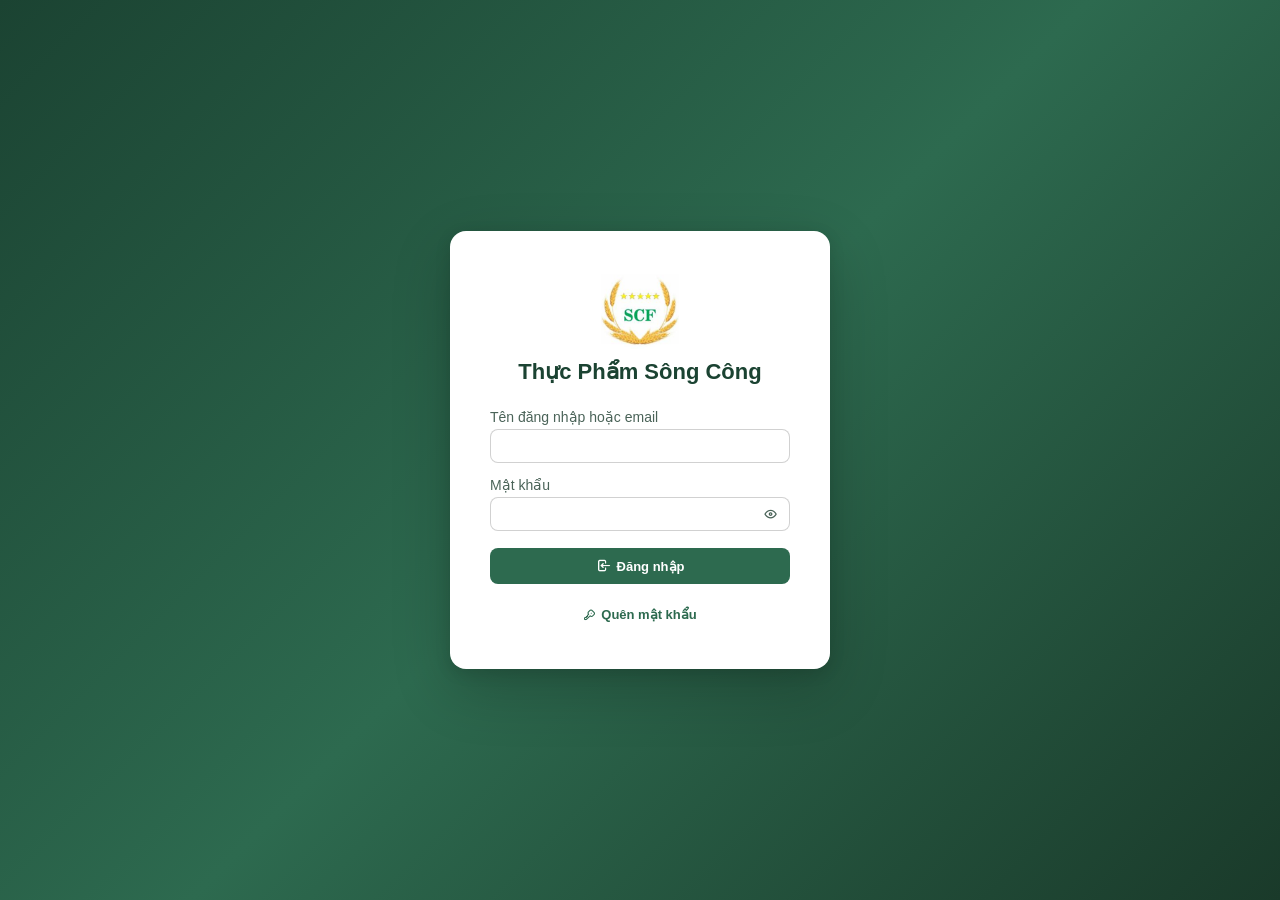
<file: index.html>
<!DOCTYPE html>
<html lang="vi">
<head>
<meta charset="UTF-8"/>
<meta http-equiv="Cache-Control" content="no-cache, no-store, must-revalidate"/>
<meta http-equiv="Pragma" content="no-cache"/>
<meta http-equiv="Expires" content="0"/>
<meta name="viewport" content="width=device-width,initial-scale=1.0"/>
<title>SCF — Hệ thống quản lý Thực Phẩm Sông Công</title>
<script>if(location.protocol!=='file:'){const link=document.createElement('link');link.rel='manifest';link.href='./manifest.json';document.head.appendChild(link);}</script>
<meta name="theme-color" content="#2d6a4f"/>
<link rel="icon" type="image/png" sizes="192x192" href="./icon-192.png?v=188"/>
<link rel="apple-touch-icon" sizes="192x192" href="./icon-192.png?v=188"/>
<link rel="preload" href="./vendor/fonts/tabler-icons.woff2?v3.2.0" as="font" type="font/woff2" crossorigin/>
<link rel="stylesheet" href="./vendor/tabler-icons.min.css?v=394"/>
<script defer src="./vendor/supabase.min.js?v=358"></script>
<link rel="stylesheet" href="./styles.css?v=797"/>
</head>
<body>
<div id="app"><div data-scf-boot-placeholder role="status" style="padding:48px 20px;text-align:center;font-family:Arial,sans-serif;color:#2d6a4f">Đang khởi động ứng dụng…</div></div>
<script>
(function(){
  function showBootRecovery(message){
    var app=document.getElementById('app');
    if(!app||!app.querySelector('[data-scf-boot-placeholder]'))return;
    app.replaceChildren();
    var box=document.createElement('div');
    box.setAttribute('role','alert');
    box.style.cssText='max-width:520px;margin:56px auto;padding:24px;text-align:center;font-family:Arial,sans-serif;color:#173f31;background:#fff;border:1px solid #d5e3dc;border-radius:14px;box-shadow:0 8px 28px rgba(0,0,0,.08)';
    var title=document.createElement('h2');title.style.margin='0 0 10px';title.textContent='Kết nối đang chậm';
    var detail=document.createElement('p');detail.style.cssText='margin:0 0 18px;line-height:1.5';detail.textContent=message||'Ứng dụng chưa tải xong. Vui lòng kiểm tra mạng và thử lại.';
    var retry=document.createElement('button');retry.type='button';retry.textContent='Thử tải lại';retry.style.cssText='border:0;border-radius:9px;padding:11px 18px;background:#2d6a4f;color:#fff;font-weight:700;cursor:pointer';retry.onclick=function(){location.reload();};
    box.append(title,detail,retry);app.appendChild(box);
  }
  window.__SCF_SHOW_BOOT_RECOVERY=showBootRecovery;
  window.addEventListener('error',function(event){
    var target=event.target;
    if(target&&target.tagName==='SCRIPT')showBootRecovery('Không tải được một thành phần của ứng dụng. Hãy thử tải lại.');
  },true);
  setTimeout(function(){showBootRecovery('Mạng hoặc máy chủ phản hồi quá chậm. Dữ liệu của bạn không bị mất.');},12000);
})();
</script>
<script defer src="./vendor/react.production.min.js?v=358"></script>
<script defer src="./vendor/react-dom.production.min.js?v=358"></script>
<script defer src="./runtime.js?v=457"></script>
<script defer src="./storage.js?v=765"></script>
<script defer src="./android-print.js?v=792"></script>
<script defer src="./print-agent.js?v=789"></script>
<script defer src="./print-lan.js?v=788"></script>
<script defer src="./driver-print-history.js?v=789"></script>
<script defer src="./helpers.js?v=775"></script>
<script defer src="./warehouse-orders.js?v=711"></script>
<script defer src="./defaults.js?v=602"></script>
<script defer src="./auth.js"></script>
<script defer src="./server-auth.js?v=755"></script>
<script defer src="./templates.js?v=789"></script>
<script defer src="./ui-common.js?v=723"></script>
<script defer src="./invoice-orientation.js?v=737"></script>
<script defer src="./invoice-inbox.js?v=722"></script>
<script defer src="./invoice-orientation-store.js?v=723"></script>
<script defer src="./invoice-orientation-background.js?v=722"></script>
<script defer src="./asset-documents.js?v=475"></script>
<script defer src="./catalogs.js?v=775"></script>
<script defer src="./production-shifts.js?v=756"></script>
<script defer src="./organization.js?v=568"></script>
<script defer src="./notifications.js?v=663"></script>
<script defer src="./user-guide.js?v=645"></script>
<script defer src="./attp-audit.js?v=796"></script>
<script defer src="./attp-documents.js?v=794"></script>
<script defer src="./operations.js?v=796"></script>
<script defer src="./personnel.js?v=638"></script>
<script defer src="./goods-inventory.js?v=638"></script>
<script defer src="./navigation-reports.js?v=702"></script>
<script defer src="./order-detail.js?v=643"></script>
<script defer src="./delivery-shifts.js?v=455"></script>
<script defer src="./qrcode.min.js?v=357"></script>
<script defer src="./import-tools.js?v=796"></script>
<script defer src="./auth-workforce.js?v=551"></script>
<script defer src="./quotations.js"></script>
<script defer src="./finance.js?v=702"></script>
<script defer src="./delivery-fast-entry.js?v=751"></script>
<script defer src="./delivery-catalog-edit.js?v=733"></script>
<script defer src="./accounting-mobile.js?v=797"></script>
<script defer src="./delivery-orders.js?v=798"></script>
<script defer src="./trips.js?v=795"></script>
<script defer src="./order-labels.js?v=796"></script>
<script defer src="./accounting-print.js?v=795"></script>
<script defer src="./driver-production-link.js?v=791"></script>
<script defer src="./agent-registry-ui.js?v=788"></script>
<script defer src="./driver-orders-mobile.js?v=795"></script>
<script defer src="./driver-label-print.js?v=789"></script>
<script defer src="./driver-mobile-preview.js?v=776"></script>
<script defer src="./delivery-excel.js?v=718"></script>
<script defer src="./production-closing-domain.js?v=644"></script>
<script defer src="./production-closing.js?v=593"></script>
<script defer src="./summary-cache.js?v=774"></script>
<script defer src="./production-alerts.js?v=663"></script>
<script defer src="./production.js?v=783"></script>
<script defer src="./production-recipes.js?v=590"></script>
<script defer src="./production-assignments.js?v=644"></script>
<script defer src="./permissions.js?v=796"></script>
<script defer src="./permission-settings.js?v=796"></script>
<script defer src="./app.js?v=798"></script>
<script defer src="./bootstrap.js?v=645"></script>
</body>
</html>
</file>
<file: styles.css>
*{box-sizing:border-box;margin:0;padding:0}
:root{--pri:#257052;--pri2:#48a97a;--pri3:#123c2d;--acc:#f4b942;--bg:#f5f8f6;--bg2:#edf4f0;--card:#fff;--tx:#14281f;--tx2:#567064;--bd:rgba(18,60,45,.10);--bd2:rgba(18,60,45,.20);--sb-w:230px;--r:8px;--rl:12px;--ui-font-family:-apple-system,BlinkMacSystemFont,'Segoe UI',sans-serif;--ui-base-size:14px;--ui-base-weight:400;--ui-base-style:normal;--ui-form-size:14px;--ui-form-weight:400;--ui-form-style:normal;--ui-menu-size:12px;--ui-menu-weight:700;--ui-menu-style:normal;--ui-button-size:13px;--ui-button-weight:700;--ui-button-style:normal;--ui-table-size:13px;--ui-table-weight:400;--ui-table-style:normal;--ui-orderqty-size:13px;--ui-orderqty-weight:700;--ui-orderqty-style:normal;--ui-invoiceqty-size:13px;--ui-invoiceqty-weight:700;--ui-invoiceqty-style:normal;--ui-header-size:12px;--ui-header-weight:700;--ui-header-style:normal;--ui-badge-size:11px;--ui-badge-weight:700;--ui-badge-style:normal}
:root{--ui-base-family:var(--ui-font-family);--ui-form-family:var(--ui-font-family);--ui-menu-family:var(--ui-font-family);--ui-button-family:var(--ui-font-family);--ui-table-family:var(--ui-font-family);--ui-orderqty-family:var(--ui-font-family);--ui-invoiceqty-family:var(--ui-font-family);--ui-header-family:var(--ui-font-family);--ui-badge-family:var(--ui-font-family)}
body{font-family:var(--ui-base-family);background:var(--bg);color:var(--tx);font-size:var(--ui-base-size);font-weight:var(--ui-base-weight);font-style:var(--ui-base-style);min-height:100vh}
body.modal-open{overflow:hidden}
input,select,textarea,button{font-family:inherit}
input,select,textarea{background:#fff;border:.5px solid var(--bd2);border-radius:var(--r);padding:8px 10px;outline:none;transition:border-color .15s;width:100%}
input:focus,select:focus,textarea:focus{border-color:var(--pri)}
input[type="date"]{cursor:pointer}
input[type="date"]::-webkit-calendar-picker-indicator{cursor:pointer}
button{cursor:pointer;border:.5px solid var(--bd2);border-radius:var(--r);background:#fff;padding:7px 14px;color:var(--tx);transition:.15s;display:inline-flex;align-items:center;gap:5px}
button:hover{background:var(--bg2)}
.bp{background:var(--pri)!important;color:#fff!important;border:none!important;font-weight:500}.bp:hover{background:var(--pri3)!important}
.bi{background:none;border:none;padding:4px;color:var(--tx2)}.bi:hover{background:var(--bg2)}
.bdel{background:none;border:.5px solid #F7C1C1;color:#A32D2D;padding:4px 10px;font-size:12px}.bdel:hover{background:#FCEBEB}
.badge{display:inline-flex;align-items:center;font-size:11px;font-weight:500;padding:3px 9px;border-radius:20px}
.card{background:var(--card);border:.5px solid var(--bd);border-radius:var(--rl);padding:1.25rem;box-shadow:0 4px 14px rgba(18,60,45,.04)}
.sc{background:var(--bg2);border-radius:var(--r);padding:.85rem 1rem}
.fl{margin-bottom:.85rem}.fl label{display:block;font-size:12px;color:var(--tx2);margin-bottom:4px;font-weight:500}
.g2{display:grid;grid-template-columns:1fr 1fr;gap:0 1rem}
.g3{display:grid;grid-template-columns:1fr 1fr 1fr;gap:0 1rem}
.g4{display:grid;grid-template-columns:1fr 1fr 1fr 1fr;gap:0 1rem}
.tw{background:#fff;border:.5px solid var(--bd);border-radius:var(--rl);overflow:auto}
.detail-filter-toolbar{display:flex;align-items:center;gap:8px;flex-wrap:wrap;margin:0 0 8px}
.detail-filter-toolbar button{min-height:34px;padding:6px 11px;font-weight:600}
.detail-filter-toolbar .detail-mobile-summary{flex:1;min-width:210px;font-size:12px;color:var(--tx2)}
.detail-filter-card{position:relative;margin:0 0 8px;padding:0;background:transparent;border:0;box-shadow:none}
.detail-filter-card.mobile-collapsed{display:none}
.detail-filter-grid{display:grid;grid-template-columns:repeat(auto-fit,minmax(155px,1fr));gap:6px 10px;align-items:end}
.detail-count-badge{margin-left:auto;background:#e6f1eb;border:.5px solid #b7d2c4;color:var(--pri3);border-radius:999px;padding:5px 12px;font-size:13px;font-weight:600;white-space:nowrap}
.detail-filter-card .fl{margin-bottom:0}
.detail-filter-card input,.detail-filter-card select{height:36px;padding:6px 9px}
.detail-pagination{display:flex;align-items:center;justify-content:center;gap:5px;flex-wrap:wrap;margin:0 0 8px;padding:2px 0;border:0;border-radius:0;background:transparent;font-size:12px;color:var(--tx2)}
.detail-pagination select{width:auto;min-width:90px;height:30px;padding:3px 7px}
.detail-pagination button{min-width:30px;height:30px;padding:3px 8px;justify-content:center}
.detail-pagination button:disabled{opacity:.4;cursor:not-allowed}
.detail-pagination b{min-width:190px;text-align:center;color:var(--pri3)}
.detail-summary-row{display:flex;gap:8px;margin:-2px 0 .7rem;flex-wrap:wrap}
.detail-summary-row>div{padding:8px 14px!important;min-width:104px}
.detail-summary-row>div>div:first-child{font-size:10px!important;margin-bottom:2px!important}
.detail-summary-row>div>div:last-child{font-size:20px!important;line-height:1.1}
.detail-orders-wrap{max-height:calc(100vh - 310px);overflow:auto}
.detail-orders-wrap thead th{position:sticky;top:0;z-index:5;background:#e6f1eb;box-shadow:0 1px 0 var(--bd)}
.detail-orders-wrap tbody tr.area-sticky td{position:sticky;top:36px;z-index:4}
.detail-mobile-controls{display:none}
.delivery-page{display:flex;flex-direction:column;min-height:calc(100vh - 150px)}
@media(min-width:769px){
  .delivery-page{width:calc(100% + 3rem);margin-left:-1.5rem;margin-right:-1.5rem}
  .delivery-page .delivery-sticky-head{padding-left:0;padding-right:0}
  .delivery-orders-table th:last-child,.delivery-orders-table td:last-child{padding-left:4px;padding-right:4px}
}
.delivery-body{flex:1;min-height:0;display:flex;flex-direction:column}
.delivery-sticky-head{position:sticky;top:88px;z-index:45;background:var(--bg);padding-bottom:8px}
.delivery-toolbar-toggle{position:absolute;right:8px;top:4px;display:flex;align-items:center;justify-content:center;width:34px;height:30px;padding:0;border:1px solid var(--bd);border-radius:var(--r);background:#fff;color:var(--pri3);cursor:pointer}
.delivery-toolbar-icon-button{position:relative;display:inline-flex;align-items:center;justify-content:center;gap:5px}
.delivery-toolbar-tooltip{display:none;position:absolute;top:calc(100% + 7px);left:50%;transform:translateX(-50%);z-index:80;padding:5px 8px;border-radius:4px;background:#173d2e;color:#fff;font-size:12px;font-weight:400;white-space:nowrap;pointer-events:none}
@media(min-width:769px){
  .delivery-toolbar-icon-button .delivery-toolbar-button-label{display:none}
  .delivery-page .delivery-toolbar-icon-button{width:34px;min-width:34px;height:32px;padding:5px!important}
  .delivery-toolbar-icon-button>i{font-size:17px}
  .delivery-toolbar-icon-button:hover .delivery-toolbar-tooltip,.delivery-toolbar-icon-button:focus-visible .delivery-toolbar-tooltip{display:block}
}
@media(min-width:769px){
  .delivery-page .delivery-sticky-head{padding-right:50px;min-height:38px}
  .content:has(>.delivery-page){padding-top:4px}
  .delivery-page .delivery-sticky-head{padding-top:0;padding-bottom:3px}
  .delivery-page .delivery-persistent-toolbar{padding-bottom:0;gap:5px}
  .delivery-page .delivery-trip-view-filter{height:34px;min-height:34px;padding:4px 9px}
  .delivery-page .delivery-visibility-menu>summary{padding:5px 9px;min-height:32px}
  .delivery-toolbar-collapsed .delivery-sticky-head>:not(.delivery-toolbar-toggle){display:none!important}
  .content:has(>.delivery-page.delivery-toolbar-collapsed){padding-top:0}
  .delivery-page.delivery-toolbar-collapsed .delivery-sticky-head{padding-top:0;padding-bottom:0;min-height:26px;height:26px}
  .delivery-toolbar-collapsed .delivery-toolbar-toggle{top:0;height:24px;min-height:24px;padding:0;border-radius:0 0 5px 5px}
}
.delivery-pagination{display:inline-flex;align-items:center;gap:4px;padding:3px 5px;border:1px solid var(--bd);border-radius:999px;background:#fff;white-space:nowrap}
.delivery-pagination select{width:auto!important;min-width:82px;height:28px!important;padding:3px 6px!important;border-radius:999px;font-size:11px!important}
.delivery-pagination button{min-width:28px;height:28px;padding:2px 7px!important;justify-content:center;border-radius:999px}
.delivery-pagination button:disabled{opacity:.38;cursor:not-allowed}
.delivery-pagination-label{font-size:11px;color:var(--tx2);padding-left:4px}
.delivery-pagination-info{font-size:11px;color:var(--pri3);font-weight:600;min-width:118px;text-align:center}
.delivery-body>.delivery-pagination{align-self:center;margin:10px 0 2px;flex-wrap:wrap;justify-content:center}
.delivery-order-row>td{vertical-align:middle}
.delivery-order-date{position:relative;display:flex;align-items:center;justify-content:center;gap:7px;white-space:nowrap;font-size:var(--ui-table-size)!important;font-weight:var(--ui-table-weight)!important;font-style:var(--ui-table-style)!important}
.delivery-order-date>input[type=checkbox],.delivery-order-date>span[aria-hidden=true]{position:absolute;left:0}
.delivery-point-name{font-size:var(--ui-table-size)!important;font-weight:var(--ui-table-weight)!important;font-style:var(--ui-table-style)!important;white-space:nowrap;overflow:hidden;text-overflow:ellipsis}
.delivery-table-text{font-size:var(--ui-table-size)!important;font-weight:var(--ui-table-weight)!important;font-style:var(--ui-table-style)!important}
.delivery-center-head,.delivery-center-cell,.delivery-qty-head{text-align:center!important}
.delivery-product-qty-head-cell{padding:0!important}
.delivery-product-qty-head-grid{display:grid;grid-template-columns:minmax(0,var(--delivery-product-column-width,240px)) 85px 85px 85px;align-items:center;width:100%;height:100%}
.delivery-product-qty-head-grid>div{padding:9px 8px;text-align:center;white-space:nowrap}
.delivery-product-qty-head-grid>div:first-child{text-align:left}
.delivery-product-qty-cell{vertical-align:middle!important;padding:0!important}
.delivery-product-qty-content{width:100%;max-width:100%}
.delivery-product-qty-row{display:grid;grid-template-columns:minmax(0,var(--delivery-product-column-width,240px)) 85px 85px 85px;gap:0;align-items:center;min-height:32px;padding:5px 0}
.delivery-product-qty-row+.delivery-product-qty-row{border-top:1px dashed var(--bd)}
.delivery-product-info{min-width:0;line-height:1.35;padding:0 12px}
.delivery-product-name{font-size:var(--ui-table-size)!important;font-weight:var(--ui-table-weight)!important;font-style:var(--ui-table-style)!important;white-space:nowrap;overflow:hidden;text-overflow:ellipsis}
.delivery-product-qty-value{line-height:1.35;white-space:nowrap;text-align:center}
.delivery-line-note-cell{padding:0!important;vertical-align:middle!important}
.delivery-line-note-list{width:100%;max-width:100%}
.delivery-line-note-row{display:flex;align-items:center;min-height:32px;padding:5px 10px;line-height:1.35;white-space:normal;overflow-wrap:anywhere;color:var(--tx)}
.delivery-line-note-row+.delivery-line-note-row{border-top:1px dashed var(--bd)}
.delivery-line-note-editor{width:100%;min-width:0}
.delivery-line-note-editor input{width:100%;min-width:0;padding:3px 5px;font:inherit;line-height:1.35}
.delivery-line-note-editor input[readonly]{border-color:transparent;background:transparent;cursor:text}
.delivery-trip-tone-green{--delivery-trip-fill:#a9d08e}
.delivery-trip-tone-gray{--delivery-trip-fill:#f2f2f2}
.delivery-trip-tone-unassigned{--delivery-trip-fill:#fff4cb}
.delivery-group-header-cell{background:var(--delivery-trip-fill,#a9d08e)!important;color:#143c3c!important;font-weight:700!important;font-size:13px!important;padding:5px 12px!important}
.delivery-group-header{display:flex;align-items:center;justify-content:flex-start;flex-wrap:wrap;gap:4px 16px;width:100%;text-align:left}
.delivery-group-driver{display:inline-flex;align-items:center;gap:8px;max-width:100%}
.delivery-group-driver-edit{flex:0 0 auto;background:transparent;color:#143c3c;border:1px solid #40657c;padding:4px 8px;min-width:32px;min-height:30px;border-radius:6px;cursor:pointer}
.delivery-group-driver-edit:hover{background:rgba(255,255,255,.2)}
.delivery-group-dispatch{background:transparent!important;color:#143c3c!important;border:1px solid #40657c!important;font-weight:400!important;box-shadow:none!important}
.delivery-group-title,.delivery-group-driver{overflow-wrap:anywhere}
.delivery-group-summary{white-space:nowrap;font-size:12px;font-weight:700}
.delivery-group-header-mobile{background:var(--delivery-trip-fill,#a9d08e);color:#143c3c;font-weight:700;font-size:13px;padding:8px 12px;border-radius:10px;flex-wrap:wrap}
.delivery-group-header-cell .delivery-summary-invoice-view,.delivery-group-header-mobile .delivery-summary-invoice-view{color:#143c3c!important}
.delivery-orders-configurable thead th{text-align:center!important;background:#fff!important;color:#143c3c!important}
.delivery-orders-configurable thead .delivery-date-header{justify-content:center}
.delivery-detail-columns-toggle{box-shadow:0 0 0 2px rgba(37,112,82,.08)}
.delivery-prod-shift-display{display:grid;gap:2px;justify-items:center;min-width:0}
.delivery-production-shift-heading{display:flex;align-items:center;justify-content:center;gap:3px;white-space:nowrap}
.delivery-production-shift-name{display:inline-flex!important;justify-content:center;max-width:100%;white-space:nowrap;text-align:center;line-height:1.2}
.delivery-production-shift-date{font-size:var(--ui-table-size)!important;font-weight:var(--ui-table-weight)!important;font-style:var(--ui-table-style)!important;color:var(--tx2);white-space:nowrap}
.delivery-trip-cell{white-space:nowrap}
.delivery-trip-content{display:flex;align-items:center;gap:4px;min-width:0;width:100%;white-space:nowrap}
.manual-trip-picker,.delivery-trip-auto-fields{display:flex;align-items:center;gap:4px;flex:1 1 auto;min-width:0;position:relative}
.delivery-trip-date,.delivery-trip-choice{height:30px;min-height:30px;margin:0;padding:4px 5px;border:1px solid var(--bd);border-radius:6px;font-size:12px;background:#fff;min-width:0}
.delivery-trip-date{flex:0 0 120px;width:120px;max-width:120px}
.delivery-trip-date-display{display:inline-flex;align-items:center;flex:0 0 auto;width:max-content;white-space:nowrap;min-height:30px;padding:4px 5px;border:1px solid var(--bd);border-radius:6px;color:var(--tx2);background:var(--bg2);font-size:var(--ui-table-size);font-weight:var(--ui-table-weight);font-style:var(--ui-table-style)}
.delivery-trip-choice{flex:1 1 0;width:0;overflow:hidden;text-overflow:ellipsis;color:var(--pri3)}
.delivery-trip-choice:disabled,.delivery-trip-date[readonly]{color:var(--tx2);background:var(--bg2);opacity:1}
.delivery-trip-mode-switch{flex:0 0 36px;width:36px;min-height:30px;height:30px;padding:0;border:1px solid #b9dccc;border-radius:6px;background:#e8f5ee;color:#1b5e20;font-size:11px;font-weight:700;cursor:pointer}
.delivery-trip-mode-switch[data-mode="manual"]{background:#fff3cd;color:#8a5a00;border-color:#ebd590}
.delivery-trip-mode-switch:disabled{cursor:not-allowed;opacity:.55}
.delivery-trip-confirm{flex:0 0 30px;width:30px;min-width:30px;height:30px;margin:0;padding:0!important;display:flex;align-items:center;justify-content:center}
.delivery-trip-status{position:absolute;width:1px;height:1px;padding:0;margin:-1px;overflow:hidden;clip:rect(0,0,0,0);white-space:nowrap;border:0}
.delivery-trip-content.compact .delivery-trip-mode-switch,.manual-trip-picker.compact input,.manual-trip-picker.compact select,.delivery-trip-auto-fields.compact input,.delivery-trip-auto-fields.compact select,.manual-trip-picker.compact .delivery-trip-confirm{height:44px;min-height:44px}
.delivery-orders-table{width:100%;table-layout:fixed}
.delivery-orders-configurable{border-collapse:collapse}
.delivery-orders-configurable th,.delivery-orders-configurable td{border:1px solid #000!important}
.delivery-orders-configurable .delivery-order-row>td{padding-top:4px;padding-bottom:4px;vertical-align:middle;line-height:1.3}
.delivery-orders-configurable .delivery-point-name,.delivery-orders-configurable .delivery-product-info{white-space:normal;overflow-wrap:anywhere}
.delivery-grid-input{width:100%;min-width:0;background:transparent!important;border:1px solid transparent!important;border-radius:2px!important;font:inherit!important;font-weight:400!important;padding:3px 4px!important;box-shadow:none!important}
.delivery-quantity-cell>.delivery-grid-input{text-align:right}
.delivery-grid-input:not([readonly]):hover{border-color:#96b7a6!important}
.delivery-grid-input:focus{border-color:#297254!important;outline:1px solid #297254;background:#fff!important}
.delivery-grid-input[aria-invalid=true]{border-color:#b43232!important}
.delivery-line-note-editor .delivery-grid-input{white-space:normal}
.delivery-line-note-cell,.delivery-order-actions{background:#fff!important}
.delivery-line-note-editor>.delivery-grid-input{color:#c90000!important;font-weight:700!important}
.delivery-fast-entry-modal{width:min(1280px,96vw)!important;max-width:1280px!important}
.delivery-fast-entry-modal textarea{width:100%;font:inherit;line-height:1.6;margin:10px 0;white-space:pre;overflow:auto}
.delivery-fast-preview,.delivery-fast-manual{max-height:42vh;overflow:auto;margin:12px 0}
.delivery-fast-preview td,.delivery-fast-preview th,.delivery-fast-manual td,.delivery-fast-manual th{border:1px solid #d2dcd6;padding:5px 7px}
.delivery-fast-manual input{width:100%;min-width:70px;font:inherit;padding:5px}
.delivery-fast-manual td:nth-child(2) input,.delivery-fast-manual td:nth-child(3) input{min-width:160px}
.delivery-fast-preview small{display:block;color:#a32d2d;white-space:normal}
.delivery-fast-preview select{width:100%;min-width:170px;max-width:300px;font:inherit;padding:5px}
.delivery-fast-preview select[aria-invalid=true]{border-color:#b43232;background:#fff4f4}
.delivery-compact-assignment{display:block;width:100%;max-width:100%;overflow:hidden;text-overflow:ellipsis;white-space:nowrap;padding:3px!important;border-color:transparent!important;background:transparent!important;font:inherit!important;font-weight:400!important;text-align:left}
.delivery-compact-assignment span{font-size:10px;background:#e8f4ee;color:#206c4f;border:1px solid #afd8c5;border-radius:3px;padding:2px}
.delivery-orders-configurable th{position:relative}
.delivery-column-resize{position:absolute;right:0;top:0;bottom:0;width:7px;z-index:8;cursor:col-resize;touch-action:none;user-select:none}
.delivery-column-resize:hover,.delivery-column-resize:focus-visible{background:#28725480;outline:1px solid #287254}
.delivery-catalog-cell{position:relative;min-width:0;flex:1}
.delivery-catalog-value,.delivery-production-open{display:block;width:100%;min-width:0;text-align:inherit;font:inherit!important;font-weight:inherit!important;border:1px solid transparent!important;border-radius:3px!important;background:transparent!important;color:inherit!important;padding:3px 2px!important;white-space:normal;overflow-wrap:anywhere;box-shadow:none!important}
.delivery-catalog-value:not(:disabled):hover,.delivery-production-open:hover{border-color:#97b9a7!important;background:#f2f8f4!important}
.delivery-catalog-value:disabled{opacity:1;cursor:default}
.delivery-catalog-product{display:flex;align-items:center;gap:3px}
.delivery-catalog-editor{position:relative;z-index:20;min-width:0}
.delivery-catalog-editor input{width:100%;min-width:0;font:inherit;padding:5px 3px}
.delivery-catalog-editor select{width:100%;min-width:0;font:inherit;padding:4px 3px;margin-bottom:3px}
.delivery-inline-cancel{display:inline-flex}
.delivery-fast-filters{display:flex;align-items:end;gap:10px;flex-wrap:wrap;margin:10px 0}
.delivery-fast-filters label{display:grid;gap:4px;flex:1 1 180px;font-weight:400}
.delivery-fast-filters select{width:100%;min-width:0;font:inherit;padding:7px}
.delivery-trip-view-filter{display:inline-flex;align-items:center;border:1px solid var(--bd);border-radius:var(--r);padding:6px 10px;background:var(--card);font-weight:400}
.delivery-catalog-options{position:absolute;top:100%;left:0;width:max(100%,280px);max-width:min(420px,80vw);max-height:220px;overflow:auto;background:var(--card);color:var(--tx);border:1px solid var(--bd);border-radius:5px;box-shadow:0 3px 14px #123c2d30;z-index:30}
.delivery-catalog-options button{display:block;width:100%;border:0;border-bottom:1px solid var(--bd);border-radius:0;background:transparent;text-align:left;padding:7px;font:inherit;white-space:normal}
.delivery-catalog-options button:hover{background:#e1f0e7}
.delivery-production-open{cursor:pointer}
.delivery-schedule-inline{display:flex!important;align-items:center;justify-content:center;gap:5px;white-space:nowrap!important;overflow:hidden;text-overflow:ellipsis}
.delivery-schedule-inline>span{flex:0 0 auto;white-space:nowrap;line-height:1.4}
.delivery-schedule-inline>.delivery-production-shift-name{min-width:0;flex:0 1 auto;overflow:hidden;text-overflow:ellipsis}
.delivery-production-date-cell{white-space:nowrap}
.delivery-production-mode{font-size:10px;color:#206c4f;border:1px solid #afd8c5;border-radius:3px;padding:2px}
.delivery-column-total{font-weight:400;line-height:1.3;margin-top:3px;font-variant-numeric:tabular-nums;white-space:nowrap}
.delivery-date-header{display:flex;align-items:center;justify-content:center;gap:4px;white-space:nowrap}
.delivery-date-header>input{width:16px;height:16px;flex:0 0 16px;margin:0 3px 0 0}
.delivery-date-header>button{padding:0 4px;min-width:22px;height:24px;font-weight:400}
.delivery-visibility-menu{position:relative;flex:0 0 auto}
.delivery-visibility-menu>summary{list-style:none;cursor:pointer;display:flex;align-items:center;gap:6px;white-space:nowrap;background:#fff;border:1px solid var(--bd);border-radius:var(--r);padding:7px 11px;font-weight:400}
.delivery-visibility-menu>summary::-webkit-details-marker{display:none}
.delivery-visibility-options{position:absolute;top:calc(100% + 6px);left:0;z-index:60;background:#fff;color:var(--tx);border:1px solid var(--bd);border-radius:var(--r);padding:12px;box-shadow:0 4px 18px rgba(0,0,0,.12);width:245px;max-width:calc(100vw - 24px);max-height:65vh;overflow:auto}
.delivery-visibility-options label{display:flex;align-items:center;gap:9px;padding:5px 0;font-weight:400;white-space:normal;cursor:pointer}
.delivery-visibility-options input{margin:0;width:16px;height:16px;flex:0 0 16px}
.delivery-visibility-caption{display:block;color:var(--tx2);margin:7px 0;font-size:12px}
.delivery-page .delivery-table-wrap:has(.delivery-orders-configurable){overflow-x:auto}
.delivery-table-wrap:has(.delivery-orders-configurable)::-webkit-scrollbar{height:12px}
.delivery-orders-configurable .delivery-order-actions{padding-left:6px;padding-right:6px}
.delivery-orders-configurable .delivery-order-actions>div{flex-wrap:nowrap}
.delivery-orders-configurable .delivery-order-actions .bi{width:24px;min-width:24px;max-width:24px;padding:4px!important;flex:0 0 24px}
.order-detail-line-grid{position:relative;min-width:0}
.order-line-remove{position:absolute;right:8px;bottom:10px;width:30px;height:30px;padding:0!important;display:flex;align-items:center;justify-content:center;color:#A32D2D!important;background:#fff!important;border:1px solid #F2B8B5!important;border-radius:8px!important}
.order-line-remove:hover{background:#FCEBEB!important}
.delivery-orders-table th,.delivery-orders-table td{padding-left:8px;padding-right:8px}
.delivery-table-wrap{flex:1;min-height:calc(100vh - 295px);height:auto;max-height:none}
.delivery-page.compact-menu{min-height:calc(100vh - 10px)}
.delivery-page.compact-menu .delivery-sticky-head{top:0;padding-bottom:4px}
.delivery-page.compact-menu .delivery-title-row{margin-bottom:6px!important}
.delivery-page.compact-menu .delivery-table-wrap{flex:1;min-height:calc(100vh - 150px);height:auto;max-height:none}
.delivery-title-row{display:flex;align-items:flex-start;justify-content:space-between;gap:10px;margin-bottom:10px}
.delivery-status-row{display:flex;gap:5px;flex-wrap:nowrap;align-items:center;min-width:0;overflow-x:auto;padding-bottom:2px;scrollbar-width:thin}
.delivery-status-row::-webkit-scrollbar{height:5px}
.delivery-status-row::-webkit-scrollbar-thumb{background:#b8c4bd;border-radius:999px}
.delivery-title-actions{display:flex;gap:6px;flex-wrap:nowrap;justify-content:flex-end;align-items:center;overflow-x:auto;padding-bottom:2px;scrollbar-width:thin}
.delivery-title-actions::-webkit-scrollbar{height:5px}
.delivery-title-actions::-webkit-scrollbar-thumb{background:#b8c4bd;border-radius:999px}
.delivery-title-actions button{white-space:nowrap;flex:0 0 auto}
.delivery-status-row .pill{white-space:nowrap;flex:0 0 auto;padding:4px 10px}
.delivery-title-actions .bp,.delivery-title-actions button{padding:6px 10px!important;font-size:12px!important}
.delivery-table-wrap{overflow-x:hidden;overflow-y:auto}
.delivery-table-wrap thead th{position:sticky;top:0;z-index:4;background:#e6f1eb;box-shadow:0 1px 0 var(--bd)}
.delivery-table-wrap::-webkit-scrollbar{width:18px;height:0}
.delivery-table-wrap::-webkit-scrollbar-track{background:#eef3ef;border-radius:10px}
.delivery-table-wrap::-webkit-scrollbar-thumb{background:#b8c4bd;border:1px solid #eef3ef;border-radius:10px}
.delivery-table-wrap::-webkit-scrollbar-thumb:hover{background:#879990}
.delivery-table-wrap{scrollbar-width:auto;scrollbar-color:#b8c4bd #eef3ef}
.delivery-view-controls{display:flex;justify-content:flex-end;align-items:center;gap:6px;flex-wrap:wrap;margin:0 0 8px}
.delivery-view-controls button{font-size:12px;white-space:nowrap}
.delivery-view-actions{display:inline-flex;align-items:center;gap:6px;flex:0 0 auto}
.delivery-view-actions .delivery-view-controls{display:inline-flex;flex-wrap:nowrap;margin:0;justify-content:flex-start}
.delivery-retired-tools{display:none!important}
.delivery-view-controls .delivery-utility-menu{width:150px;min-height:34px;padding:5px 8px;font-size:12px}
.invoice-report-mobile-list,.invoice-report-mobile-filter-bar{display:none}
.invoice-report-capture-actions{display:grid;gap:6px}
@media(max-width:768px){
  .invoice-report-page{min-width:0}
  .invoice-report-page>.ptitle{flex-wrap:wrap;font-size:16px}
  .invoice-report-page>.ptitle>div{width:100%;justify-content:flex-end}
  .invoice-report-mobile-filter-bar{display:flex;align-items:center;gap:10px;margin-bottom:10px}
  .invoice-report-mobile-filter-bar button{min-height:44px;flex-shrink:0;padding:8px 12px}
  .invoice-report-mobile-filter-bar span{font-size:12px;overflow-wrap:anywhere;color:var(--tx2)}
  .invoice-report-filters:not(.is-open){display:none}
  .invoice-report-page .invoice-upload-summary{grid-template-columns:repeat(3,minmax(0,1fr))!important;gap:6px}
  .invoice-report-page .invoice-upload-summary>.sc{padding:9px 7px;min-width:0;font-size:11px;overflow-wrap:anywhere}
  .invoice-report-page .invoice-upload-summary b{font-size:16px!important;display:block;margin:5px 0}
  .invoice-report-desktop-table{display:none}
  .invoice-report-page>.card:last-child{padding:10px}
  .invoice-report-page>.card:last-child>div:first-child{flex-wrap:wrap;gap:6px!important}
  .invoice-report-mobile-list{display:grid;gap:12px}
  .invoice-report-order-card{border:1px solid var(--bd2);border-radius:10px;background:var(--card);padding:12px;min-width:0}
  .invoice-report-card-heading{display:flex;align-items:flex-start;justify-content:space-between;gap:8px}
  .invoice-report-card-heading strong{font-size:16px;overflow-wrap:anywhere}
  .invoice-report-photo-ready,.invoice-report-photo-missing{flex-shrink:0;border-radius:20px;padding:3px 7px;font-size:11px}
  .invoice-report-photo-missing{color:#92400e;background:#fff3cd}
  .invoice-report-photo-ready{color:var(--pri3);background:#e6f1eb}
  .invoice-report-card-meta,.invoice-report-card-baskets{display:flex;justify-content:space-between;gap:10px;font-size:13px;margin:8px 0}
  .invoice-report-card-customer{display:block;color:var(--tx2);margin-bottom:8px}
  .invoice-report-card-products{border-top:1px solid var(--bd);margin:8px 0}
  .invoice-report-card-products>div{display:flex;justify-content:space-between;gap:10px;padding:9px 0;border-bottom:1px solid var(--bd);font-size:13px}
  .invoice-report-card-products>div>span{overflow-wrap:anywhere;min-width:0}
  .invoice-report-card-products>div>b{flex-shrink:0;color:var(--pri3)}
  .invoice-report-capture-actions{grid-template-columns:1fr 1fr;gap:8px;margin-top:12px}
  .invoice-report-capture-actions button{min-height:48px;padding:9px 6px;justify-content:center}
  .invoice-report-card-preview{min-width:0;margin:10px 0}
  .invoice-report-card-preview .trip-invoice-preview{max-width:100%;margin:0 auto}
}
.delivery-column-filter{display:inline-flex;align-items:center;gap:4px;border:0;background:transparent;padding:2px 0;font:inherit;color:inherit;white-space:nowrap;max-width:100%}
.delivery-column-filter i{font-size:12px;opacity:.55}
.delivery-column-filter.active{color:var(--pri);font-weight:800}
.delivery-column-filter.active i{opacity:1}
.delivery-column-filter-backdrop{position:fixed;inset:0;z-index:1500;background:transparent}
.delivery-column-filter-popup{position:fixed;width:280px;max-width:calc(100vw - 16px);max-height:calc(100dvh - 16px);overflow:auto;display:flex;flex-direction:column;gap:10px;padding:14px;background:var(--card);color:var(--tx);border:1px solid var(--bd2);border-radius:8px;box-shadow:0 8px 28px #123c2d30;font-size:13px}
.delivery-column-filter-popup input,.delivery-column-filter-popup select{width:100%;min-height:36px}
.delivery-column-filter-popup .delivery-date-range{display:grid!important;grid-template-columns:auto minmax(0,1fr);width:100%}
.delivery-column-filter-popup .delivery-date-range input{width:100%!important;min-width:0}
.delivery-column-filter-popup button{padding:6px 10px}
.delivery-extra-header-filters{display:flex;gap:10px;justify-content:flex-end}
.delivery-extra-header-filters .delivery-column-filter{font-size:10px}
.delivery-view-actions>.delivery-pagination{margin-left:4px;flex-shrink:0}
@media(min-width:769px) and (max-width:1100px){
  .delivery-view-actions{max-width:100%;flex-wrap:wrap}
  .delivery-view-actions>.delivery-pagination{max-width:100%;flex-wrap:wrap}
}
.delivery-persistent-toolbar{display:flex;align-items:center;gap:6px;flex-wrap:wrap;padding-bottom:8px}
.delivery-advanced-filters{display:flex;align-items:center;gap:6px;flex-wrap:wrap;flex-basis:100%;order:10;padding:8px;background:var(--bg2);border:1px solid var(--bd);border-radius:var(--r)}
.delivery-advanced-filters[hidden]{display:none!important}
@media(min-width:769px){
  .delivery-compact-toolbar .delivery-filter-panel{margin-bottom:6px!important}
  .delivery-compact-toolbar .delivery-filter-controls{flex:1 1 100%!important}
  .delivery-compact-toolbar .delivery-filter-search-inline{flex:1 1 180px;max-width:300px}
  .delivery-compact-toolbar .delivery-filter-search-inline .search-bar{width:100%}
  .delivery-compact-toolbar .delivery-filter-controls select,.delivery-compact-toolbar .delivery-persistent-toolbar select{width:auto;max-width:190px}
  .delivery-compact-toolbar .delivery-filter-controls>select,.delivery-compact-toolbar .delivery-persistent-toolbar>select{font-size:12px;padding:5px 8px}
  .delivery-compact-toolbar .delivery-filter-controls button,.delivery-compact-toolbar .delivery-filter-controls select,.delivery-compact-toolbar .delivery-filter-controls input,.delivery-compact-toolbar .delivery-persistent-toolbar button,.delivery-compact-toolbar .delivery-persistent-toolbar select{min-height:32px}
  .delivery-compact-toolbar .delivery-filter-controls .delivery-more-filters{font-size:12px;padding:5px 9px;white-space:nowrap}
  .delivery-compact-toolbar>.delivery-pagination{flex-shrink:0;align-self:stretch;justify-content:flex-end;border-radius:0;border-width:1px 0 0;margin:0;padding:6px;background:var(--bg2)}
}
@media(max-width:768px){
  .delivery-advanced-filters{grid-column:1/-1;display:grid;grid-template-columns:1fr 1fr;order:0}
  .delivery-advanced-filters select{width:100%!important;min-width:0}
}
.delivery-tools-hidden .delivery-title-row,.delivery-tools-hidden .delivery-mobile-filter-head,.delivery-tools-hidden .delivery-filter-panel{display:none!important}
.delivery-tools-hidden .delivery-title-row{margin-bottom:0!important}
.delivery-collapsed-filter-summary{font-size:12px;color:var(--tx2);padding:0 3px 8px;overflow-wrap:anywhere}
@media(min-width:769px){
  .delivery-page,.delivery-page.compact-menu{height:var(--delivery-viewport-height,calc(100dvh - 150px));min-height:0}
  .delivery-page>.delivery-sticky-head{position:relative;top:auto;flex-shrink:0}
  .delivery-page .delivery-table-wrap,.delivery-page.compact-menu .delivery-table-wrap{flex:1 1 0;min-height:0;height:auto;max-height:none;overflow-y:auto;overscroll-behavior-y:contain}
  .delivery-body>.delivery-pagination{flex-shrink:0}
  .delivery-table-wrap thead th{top:0;z-index:4}
}
@media(max-width:768px){.delivery-view-controls button{min-height:44px}.delivery-view-controls{justify-content:flex-start}}
table{width:100%;border-collapse:collapse;font-size:13px}
th{text-align:left;padding:9px 12px;color:var(--tx2);font-weight:500;font-size:12px;background:var(--bg2);white-space:nowrap;border-bottom:.5px solid var(--bd)}
td{padding:9px 12px;border-top:.5px solid var(--bd);vertical-align:middle}
.empty-st{padding:3rem;text-align:center;color:var(--tx2)}
.layout{display:block;min-height:100vh}
.sb{width:var(--sb-w);background:var(--pri3);color:#e8f0ec;display:flex;flex-direction:column;position:fixed;top:0;left:0;bottom:0;z-index:100;transition:width .25s;overflow:hidden}
.sb.col{width:58px}
.sb-head{display:flex;align-items:center;gap:10px;padding:14px 14px 10px;border-bottom:.5px solid rgba(255,255,255,.1);flex-shrink:0}
.sb-logo{width:34px;height:34px;flex-shrink:0;border-radius:4px}
.sb-ttl{font-size:15px;font-weight:600;white-space:nowrap;color:#fff;overflow:hidden}
.sb-tog{margin-left:auto;background:none;border:none;color:rgba(255,255,255,.6);padding:4px;cursor:pointer;flex-shrink:0;border-radius:4px}
.sb-tog:hover{color:#fff;background:rgba(255,255,255,.1)}
.sb-nav{flex:1;overflow-y:auto;padding:8px 0}
.sb-sec{font-size:10px;font-weight:600;color:rgba(255,255,255,.4);text-transform:uppercase;letter-spacing:.8px;padding:10px 16px 4px;white-space:nowrap}
.sb.col .sb-sec{display:none}
.sb-btn{display:flex;align-items:center;gap:10px;padding:9px 14px;color:rgba(255,255,255,.75);cursor:pointer;transition:.15s;white-space:nowrap;border:none;background:none;width:100%;text-align:left;border-radius:0}
.sb-btn:hover{background:rgba(255,255,255,.08);color:#fff}
.sb-btn.on{background:rgba(255,255,255,.12);color:#fff;border-left:3px solid var(--acc)}
.sb-btn i{font-size:17px;flex-shrink:0}
.sb-btn span{font-size:13px;overflow:hidden}
.sb.col .sb-btn span{display:none}
.sb.col .sb-btn{padding:9px 0;justify-content:center}
.main{min-height:100vh;display:flex;flex-direction:column}
.main.exp{margin-left:0}
.topbar{background:#fff;border-bottom:.5px solid var(--bd);position:sticky;top:0;z-index:80;box-shadow:0 2px 12px rgba(18,60,45,.06)}
.topbar-main{background:var(--pri3);color:#fff;height:44px;padding:0 .95rem;display:flex;align-items:center;justify-content:space-between;gap:12px}
.topbar-brand{display:flex;align-items:center;gap:9px;min-width:0}
.topbar-logo{width:30px;height:30px;border-radius:8px;flex-shrink:0}
.topbar-title{min-width:0}
.topbar-company{font-weight:700;font-size:13px;line-height:1.1;color:#fff;white-space:nowrap;overflow:hidden;text-overflow:ellipsis}
.topbar-meta{display:flex;align-items:center;gap:7px;font-size:11px;color:rgba(255,255,255,.78);margin-top:2px;white-space:nowrap;overflow:hidden;text-overflow:ellipsis}
.sync-status{display:inline-flex;align-items:center;gap:4px;color:rgba(255,255,255,.82)}
.sync-status i{font-size:12px}.sync-offline,.sync-error{color:#ffd7a1}.sync-syncing{color:#d8f3dc}
.topbar-actions{display:flex;align-items:center;gap:8px;flex-shrink:0}
.topbar-user{font-size:11px;text-align:right;line-height:1.15}
.topbar-user-name{font-weight:600;font-size:12px}
.topbar-user-dept{display:flex;align-items:center;gap:5px;margin-top:2px}
.topbar-toggle{padding:4px 10px;min-height:30px;font-size:12px;background:rgba(255,255,255,.08)!important;border:1px solid rgba(255,255,255,.16)!important;color:#fff!important}
.topbar-toggle:hover{background:rgba(255,255,255,.16)!important}
.topbar.nav-hidden{box-shadow:0 2px 10px rgba(18,60,45,.05)}
.content.compact-top{padding-top:.2rem;padding-bottom:.1rem}
.topnav{height:34px;padding:0 .95rem;display:flex;align-items:stretch;gap:2px;background:var(--pri3);border-top:.5px solid rgba(255,255,255,.12);overflow:visible}
.topnav-item{position:relative}
.topnav-btn{height:34px;border:none;background:transparent;border-radius:7px 7px 0 0;padding:0 12px;font-size:12px;font-weight:600;color:rgba(255,255,255,.88);display:flex;align-items:center;gap:6px;cursor:pointer;white-space:nowrap}
.topnav-btn:hover,.topnav-btn.on{background:#236247;color:#fff;box-shadow:0 -2px 0 var(--acc) inset}
.topnav-menu{display:none;position:absolute;top:34px;left:0;min-width:210px;background:#174d39;border:1px solid rgba(255,255,255,.16);box-shadow:0 14px 28px rgba(18,60,45,.24);z-index:120;padding:4px 0;border-radius:0 0 8px 8px}
.topnav-item:hover .topnav-menu,.topnav-item.open .topnav-menu{display:block}
.topnav-link{width:100%;border:none;background:transparent;border-radius:0;padding:6px 11px;text-align:left;font-size:12px;color:rgba(255,255,255,.88);display:flex;align-items:center;gap:8px;cursor:pointer;white-space:nowrap}
.topnav-link:hover,.topnav-link.on{background:#236247;color:#fff}
.topnav-link i{font-size:15px;color:#bfe7d3}
.mobile-nav,.mobile-nav-backdrop,.mobile-nav-sheet,.mobile-page-backbar{display:none}
.trip-summary-quick-filters{display:grid;grid-template-columns:1fr 1fr;gap:12px;margin-bottom:14px}
.trip-summary-quick-filters label{display:flex;flex-direction:column;gap:6px;min-width:0;font-weight:600}
.trip-summary-quick-filters input,.trip-summary-quick-filters select{width:100%;min-width:0;min-height:44px}
.trip-summary-quick-view{min-height:44px;margin-bottom:14px}
.trip-summary-quick-error{color:#a32d2d;line-height:1.5}
.trip-summary-quick-result{display:flex;flex-direction:column;align-items:flex-start;gap:12px}
.trip-summary-quick-image{width:100%;overflow:auto;border:1px solid var(--bd);border-radius:8px;background:#fff}
.trip-summary-quick-image img{display:block;width:100%;height:auto}
.trip-summary-quick-image.zoomed{max-height:60dvh}
.trip-summary-quick-image.zoomed img{width:auto;min-width:100%;max-width:none}
.trip-summary-quick-tools{display:flex;align-items:center;flex-wrap:wrap;gap:10px}
.scf-summary-auto-image .trip-summary-quick-tools a{display:inline-flex;align-items:center;gap:5px;text-decoration:none;color:var(--tx);border:1px solid var(--bd);border-radius:8px;background:var(--bg);font-weight:600;box-sizing:border-box}
.content{flex:1;padding:1.5rem;max-width:none;width:100%}
.ptitle{font-size:18px;font-weight:600;color:var(--pri3);margin-bottom:1.25rem;display:none;align-items:center;gap:8px}
input,select,textarea{font-size:var(--ui-form-size)!important;font-weight:var(--ui-form-weight)!important;font-style:var(--ui-form-style)!important}
button{font-size:var(--ui-button-size)!important;font-weight:var(--ui-button-weight)!important;font-style:var(--ui-button-style)!important}
table,td{font-size:var(--ui-table-size)!important;font-weight:var(--ui-table-weight)!important;font-style:var(--ui-table-style)!important}
.delivery-order-qty,.delivery-order-qty *{font-size:var(--ui-orderqty-size)!important;font-weight:var(--ui-orderqty-weight)!important;font-style:var(--ui-orderqty-style)!important}
.delivery-invoice-qty,.delivery-invoice-qty *{font-size:var(--ui-invoiceqty-size)!important;font-weight:var(--ui-invoiceqty-weight)!important;font-style:var(--ui-invoiceqty-style)!important}
.delivery-delivered-qty{font-family:var(--ui-table-family)!important;font-size:var(--ui-table-size)!important;font-weight:var(--ui-table-weight)!important;font-style:var(--ui-table-style)!important}
th{font-size:var(--ui-header-size)!important;font-weight:var(--ui-header-weight)!important;font-style:var(--ui-header-style)!important}
.fl label{font-size:var(--ui-form-size)!important;font-weight:var(--ui-form-weight)!important;font-style:var(--ui-form-style)!important}
.badge,.detail-count-badge{font-size:var(--ui-badge-size)!important;font-weight:var(--ui-badge-weight)!important;font-style:var(--ui-badge-style)!important}
.sb-btn span,.topnav-btn,.topnav-link,.topbar-meta,.topbar-user,.topbar-user-dept,.topbar-meta span,.topbar-user-dept span:not(.badge){font-size:var(--ui-menu-size)!important;font-weight:var(--ui-menu-weight)!important;font-style:var(--ui-menu-style)!important}
.topbar-company,.topbar-user-name{font-size:calc(var(--ui-menu-size) + 1px)!important;font-weight:var(--ui-menu-weight)!important;font-style:var(--ui-menu-style)!important}
input,select,textarea,.fl label{font-family:var(--ui-form-family)!important}
button{font-family:var(--ui-button-family)!important}
table,td{font-family:var(--ui-table-family)!important}
.delivery-order-qty,.delivery-order-qty *{font-family:var(--ui-orderqty-family)!important}
.delivery-invoice-qty,.delivery-invoice-qty *{font-family:var(--ui-invoiceqty-family)!important}
th{font-family:var(--ui-header-family)!important}
.badge,.detail-count-badge{font-family:var(--ui-badge-family)!important}
.sb-btn span,.topnav-btn,.topnav-link,.topbar-meta,.topbar-user,.topbar-user-dept,.topbar-meta span,.topbar-user-dept span:not(.badge),.topbar-company,.topbar-user-name{font-family:var(--ui-menu-family)!important}
.login-bg{min-height:100vh;display:flex;align-items:center;justify-content:center;background:linear-gradient(135deg,#1b4332 0%,#2d6a4f 50%,#1a3a2a 100%)}
.login-card{background:#fff;border-radius:16px;padding:2.5rem;width:380px;max-width:95vw}
.pw-wrap{position:relative}
.pw-wrap input{padding-right:36px}
.pw-eye{position:absolute;right:8px;top:50%;transform:translateY(-50%);background:none;border:none;padding:4px;color:var(--tx2);cursor:pointer}
.welcome-grid{display:grid;grid-template-columns:1fr 360px;gap:1.25rem;align-items:start}
.welcome-grid.weather-only{grid-template-columns:1fr}
.greet{background:linear-gradient(135deg,var(--pri) 0%,var(--pri2) 100%);border-radius:var(--rl);padding:1.5rem;color:#fff;margin-bottom:1.25rem}
.birthday-announcement{display:flex;align-items:center;justify-content:center;gap:14px;margin-top:14px;padding:11px 14px;border-radius:12px;text-align:center;background:rgba(255,255,255,.17);border:1px solid rgba(255,255,255,.32);animation:birthdayPulse 1.8s ease-in-out infinite}
.birthday-party-icon{font-size:25px;display:inline-block;animation:birthdayBounce .8s ease-in-out infinite alternate}
.birthday-party-icon:last-child{animation-delay:.25s}
@keyframes birthdayPulse{50%{box-shadow:0 0 20px rgba(255,224,102,.45);background:rgba(255,255,255,.23)}}
@keyframes birthdayBounce{to{transform:translateY(-5px) rotate(8deg) scale(1.12)}}
.birthday-visual{height:260px;position:relative;display:flex;align-items:center;justify-content:center;overflow:hidden;background:linear-gradient(160deg,#173f32,#2d6a4f 55%,#f4a261)}
.birthday-visual-text{position:absolute;left:12px;right:12px;bottom:14px;text-align:center;color:#fff;font-size:16px;font-weight:700;text-shadow:0 2px 5px rgba(0,0,0,.45)}
.birthday-balloons span{position:absolute;bottom:-45px;font-size:30px;left:calc(8% + var(--i)*14%);animation:balloonRise 4.8s ease-in infinite;animation-delay:calc(var(--i)*-.55s)}
@keyframes balloonRise{0%{transform:translateY(0) rotate(-8deg);opacity:0}15%{opacity:1}100%{transform:translateY(-300px) rotate(12deg);opacity:.15}}
.birthday-cake{display:flex;flex-direction:column;align-items:center;animation:cakeCelebrate 1.4s ease-in-out infinite alternate}
.birthday-candle{font-size:30px;margin-bottom:-15px;z-index:1;filter:drop-shadow(0 0 9px #ffd166)}
.birthday-cake-icon{font-size:92px;filter:drop-shadow(0 8px 8px rgba(0,0,0,.28))}
@keyframes cakeCelebrate{to{transform:translateY(-6px) scale(1.04)}}
.internal-emoji-picker{position:absolute;left:12px;bottom:calc(100% + 4px);z-index:20;width:min(360px,calc(100vw - 48px));display:grid;grid-template-columns:repeat(7,1fr);gap:4px;padding:8px;background:#fff;border:1px solid var(--bd);border-radius:12px;box-shadow:0 8px 24px rgba(0,0,0,.16)}
.internal-emoji-picker button{padding:6px 3px;border:0;background:transparent;font-size:21px;line-height:1;border-radius:7px}
.internal-emoji-picker button:hover{background:var(--bg2);transform:scale(1.12)}
.weather-card{background:#fff;border:.5px solid var(--bd);border-radius:var(--rl);padding:1.25rem;margin-bottom:1rem}
.weather-card{display:grid;grid-template-columns:repeat(3,minmax(0,1fr));gap:10px}
.weather-current-card{padding:11px 12px;border:1px solid var(--bd);border-radius:12px;background:linear-gradient(135deg,#fbfdfb,#f2f8f4);min-width:0}
.weather-current-card>div:first-child{min-width:0!important}
.weather-three-wrap{display:contents!important}
.trip-summary-day-modal .mh{margin-bottom:4px;padding-bottom:0;border-bottom:0}
.scf-summary-live{width:100%;min-width:0}
.scf-summary-live .trip-summary-quick-tools button{min-height:44px}
.scf-summary-live-hint{font-size:13px;color:var(--tx2);margin:10px 0}
.scf-summary-live-scroll{width:100%;max-height:70dvh;overflow:auto;border:1px solid var(--bd);border-radius:8px;background:#fff;color:#111;touch-action:pan-x pan-y pinch-zoom}
.scf-summary-live-scroll table{border-collapse:collapse;min-width:820px;width:100%;font-size:15px;line-height:1.45}
.scf-summary-live-scroll th,.scf-summary-live-scroll td{padding:10px 12px;border:1px solid #aaa;text-align:left;white-space:normal;vertical-align:top}
.scf-summary-live-scroll thead th{position:sticky;top:0;background:#e6efe9;z-index:1}
.scf-summary-live-scroll td:nth-child(4),.scf-summary-live-scroll td:nth-child(6){white-space:nowrap;font-weight:700}
.scf-summary-live-scroll.enlarged table{font-size:20px;min-width:1100px}
.scf-summary-live-trip th{font-size:16px}
@media(max-width:768px){
  .weather-card{grid-template-columns:repeat(2,minmax(0,1fr))}
  .weather-current-card{grid-column:1/-1}
}
@media(max-width:600px){
  .weather-card{padding:8px;gap:6px}
  .weather-current-card,.weather-three-wrap>div{padding:8px 6px!important}
  .weather-current-card>div:first-child>div:nth-child(3)>span{font-size:27px!important}
}
.cal-card{background:#fff;border:.5px solid var(--bd);border-radius:var(--rl);padding:1rem}
.cal-hd{display:flex;justify-content:space-between;align-items:center;margin-bottom:.75rem}
.cal-grid{display:grid;grid-template-columns:repeat(7,1fr);gap:2px;text-align:center}
.cal-dhd{font-size:11px;font-weight:600;color:var(--tx2);padding:3px 0}
.cal-d{font-size:12px;padding:5px 2px;border-radius:4px}
.cal-d.today{background:var(--pri);color:#fff;font-weight:600;border-radius:50%;width:26px;height:26px;display:flex;align-items:center;justify-content:center;margin:0 auto}
.cal-d.dim{color:#ccc}
.scene{background:#fff;border:.5px solid var(--bd);border-radius:var(--rl);overflow:hidden}
.overlay{position:fixed;inset:0;background:rgba(0,0,0,.45);display:flex;align-items:center;justify-content:center;z-index:9999;padding:1rem}
.modal{background:#fff;border-radius:var(--rl);border:.5px solid var(--bd);width:580px;max-width:100%;max-height:92vh;overflow-y:auto;padding:1.5rem}.modal.wide{width:900px;max-width:98vw}.modal.xl{width:1100px;max-width:98vw}
.modal.xl.production-schedule-modal{width:1440px;max-width:96vw}
.production-schedule-modal h4{margin-top:18px;margin-bottom:6px}
.production-schedule-modal .schedule-exceptions-table select{min-width:165px}
.production-schedule-modal .schedule-exceptions-table td:first-child select{min-width:230px}
.production-schedule-modal .schedule-exceptions-table input[type=time]{min-width:125px}
@media(max-width:700px){
 .modal.xl.production-schedule-modal{max-width:100%}
 .production-schedule-modal .schedule-edit-table{display:block;min-width:0!important;width:100%!important}
 .production-schedule-modal .schedule-edit-table thead{display:none}
 .production-schedule-modal .schedule-edit-table tbody{display:block}
 .production-schedule-modal .schedule-edit-table tr{display:grid;grid-template-columns:minmax(0,1fr) minmax(0,1fr);border:1px solid var(--bd);border-radius:8px;margin-bottom:12px;padding:6px}
 .production-schedule-modal .schedule-edit-table td{display:flex;flex-direction:column;align-items:stretch;min-width:0;padding:6px!important;border:0}
 .production-schedule-modal .schedule-edit-table td:before{content:attr(data-label);font-size:12px;font-weight:600;margin-bottom:5px;color:var(--tx2)}
 .production-schedule-modal .schedule-edit-table select,.production-schedule-modal .schedule-edit-table input[type=time]{min-width:0!important;width:100%}
 .production-schedule-modal .schedule-exceptions-table td:first-child,.production-schedule-modal .schedule-exceptions-table td:last-child{grid-column:1/-1}
 .production-schedule-modal .schedule-exceptions-table td:last-child{flex-direction:row;gap:8px}
}
.mh{display:flex;justify-content:space-between;align-items:center;margin-bottom:1.25rem}
.mh h2{font-size:17px;font-weight:500}
.mclose{background:none;border:none;font-size:20px;color:var(--tx2);padding:4px;line-height:1}
.divider{border:none;border-top:.5px solid var(--bd);margin:.75rem 0}
.load-screen{min-height:100vh;display:flex;flex-direction:column;align-items:center;justify-content:center;background:var(--bg);gap:12px}
.load-logo-shell{width:96px;height:96px;margin-bottom:4px;border-radius:50%;overflow:hidden;background:var(--pri3);box-shadow:0 0 0 4px #fff,0 8px 28px rgba(18,60,45,.22)}
.load-logo{display:block;width:100%;height:100%;border-radius:50%;object-fit:cover}
.chip-admin{background:#EDE9FE;color:#5B21B6}.chip-manager{background:#E6F1FB;color:#185FA5}
.chip-staff{background:#EAF3DE;color:#3B6D11}.chip-driver{background:#FAEEDA;color:#854F0B}
.ptrow{display:flex;align-items:center;gap:8px;padding:7px 10px;background:var(--bg2);border-radius:var(--r);margin-bottom:6px}
.wip-badge{font-size:9px;margin-left:4px;opacity:.5}
.filter-row{display:flex;gap:6px;flex-wrap:wrap;margin-bottom:1rem}
.pill{padding:4px 12px;font-size:12px;border-radius:20px;cursor:pointer;transition:.15s}
.pill.on{background:var(--pri);color:#fff;border-color:var(--pri);font-weight:500}
@keyframes spin{from{transform:rotate(0)}to{transform:rotate(360deg)}}
.spin{animation:spin 1s linear infinite}
.sb-nav::-webkit-scrollbar{width:4px}
.sb-nav::-webkit-scrollbar-thumb{background:rgba(255,255,255,.15);border-radius:2px}
.search-wrap{position:relative;display:inline-block}
.search-wrap i{position:absolute;left:9px;top:50%;transform:translateY(-50%);font-size:14px;color:var(--tx2);pointer-events:none}
.search-wrap input{padding-left:30px;width:200px}
.form-actions{display:flex;gap:8px;justify-content:flex-end;margin-top:1rem}
.mobile-only{display:none!important}
.fuel-mobile-list{display:none}
.fuel-mobile-card{background:#fff;border:.5px solid var(--bd);border-radius:12px;padding:12px 12px 10px;display:grid;gap:8px;box-shadow:0 2px 8px rgba(18,60,45,.04)}
.fuel-mobile-card-head{display:flex;justify-content:space-between;gap:10px;align-items:flex-start}
.fuel-mobile-card-title{font-size:15px;font-weight:700;color:var(--pri3);line-height:1.25}
.fuel-mobile-card-date{font-size:12px;color:var(--tx2);white-space:nowrap}
.fuel-mobile-meta{display:grid;grid-template-columns:1fr 1fr;gap:8px}
.fuel-mobile-meta-item{background:var(--bg2);border-radius:10px;padding:8px 10px}
.fuel-mobile-meta-item b{display:block;font-size:11px;color:var(--tx2);font-weight:500;margin-bottom:3px}
.fuel-mobile-meta-item span{font-size:14px;font-weight:600;color:var(--tx)}
.fuel-mobile-note{font-size:12px;color:#8A5A00;background:#FFF8E1;border:1px solid #F5DE9D;border-radius:10px;padding:8px 10px}
.fuel-mobile-actions{display:flex;justify-content:flex-end;gap:6px}
.fuel-form-heading{display:flex;align-items:center;justify-content:space-between;gap:12px;font-size:15px;font-weight:700;color:var(--pri3);margin:14px 0 10px}
.fuel-form-heading small{font-size:12px;font-weight:500;color:var(--tx2)}
.fuel-photo-preview{display:block;width:100%;height:100px;object-fit:contain;background:var(--bg2);border-radius:10px;margin-bottom:8px}
.fuel-photo-field{min-width:0}
.responsive-filter-grid{display:grid;grid-template-columns:1.2fr 1fr 1fr 1fr 1fr auto;gap:8px;align-items:end}
.mobile-card-list{display:none}
.po-line-head{display:grid;grid-template-columns:2.2fr .8fr .9fr 1fr .65fr 1.1fr auto;gap:6px;margin-bottom:4px}
.po-line-row{display:grid;grid-template-columns:2.2fr .8fr .9fr 1fr .65fr 1.1fr auto;gap:6px;margin-bottom:6px;align-items:center}
.mobile-data-card{background:#fff;border:.5px solid var(--bd);border-radius:12px;padding:12px;display:grid;gap:8px;box-shadow:0 2px 8px rgba(18,60,45,.04)}
.mobile-data-head{display:flex;justify-content:space-between;gap:10px;align-items:flex-start}
.mobile-data-title{font-size:15px;font-weight:700;color:var(--pri3);line-height:1.25}
.trip-order-card .mobile-data-head{display:grid;grid-template-columns:auto minmax(0,1fr);align-items:center;gap:5px}
.trip-order-location-line{display:flex;align-items:center;gap:8px;min-width:0;min-height:34px;flex:1;font-family:inherit}
.trip-order-location-line .mobile-data-title{min-width:0;overflow:hidden;text-overflow:ellipsis;white-space:nowrap;font-family:inherit;font-size:15px;font-weight:700;line-height:34px}
.trip-order-location-line .mobile-data-title.long-name{font-size:13px}
.trip-order-location-line .mobile-data-title.very-long-name{font-size:11px}
.trip-order-time{flex:0 0 auto;color:var(--pri3);font-family:inherit;font-size:15px;font-weight:700;line-height:34px;white-space:nowrap}
.trip-order-head-weight{flex:0 0 auto;color:var(--pri);font-size:11px;font-weight:700;line-height:34px;white-space:nowrap}
.mobile-data-order-id{font-size:10px;font-weight:800;letter-spacing:.04em;color:var(--pri);text-transform:uppercase;margin-bottom:2px}
.mobile-data-customer{font-size:12px;color:var(--tx2);margin-top:2px}
.mobile-data-note{display:grid;gap:3px;font-size:12px;color:var(--tx2);line-height:1.4;background:#f7faf8;border-radius:9px;padding:7px 9px}
.mobile-data-sub{font-size:12px;color:var(--tx2)}
.mobile-data-grid{display:grid;grid-template-columns:1fr 1fr;gap:8px}
.mobile-data-item{background:var(--bg2);border-radius:10px;padding:8px 10px}
.mobile-data-item b{display:block;font-size:11px;color:var(--tx2);font-weight:500;margin-bottom:3px}
.mobile-data-item span{font-size:14px;font-weight:600;color:var(--tx)}
.mobile-data-text{font-size:13px;color:var(--tx);line-height:1.45}
.mobile-data-actions{display:flex;justify-content:flex-end;gap:6px}
.maintenance-money,.maintenance-km{white-space:nowrap;font-variant-numeric:tabular-nums;font-weight:650}`r`n.maintenance-money{color:var(--pri)}
.delivery-secondary-actions{display:flex;align-items:center;gap:6px;flex-wrap:wrap}
.delivery-mobile-filter-head{display:none}
.delivery-mobile-more{position:relative}
.delivery-mobile-more summary,.delivery-mobile-edit,.delivery-mobile-delete{list-style:none;min-height:38px;padding:7px 10px;border:1px solid var(--bd);border-radius:8px;background:#fff;font-size:12px;font-weight:700;cursor:pointer;white-space:nowrap}
.delivery-mobile-more summary::-webkit-details-marker{display:none}
.delivery-mobile-more-menu{position:absolute;right:0;bottom:calc(100% + 5px);z-index:12;width:170px;padding:6px;display:grid;gap:4px;background:#fff;border:1px solid var(--bd);border-radius:10px;box-shadow:0 8px 24px rgba(18,60,45,.16)}
.delivery-mobile-more-menu button{width:100%;text-align:left;border:0;background:transparent;padding:8px;border-radius:7px}
.delivery-mobile-more-menu button:hover{background:var(--bg2)}
.delivery-mobile-more-menu .danger,.delivery-mobile-delete{color:#A32D2D}
.delivery-empty-state{display:grid;justify-items:center;gap:10px}
.delivery-empty-state button{font-weight:700;color:var(--pri);border-color:rgba(37,112,82,.28)}
.delivery-mobile-products{display:grid;gap:4px;border:1px solid var(--bd);border-radius:10px;padding:6px 9px;background:#fff}
.delivery-mobile-product-row{display:grid;grid-template-columns:minmax(0,1fr) auto;gap:10px;align-items:center;font-size:12px;line-height:1.35}
.delivery-mobile-product-row+.delivery-mobile-product-row{border-top:1px dashed var(--bd);padding-top:4px}
.delivery-mobile-product-row>span{min-width:0;overflow:hidden;text-overflow:ellipsis;white-space:nowrap}
.delivery-mobile-product-row>b{white-space:nowrap;color:var(--pri3)}
.delivery-order-mobile-card{min-width:0;border:1px solid var(--bd);border-radius:14px;background:#fff;overflow:hidden;box-shadow:0 2px 8px rgba(18,60,45,.04)}
.delivery-card-primary{padding:12px}
.delivery-card-section-head{display:flex;align-items:center;justify-content:space-between;gap:8px;margin-bottom:8px}
.delivery-card-section-head h3{margin:0;font-size:12px;font-weight:650;color:var(--tx2)}
.delivery-card-edit{min-height:40px;padding:6px 11px;border:1px solid #c9ddd2;border-radius:9px;background:#f3f8f5;color:var(--pri);font-size:13px;font-weight:700}
.delivery-card-location{display:flex;align-items:center;gap:8px;font-size:17px;color:var(--pri3);line-height:1.35;overflow-wrap:anywhere}
.delivery-card-location input{width:20px;height:20px;min-width:20px;margin:0}
.delivery-card-dates{display:grid;grid-template-columns:1fr 1fr;gap:8px;margin:10px 0}
.delivery-card-field{min-width:0;display:grid;gap:3px}
.delivery-card-field>span{font-size:11px;color:var(--tx2)}
.delivery-card-field>b{font-size:15px;font-weight:650;line-height:1.3;overflow-wrap:anywhere;font-variant-numeric:tabular-nums}
.delivery-card-products{display:grid;gap:10px}
.delivery-card-product{min-width:0;padding:10px;border-radius:10px;background:var(--bg2)}
.delivery-card-product-name{display:block;font-size:13px;font-weight:700;line-height:1.35;color:var(--tx);overflow-wrap:anywhere}
.delivery-card-product-name>span{font-size:11px;font-weight:500;color:var(--tx2)}
.delivery-card-quantities{display:grid;grid-template-columns:repeat(3,minmax(0,1fr));gap:8px;margin-top:9px}
.delivery-card-quantities .delivery-card-field>b{font-size:17px;color:var(--pri3)}
@media(max-width:768px){
  .delivery-card-quantities .delivery-card-field{text-align:center;gap:4px}
  .delivery-card-quantities .delivery-card-field>span{font-size:16px!important;line-height:1.4;font-weight:500}
  .delivery-card-quantities .delivery-quantity-cell{width:100%;min-height:44px}
  .delivery-card-quantities .delivery-quantity-cell>.delivery-grid-input{font-size:16px!important;font-weight:500!important;line-height:1.4!important;text-align:center!important;height:44px;min-height:44px;padding:4px!important;color:var(--pri3)}
  .delivery-card-quantities .delivery-card-field>b{display:flex;align-items:center;justify-content:center;min-height:44px;font-size:16px!important;font-weight:500!important;line-height:1.4;color:var(--pri3)}
}
.delivery-card-secondary{border-top:1px solid var(--bd)}
.delivery-card-toggle{display:flex;align-items:center;justify-content:space-between;gap:8px;width:100%;min-height:48px;padding:10px 12px;border:0;border-radius:0;background:#fff;color:var(--tx);font-size:13px;text-align:left}
.delivery-card-toggle>span:first-child{font-weight:650}
.delivery-card-toggle>span:last-child{display:flex;align-items:center;gap:6px;flex-shrink:0;color:var(--pri);font-size:12px}
.delivery-card-toggle[aria-expanded=true]{background:#f3f8f5}
.delivery-card-section-body{padding:12px;background:#fafcfb}
.delivery-card-info-grid{display:grid;grid-template-columns:repeat(2,minmax(0,1fr));gap:12px}
.delivery-card-info-grid .delivery-card-field>b{font-size:13px}
.delivery-card-production-row+.delivery-card-production-row{border-top:1px dashed var(--bd);padding-top:12px;margin-top:12px}
.delivery-card-production-row>.delivery-card-product-name{margin-bottom:8px}
.delivery-card-trip-controls{display:grid;gap:10px;margin-top:12px}
.delivery-card-trip-controls button{min-height:44px;font-size:13px}
.delivery-card-trip-controls input,.delivery-card-trip-controls select{min-height:44px;min-width:0;max-width:100%;font-size:16px!important}
.delivery-card-trip-controls.delivery-trip-content{display:flex;gap:4px}
.delivery-card-trip-controls.delivery-trip-content button{height:44px;min-height:44px;font-size:13px}
.delivery-card-trip-controls.delivery-trip-content .delivery-trip-date{flex-basis:140px;width:140px;max-width:140px}
.delivery-card-trip-controls.delivery-trip-content input,.delivery-card-trip-controls.delivery-trip-content select{height:44px;min-height:44px}
.delivery-card-empty{font-size:13px;color:var(--tx2);padding:8px 0}
.delivery-editor-date-time{display:grid;grid-template-columns:repeat(2,minmax(0,1fr));gap:10px}
.delivery-editor-point{position:relative}
.delivery-editor-point-results{display:grid;gap:3px;max-height:240px;overflow-y:auto;margin-top:6px;border:1px solid var(--bd);border-radius:9px;padding:5px;background:#fff}
.delivery-editor-point-results button{display:grid;gap:4px;width:100%;padding:9px;text-align:left;border:0;background:#f5f9f6;min-height:48px}
.delivery-editor-point-results small{font-size:11px;color:var(--tx2)}
.delivery-editor-product{padding:12px;background:var(--bg2);border:1px solid var(--bd);border-radius:12px;margin-bottom:10px}
.delivery-editor-product>b{display:block;font-size:14px;line-height:1.4;margin-bottom:10px}
.delivery-editor-quantities{display:grid;grid-template-columns:repeat(3,minmax(0,1fr));gap:8px}
.delivery-editor-quantities .fl{min-width:0;margin:0}
.delivery-mobile-editor-body input{min-width:0;width:100%;min-height:46px;font-size:16px!important;font-variant-numeric:tabular-nums}
.delivery-mobile-editor-body input[readonly]{background:#eaf0ec;color:var(--tx2)}
.delivery-editor-error{padding:10px;border-radius:9px;background:#fff1f0;color:#a32d2d;font-size:13px;line-height:1.4}
@media(max-width:768px){
  .modal.delivery-mobile-editor{max-height:calc(100dvh - 20px);overflow-y:auto;padding:14px;border-radius:14px;overscroll-behavior:contain}
  .delivery-mobile-editor .mh{position:sticky;top:-14px;z-index:4;margin:-14px -14px 14px;padding:14px;background:#fff;border-bottom:1px solid var(--bd)}
  .delivery-mobile-editor .form-actions{bottom:-14px;margin:12px -14px -14px;padding:12px 14px calc(12px + env(safe-area-inset-bottom));background:#fff;border-top:1px solid var(--bd)}
  .delivery-mobile-editor .form-actions button{min-height:46px}
}
.trip-attendance-list,.trip-mobile-orders{display:grid;gap:8px}
.trip-invoice-mode-toggle.active{background:var(--pri);color:#fff;border-color:var(--pri)}
.trip-report-return{margin-bottom:12px;scroll-margin-top:120px}
.trip-report-return button{min-height:44px;white-space:normal;text-align:left}
.trip-detail-table th:first-child,.trip-detail-table .trip-detail-sequence-cell{width:76px;min-width:76px;text-align:center;padding-left:8px;padding-right:8px}
.trip-detail-sequence-cell .trip-number-confirm{width:48px;min-width:0}
.trip-detail-sequence-cell input{width:100%!important;max-width:100%;min-width:0}
.trip-invoice-preview{--invoice-width:200px;--invoice-height:260px;--invoice-mobile-height:340px;margin:0 0 8px;width:var(--invoice-width);max-width:100%;display:grid;gap:6px}
.trip-invoice-preview.invoice-size-small{--invoice-width:140px;--invoice-height:185px;--invoice-mobile-height:240px}
.trip-invoice-preview.invoice-size-large{--invoice-width:420px;--invoice-height:560px;--invoice-mobile-height:460px}
.trip-invoice-preview figcaption{font-size:12px;color:var(--tx2);font-weight:600;overflow-wrap:anywhere}
.trip-invoice-image-button{display:block;width:100%;padding:0;border:1px solid var(--bd);border-radius:8px;background:#fff;cursor:zoom-in;overflow:hidden}
.trip-invoice-preview{--invoice-view-width:var(--invoice-width);--invoice-view-height:var(--invoice-height)}
.trip-invoice-preview.invoice-rotated-sideways{--invoice-view-width:var(--invoice-height);--invoice-view-height:var(--invoice-width);width:var(--invoice-view-width)}
.invoice-photo-stage{position:relative;overflow:hidden;width:min(100%,calc(var(--invoice-view-height) * var(--invoice-ratio)));margin:auto;background:#fff}
.invoice-photo-stage img{position:absolute;left:50%;top:50%;display:block;max-width:none;max-height:none;object-fit:contain;transform-origin:center}
.invoice-image-rotation-controls{display:flex;gap:4px;flex-wrap:wrap;justify-content:center}
.invoice-image-rotation-controls button{min-width:34px;min-height:34px;padding:5px;font-size:12px}
.invoice-image-rotation-controls .bi{font-size:18px}
.invoice-landscape-toggle.active{background:var(--pri);color:#fff;border-color:var(--pri)}
.invoice-orientation-status{display:grid;gap:4}
.tw .trip-invoice-review-table{table-layout:fixed;min-width:1020px}
.trip-invoice-review-table td{overflow-wrap:anywhere;padding:10px 8px}
.trip-invoice-review-table th{padding:10px 8px}
.trip-detail-table .trip-detail-note-cell{min-width:180px}
.trip-detail-note-cell .trip-order-note-confirm,.trip-detail-note-cell .trip-order-note-confirm input{min-width:0!important;max-width:100%;width:100%}
.trip-detail-table .trip-detail-basket-cell{min-width:80px;text-align:center}
.trip-detail-basket-cell .trip-number-confirm{width:62px;max-width:100%}
.trip-detail-basket-cell .trip-number-confirm input{min-width:0;max-width:100%}
.trip-invoice-review-table .trip-driver-invoice-cell{font-size:12px}
.trip-invoice-review-table .trip-driver-invoice-cell button{white-space:normal;font-size:12px;padding:4px}
.trip-invoice-review-table input[type=number]{max-width:76px!important}
.modal.invoice-photo-viewer{width:min(1100px,calc(100vw - 24px));max-width:1100px}
.invoice-photo-viewer .invoice-photo-stage{--invoice-view-height:68dvh;margin:12px auto;border:1px solid var(--bd);border-radius:8px}
.trip-invoice-preview small,.trip-invoice-preview-error{font-size:12px;color:var(--tx2)}
.trip-invoice-preview-error{padding:12px;border:1px solid var(--bd);border-radius:8px;display:grid;gap:8px}
.trip-inline-invoice-list{display:grid;gap:12px;margin-top:12px}
.trip-inline-invoice-list .trip-invoice-preview{width:100%;margin:0}
.trip-inline-invoice-list .invoice-photo-stage{--invoice-view-height:var(--invoice-mobile-height)}
.tw .debt-invoice-table{table-layout:fixed;min-width:calc(1012px + var(--debt-invoice-image-width,120px))}
.debt-invoice-col-driver{width:132px}
.debt-invoice-col-date{width:106px}
.debt-invoice-col-point{width:138px}
.debt-invoice-col-product{width:190px}
.debt-invoice-col-qty{width:78px}
.debt-invoice-col-time{width:70px}
.debt-invoice-col-note{width:220px}
.debt-invoice-note{white-space:pre-wrap;line-height:1.5}
.debt-invoice-table td,.debt-invoice-table th{padding:8px 10px;overflow-wrap:anywhere}
.debt-invoice-table .debt-invoice-qty{white-space:nowrap;font-variant-numeric:tabular-nums;text-align:right}
.debt-invoice-table th:nth-child(5),.debt-invoice-table th:nth-child(6){text-align:right}
.invoice-image-size-control{display:inline-flex;align-items:center;gap:8px;font-size:13px;white-space:nowrap}
.invoice-image-size-control select{width:auto;min-width:96px;min-height:36px;border:1px solid var(--bd);border-radius:var(--r);padding:6px 10px;background:var(--bg2);color:var(--tx)}
.debt-invoice-display-controls{display:flex;align-items:center;flex-wrap:wrap;gap:10px;margin-bottom:14px}
@media(max-width:768px){
  .trip-filter-row .trip-invoice-mode-toggle{min-height:42px;grid-column:1/-1;order:7;justify-content:center}
  .trip-filter-row .invoice-image-size-control{grid-column:1/-1;order:7;justify-content:flex-end}
  .trip-filter-row .invoice-landscape-toggle{grid-column:1/-1;order:7;min-height:42px;justify-content:center}
  .invoice-image-rotation-controls button{min-height:40px;min-width:40px}
}
.driver-report-filters{display:grid;grid-template-columns:minmax(0,2fr) minmax(0,1fr);gap:14px;margin-bottom:16px}
.driver-report-filters label,.driver-report-owner{display:grid;gap:6px;min-width:0}
.driver-report-filters select,.driver-report-filters input{width:100%;min-width:0;min-height:44px}
.driver-report-summary{margin-bottom:16px}
.driver-work-report h3{font-size:16px;margin:0 0 14px;line-height:1.5}
.driver-work-report h4{font-size:14px;margin:16px 0 10px}
.driver-report-metrics{display:grid;grid-template-columns:repeat(4,minmax(0,1fr));gap:10px}
.driver-report-metrics.without-weight{grid-template-columns:repeat(3,minmax(0,1fr))}
.driver-report-metric{display:grid;align-content:start;gap:6px;background:var(--bg2);border:1px solid var(--bd);border-radius:10px;padding:14px;min-width:0}
.driver-report-metric>span,.driver-report-metric small{font-size:12px;color:var(--tx2)}
.driver-report-metric>b{font-size:24px;color:var(--pri);line-height:1.3;overflow-wrap:anywhere}
.driver-report-note{font-size:12px;color:var(--tx2);line-height:1.6;margin:12px 0}
.driver-report-shifts{display:grid;grid-template-columns:repeat(auto-fill,minmax(150px,1fr));gap:8px}
.driver-report-shift{display:grid;gap:6px;text-align:left;padding:12px;min-width:0;background:#fff;border:1px solid var(--bd)}
.driver-report-shift>span{font-weight:700;overflow-wrap:anywhere}
.driver-report-shift>b{color:var(--pri);font-size:18px}
.driver-report-shift small{color:var(--tx2)}
.driver-report-shift.active{background:var(--bg2);border-color:var(--pri);box-shadow:0 0 0 1px var(--pri)}
.driver-report-totals{display:flex;gap:10px 20px;flex-wrap:wrap;margin-top:16px;padding-top:12px;border-top:1px solid var(--bd);font-size:12px;color:var(--tx2)}
.driver-report-list-head{display:flex;justify-content:space-between;align-items:center;gap:12px;flex-wrap:wrap}
.driver-report-list-head h3{margin:0}
.driver-report-list-head select{min-height:40px;max-width:100%}
.driver-report-trip-row{cursor:pointer}
.driver-report-trip-row:hover{background:var(--bg2)}
.driver-report-trip-link{display:inline-flex;align-items:center;gap:6px;border:0;background:transparent;color:var(--pri);padding:8px 0;font-weight:700}
.driver-report-empty{padding:20px;color:var(--tx2);line-height:1.6}
.driver-report-trip-amounts{display:flex;gap:8px;justify-content:space-between;flex-wrap:wrap;padding:10px 0;font-size:13px}
.driver-report-trip-amounts b{color:var(--pri)}
.driver-report-mobile-open{display:flex;align-items:center;justify-content:space-between;width:100%;min-height:44px;background:var(--bg2);color:var(--pri);font-weight:700}
.driver-report-more{display:block;margin:16px auto 0;min-height:44px}
@media(max-width:768px){
  .driver-report-filters{grid-template-columns:minmax(0,1fr);gap:12px}
  .driver-report-filters select,.driver-report-filters input{font-size:16px!important;min-height:46px}
  .driver-report-metrics{grid-template-columns:repeat(2,minmax(0,1fr));gap:8px}
  .driver-report-metrics.without-weight{grid-template-columns:repeat(2,minmax(0,1fr))}
  .driver-report-metrics.without-weight>:last-child{grid-column:1 / -1}
  .driver-report-metric{padding:12px}
  .driver-report-metric>b{font-size:22px}
  .driver-report-shifts{grid-template-columns:repeat(2,minmax(0,1fr))}
  .driver-report-list-head{align-items:stretch;flex-direction:column}
  .driver-report-list-head select{width:100%;font-size:16px!important}
  .driver-report-trip-card .mobile-data-head{flex-wrap:wrap;gap:8px}
}
.trip-edit-orders-button{display:inline-flex;align-items:center;justify-content:center;width:27px;min-width:27px;height:27px;padding:3px;color:var(--pri)}
.trip-product-ps-badge{display:inline-block;margin-left:5px;padding:1px 5px;border-radius:5px;background:#fff3cd;color:#805500;font-size:10px;font-weight:800;vertical-align:middle}
.trip-quick-add-product{padding:10px 12px;border-top:1px solid var(--bd)}
.trip-quick-add-product>button{width:100%;min-height:38px;color:var(--pri);font-weight:700}
.trip-quick-ps-buttons{display:flex;gap:8px;margin-bottom:8px}
.trip-quick-ps-buttons>button{flex:1 1 0;min-width:0;min-height:42px;color:var(--pri);font-weight:400;white-space:normal;justify-content:center}
.trip-quick-add-product-form{display:grid;gap:9px;padding:11px;border:1px solid var(--bd);border-radius:10px;background:var(--bg2)}
.trip-quick-add-product-form select,.trip-quick-add-product-form input{width:100%;min-height:40px;padding:7px 10px;border:1px solid var(--bd);border-radius:8px;background:#fff;font-size:14px}
.trip-quick-add-product-form small{color:var(--tx2);line-height:1.4}
.trip-quick-product-search{display:grid;gap:5px}
.trip-quick-product-selected{color:var(--pri)!important;font-weight:700}
.trip-quick-product-results{max-height:200px;overflow-y:auto;border:1px solid var(--bd);border-radius:8px;background:#fff;overscroll-behavior:contain}
.trip-quick-product-results button{display:block;width:100%;min-height:42px;padding:9px 11px;border:0;border-bottom:1px solid var(--bd);border-radius:0;background:#fff;color:var(--tx);text-align:left;font-size:14px}
.trip-quick-product-results button:last-child{border-bottom:0}
.trip-quick-product-results button:hover,.trip-quick-product-results button:focus-visible{background:var(--bg2)}
.trip-quick-product-empty{padding:12px;color:var(--tx2);font-size:14px}
.trip-quick-add-product-actions{display:flex;justify-content:flex-end;gap:8px}
.trip-order-sequence{display:flex;align-items:center;justify-content:flex-start;gap:5px;flex:0 0 auto;min-height:34px;color:var(--pri3);font-family:inherit;font-size:15px;font-weight:700;line-height:34px}
.trip-order-sequence>b{font-family:inherit;font-size:15px;font-weight:700;line-height:34px}
.trip-order-sequence .trip-number-confirm{width:38px}
.trip-order-sequence input{width:38px!important;min-height:30px;padding:3px 4px;text-align:center;color:var(--pri3);font-size:15px!important;font-weight:700!important}
.trip-order-sequence-value{display:flex;align-items:center;justify-content:center;min-width:30px;min-height:30px;padding:3px 4px;border:1px solid var(--bd);border-radius:7px;background:#f3f7f5;color:var(--pri3);font-size:15px;font-weight:700}
.trip-order-lines{display:grid;gap:6px}
.trip-order-line{display:grid;grid-template-columns:minmax(0,1fr) 100px 100px;gap:7px;align-items:end;padding:7px 8px;background:var(--bg2);border-radius:9px}
.trip-order-product{min-width:0;min-height:34px;display:flex;align-items:center;align-self:end}
.trip-order-product b{font-size:12px;overflow:hidden;text-overflow:ellipsis;white-space:nowrap}
.trip-order-product span,.trip-order-line label>span{font-size:10px;color:var(--tx2)}
.trip-order-line label{display:grid;gap:2px}
.trip-order-qty{grid-template-rows:18px 34px;align-items:end}
.trip-order-ordered{padding-right:0}
.trip-order-delivered .trip-delivered-confirm{display:flex!important;width:100%;align-self:end}
.trip-order-delivered .trip-delivered-confirm input{flex:0 0 72px!important;width:72px!important;min-width:72px!important;max-width:72px!important}
.trip-order-line input{width:100%;min-height:34px;padding:4px 7px;font-size:12px}
.trip-order-ordered-qty{display:flex;align-items:center;justify-content:center;width:100%;min-height:34px;padding:4px 7px;border:1px solid var(--bd);border-radius:8px;background:#f3f7f5;color:var(--tx);font-size:12px;font-variant-numeric:tabular-nums}
.trip-order-ordered .trip-order-ordered-qty{width:72px;max-width:72px}
.trip-order-line-note{grid-column:1/-1;display:grid;grid-template-columns:62px minmax(0,1fr);align-items:center;gap:8px;margin-top:2px;padding-top:7px;border-top:1px dashed var(--bd)}
.trip-order-line-note>b{font-size:11px;color:var(--tx2)}
.trip-line-notes-desktop{display:grid;gap:4px;min-width:150px}
.trip-line-note-desktop{min-height:30px;display:flex;align-items:center}
.trip-order-footer{display:flex;align-items:center;justify-content:space-between;gap:8px;color:var(--pri);font-size:12px;font-weight:700}
.trip-order-invoice-view{margin-right:0}
.trip-order-head-actions{grid-column:1/-1;grid-row:2;display:flex;justify-content:flex-end;flex:0 0 auto;gap:3px;padding-top:2px}
.trip-order-head-actions>.bi{display:inline-flex;align-items:center;justify-content:center;width:30px!important;min-width:30px!important;height:34px;min-height:34px!important;padding:3px!important}
.trip-card-head{display:grid!important;grid-template-columns:auto minmax(0,1fr) auto;align-items:center}
.trip-card-main{grid-column:2;min-width:0}
.trip-card-meta-line{display:none!important}
.trip-card-main{grid-row:1}
.trip-card-actions{grid-column:3;grid-row:1;white-space:nowrap}
.trip-desktop-trip-tools{grid-column:1/-1;grid-row:2;display:grid!important;grid-template-columns:minmax(max-content,1fr) auto minmax(max-content,1fr);align-items:center;gap:10px;width:100%;padding-left:24px;margin-top:2px}
.trip-desktop-tools-left,.trip-desktop-tools-center,.trip-desktop-tools-right{display:flex;align-items:center;gap:6px}
.trip-desktop-tools-left{justify-content:flex-start}
.trip-desktop-tools-center{justify-content:center}
.trip-desktop-tools-right{justify-content:flex-end}
.trip-desktop-trip-tools .bi{display:inline-flex;align-items:center;justify-content:center;width:32px;min-width:32px;height:32px;min-height:32px;padding:4px;font-size:16px}
.trip-order-mode-button.auto{background:#e1f5ee!important;color:#0f6e56!important;border-color:#9bd8c4!important}
.trip-order-mode-button.manual{background:#f2b824!important;color:#503500!important;border-color:#c98a00!important}
.trip-desktop-tool-meta{color:var(--pri);font-size:12px;font-weight:600;white-space:nowrap}
.trip-filter-row{display:flex!important;align-items:center;flex-wrap:nowrap!important;gap:6px!important;overflow-x:auto;padding-bottom:2px}
.trip-filter-row>*{width:auto!important;min-width:0;flex:0 0 auto}
.trip-filter-row>button{white-space:nowrap}
.trip-filter-image{min-width:126px!important}
.trip-quick-filter-grid{display:grid;grid-template-columns:1fr;gap:8px 12px}
.trip-quick-filter-grid .fl{margin-bottom:8px}
.trip-quick-order-filter{grid-column:1/-1}
.trip-mobile-selection-summary{display:flex;align-items:center;justify-content:space-between;gap:10px;margin:0 0 12px;padding:10px 12px;border:1px solid var(--bd);border-radius:10px;background:var(--bg2);font-size:13px;flex-wrap:wrap}
.trip-mobile-selection-text{display:grid;gap:3px;min-width:0;flex:1 1 160px}
.trip-mobile-selection-actions{flex:0 0 auto;margin-left:auto}
.trip-quick-summary-camera{min-height:42px;padding:8px 10px;white-space:nowrap}
.trip-mobile-selection-summary span{color:var(--tx2)}
.trip-quick-order-card{border:0;border-radius:0;padding:0;background:#fff}
.trip-quick-order-head{display:flex;align-items:center;justify-content:space-between;gap:10px;padding:2px 0 10px;border-bottom:0}
.trip-quick-order-tools{justify-content:center}
.trip-quick-order-head small{display:block;color:var(--tx2);margin-top:3px}
.trip-quick-invoice-actions{display:flex;align-items:center;justify-content:center;flex-wrap:wrap;gap:14px;flex:1}
.trip-quick-invoice-actions button{width:52px;height:52px;display:inline-flex;align-items:center;justify-content:center;font-size:25px;padding:0;border-radius:12px}
.trip-quick-invoice-actions button.trip-quick-retry{width:auto;max-width:165px;min-height:52px;height:auto;padding:8px 10px;font-size:12px;line-height:1.25;text-align:center}
.trip-quick-invoice-actions button i{font-size:25px!important}
.production-summary-orders{margin-top:6px;max-height:170px;overflow:auto;min-width:190px;max-width:280px;padding:6px 9px;border:1px solid var(--bd);border-radius:var(--r);background:#fff;font-size:12px;color:var(--tx2);line-height:1.45;white-space:normal}
.production-summary-orders>div{padding:4px 0;overflow-wrap:anywhere}
.production-summary-orders>div+div{border-top:1px solid var(--bd)}
.production-summary-stock{font-size:15px;font-weight:700;color:var(--pri3);white-space:nowrap}
.production-summary-table tr.production-summary-banh-cuon>td{background:#FFF3C9}
.production-summary-table tr.production-summary-banh-cuon:hover>td{background:#FFEAB0}
.production-summary-table tr.production-summary-invalid>td,.production-summary-table tr.production-summary-invalid:hover>td{background:#FEF2F2}
@media(max-width:768px){.production-summary-table{overflow-x:auto}.production-summary-orders{min-width:170px;max-width:220px}}
.trip-quick-optional-toggle{color:#111!important;background:#fff!important;border:1px solid #bbb!important;border-radius:12px!important}
.trip-quick-warning{margin:10px 0;padding:8px 10px;border-radius:8px;background:#fff3cd;color:#7a5200;font-size:12px}
.trip-quick-lines{display:grid;gap:0;margin-top:2px;border:1px solid #c8c8c8;border-radius:10px;overflow:hidden;background:#fff}
.trip-quick-line{display:block;padding:12px;background:#fff;color:#000;border-radius:0!important}
.trip-quick-line+.trip-quick-line{border-top:1px solid #d8d8d8}
.trip-quick-line-main{display:grid;grid-template-columns:minmax(0,1fr) auto auto;align-items:center;gap:10px}
@media(max-width:480px){.trip-quick-line-main{grid-template-columns:1fr 1fr}.trip-quick-line-main>.trip-quick-product{grid-column:1 / -1}}
.trip-quick-product{min-width:0}
.trip-quick-product b{display:block;white-space:normal}
.trip-quick-product small{display:block;margin-top:4px;color:var(--tx2)}
.trip-quick-delivered{display:grid;justify-items:center;gap:3px}
.trip-quick-delivered>small{font-size:11px;font-weight:700;color:#555}
.trip-quick-delivered input{background:#fff!important;border:1px solid #999!important;color:#000!important;font-size:18px!important;font-weight:700!important;min-height:44px}
.trip-quick-line-note{display:grid;grid-template-columns:58px minmax(0,1fr);align-items:center;gap:8px;margin-top:9px;padding-top:9px;border-top:1px dashed var(--bd2)}
.trip-quick-line-note>span{font-size:12px;font-weight:700;color:var(--tx2)}
.trip-quick-line-note .trip-order-note-confirm{min-width:0!important}
.trip-quick-baskets{display:flex;align-items:end;justify-content:center;gap:18px;flex-wrap:wrap;margin-top:12px;padding:12px;border:1px solid #c8c8c8;border-radius:9px;background:#fff}
.trip-quick-baskets label{display:flex;align-items:center;gap:7px;font-weight:700}
.trip-quick-baskets label>span:first-child{white-space:nowrap}
.trip-quick-fullscreen .trip-order-note-confirm input,.trip-quick-fullscreen .trip-number-confirm input{background:#fff!important;border:1px solid #aaa!important;color:#000!important}
.trip-print-choice{display:grid;gap:8px;margin:4px 0 14px;padding:12px;border:1px solid var(--bd);border-radius:10px;background:var(--bg2)}
.trip-print-choice label{display:flex;align-items:center;gap:8px;font-weight:600;cursor:pointer}
.trip-print-choice input[type="radio"]{width:auto;flex:0 0 auto}
.trip-filter-period{width:108px!important}
.trip-filter-date{width:150px!important}
.trip-filter-group{width:165px!important}
.trip-filter-trip{width:235px!important}
.trip-filter-shift{width:155px!important}
.trip-filter-driver{width:185px!important}
.trip-filter-orders{width:150px!important}
.trip-filter-clear{min-width:80px!important}
.prodshift-pair-grid{display:grid;grid-template-columns:1fr 1fr;gap:0 1rem}
.prodshift-mobile-card{background:#fff;border:.5px solid var(--bd);border-radius:12px;padding:12px;display:grid;gap:8px;box-shadow:0 2px 8px rgba(18,60,45,.04)}
.prodshift-mobile-head{display:flex;justify-content:space-between;gap:10px;align-items:flex-start}
.prodshift-mobile-name{font-size:15px;font-weight:700;line-height:1.25}
.prodshift-mobile-grid{display:grid;grid-template-columns:1fr 1fr;gap:8px}
.prodshift-mobile-item{background:var(--bg2);border-radius:10px;padding:8px 10px}
.prodshift-mobile-item b{display:block;font-size:11px;color:var(--tx2);font-weight:500;margin-bottom:3px}
.prodshift-mobile-item span{font-size:14px;font-weight:600;color:var(--tx)}
.report-grid-2{display:grid;grid-template-columns:minmax(0,1fr) minmax(0,1fr);gap:1rem;margin-bottom:1rem}
.chart-scroll{overflow-x:auto;-webkit-overflow-scrolling:touch;padding-bottom:4px}
.chart-bars-12{display:grid;grid-template-columns:repeat(12,minmax(52px,1fr));gap:8px;align-items:end;min-height:240px;padding-top:10px}
.report-mobile-section{display:none}
.mobile-scroll-hint{display:none;font-size:11px;color:var(--tx2);margin:6px 0}
.att-grid{display:grid;grid-template-columns:360px 1fr;gap:1rem;align-items:start}
.att-camera{background:#101815;border-radius:var(--rl);overflow:hidden;aspect-ratio:4/3;display:flex;align-items:center;justify-content:center;color:#dbe7df;position:relative}
.att-camera video,.att-camera img{width:100%;height:100%;display:block}.att-camera video{object-fit:cover}.att-camera img{object-fit:contain;background:#101815}
.att-dot{width:9px;height:9px;border-radius:50%;display:inline-block;background:#94a3b8}
.att-dot.ok{background:#2d6a4f}.att-dot.bad{background:#A32D2D}.att-dot.warn{background:#f8c30f}
.att-stat{display:grid;grid-template-columns:repeat(4,1fr);gap:.75rem;margin-bottom:1rem}
.att-stat .sc{min-height:74px}
.att-panel-head{display:grid;grid-template-columns:1fr auto;gap:8px;align-items:center}
.att-status-row{display:flex;gap:6px;flex-wrap:wrap;margin-top:10px}
.att-action-row{display:flex;gap:6px;flex-wrap:wrap;margin-top:10px}
.att-detail-text{font-size:12px;margin-top:6px;font-weight:600;line-height:1.45}
.att-helper-text,.att-gps-text{font-size:12px;color:var(--tx2);margin-top:8px;line-height:1.55}
.att-stat-value{font-size:24px;font-weight:650;color:var(--pri3)}
.att-stat-label{font-size:12px;color:var(--tx2);margin-bottom:7px}
.att-mobile-toggle{display:none}
.att-mobile-extra{display:block}
.att-mobile-toolbar{display:none}
.att-punch-sticky{display:none}
.attendance-employee-simple{width:min(520px,100%);margin:0 auto;display:grid;gap:14px}
.attendance-employee-camera{background:#fff;border:1px solid var(--bd);border-radius:16px;padding:14px;box-shadow:0 4px 14px rgba(18,60,45,.06)}
.attendance-employee-working{display:flex;align-items:center;justify-content:center;gap:7px;padding:11px 14px;border-radius:12px;background:#e6f1eb;color:var(--pri3);font-weight:700}
.attendance-employee-times{display:grid;gap:9px}
.attendance-time-card{display:flex;align-items:center;gap:12px;padding:14px 16px;background:#fff;border:1px solid var(--bd);border-radius:14px}
.attendance-time-card>i{font-size:25px;color:var(--pri)}
.attendance-time-card b,.attendance-time-card span{display:block}
.attendance-time-card b{font-size:15px;color:var(--pri3)}
.attendance-time-card span{font-size:14px;margin-top:3px}
.attendance-no-time{text-align:center;padding:16px;color:var(--tx2);background:#fff;border:1px solid var(--bd);border-radius:14px}
.attendance-manager-simple{display:grid;grid-template-columns:minmax(320px,520px) minmax(360px,1fr);gap:14px;align-items:start}
.attendance-manager-placeholder{text-align:center;padding:34px 16px;color:var(--tx2);background:var(--bg);border:1px dashed var(--bd2);border-radius:12px}
.attendance-manager-title{font-size:16px;font-weight:700;color:var(--pri3);margin-bottom:12px}
.attendance-manager-approvals{display:grid;gap:8px}
.attendance-approval-row{display:flex;align-items:center;justify-content:space-between;gap:12px;padding:11px 12px;background:var(--bg);border:1px solid var(--bd);border-radius:12px}
.attendance-approval-row b,.attendance-approval-row span{display:block}.attendance-approval-row span{font-size:12px;color:var(--tx2);margin-top:3px}
.attendance-manager-page{display:grid;gap:14px}
.attendance-history-card,.attendance-monthly-card{min-width:0}
.attendance-report-filters{display:flex;align-items:center;gap:8px;flex-wrap:wrap;margin-bottom:10px}
.attendance-report-filters .searchbar{flex:1;min-width:220px}
.attendance-report-filters select,.attendance-report-filters input[type=date],.attendance-report-filters input[type=month]{width:auto;min-width:145px}
.attendance-period-stats{display:grid;grid-template-columns:repeat(6,minmax(90px,1fr));gap:8px;margin-bottom:12px}
.attendance-period-stats>div{padding:9px 11px;background:var(--bg);border:1px solid var(--bd);border-radius:10px}
.attendance-period-stats span,.attendance-period-stats b{display:block}.attendance-period-stats span{font-size:11px;color:var(--tx2)}.attendance-period-stats b{font-size:18px;color:var(--pri3);margin-top:2px}
.attendance-report-head{display:flex;align-items:flex-start;justify-content:space-between;gap:12px;flex-wrap:wrap;margin-bottom:12px}
.attendance-report-head .attendance-manager-title{margin-bottom:2px}
.attendance-report-note{font-size:12px;color:var(--tx2)}
.attendance-month-actions{display:flex;align-items:center;gap:8px;flex-wrap:wrap}
.attendance-month-actions input[type=month]{width:155px}
.attendance-workshift-title{font-size:13px;font-weight:700;color:var(--pri3);margin:8px 0}
.attendance-workshift-grid{display:grid;grid-template-columns:repeat(3,minmax(0,1fr));gap:10px;margin-bottom:12px}
.attendance-workshift-card{border:1px solid var(--bd);border-radius:12px;padding:10px}
.attendance-workshift-name{font-size:15px;font-weight:700;margin-bottom:7px}
.attendance-workshift-times{display:grid;grid-template-columns:1fr 1fr;gap:8px}
.attendance-workshift-times .field{margin-bottom:0}
.attendance-workshift-range{font-size:11px;color:var(--tx2);margin-top:7px}
.attendance-settings-page,.attendance-settings-page .att-grid>*,.attendance-config-column{min-width:0}
.attendance-face-register-card{margin-top:1rem;min-width:0}
.attendance-face-register-head{display:flex;align-items:flex-start;justify-content:space-between;gap:12px;flex-wrap:wrap;margin-bottom:10px}
.attendance-face-register-head .attendance-manager-title{margin-bottom:2px}
.attendance-face-register-table table{min-width:760px}
.attendance-face-register-table td{vertical-align:middle}
.attendance-face-thumb-button{width:58px;height:58px;padding:2px;border:1px solid var(--bd);border-radius:10px;background:#fff;overflow:hidden;display:inline-flex;align-items:center;justify-content:center}
.attendance-face-thumb-button img{width:100%;height:100%;display:block;object-fit:cover;border-radius:7px}
.attendance-face-empty{display:inline-flex;align-items:center;gap:5px;color:var(--tx2);font-size:12px}
.attendance-face-viewer{display:grid;gap:12px;text-align:center}
.attendance-face-viewer img{display:block;width:min(100%,460px);max-height:62vh;object-fit:contain;margin:0 auto;border-radius:14px;background:#101815}
.attendance-kiosk{position:fixed;inset:0;z-index:10000;overflow:auto;background:#102c25;color:#fff;display:flex;flex-direction:column;align-items:center;gap:16px;padding:16px 16px 28px;text-align:center}
.attendance-kiosk-head{width:min(100%,720px);display:flex;align-items:center;justify-content:space-between;gap:12px;font-size:18px}
.attendance-kiosk-head button{font-size:13px;background:#fff;color:#173e32}
.attendance-kiosk-camera{width:min(100%,720px);aspect-ratio:4/3;max-height:60vh;border:3px solid #83d6aa;border-radius:20px;overflow:hidden;background:#081b16}
.attendance-kiosk-camera video{width:100%;height:100%;object-fit:cover;transform:scaleX(-1)}
.attendance-kiosk-message{width:min(100%,720px);min-height:52px;font-size:clamp(18px,4vw,27px);font-weight:700;line-height:1.25}
.attendance-kiosk-result{display:flex;flex-direction:column;gap:4px;padding:12px 24px;border-radius:14px;background:#d9f7e6;color:#155d39;font-size:20px}
.attendance-kiosk-hint{max-width:720px;font-size:12px;line-height:1.45;color:#c8e5d4;margin:0}
.attendance-zone-grid{display:grid;grid-template-columns:repeat(2,minmax(0,1fr));gap:12px;margin-bottom:14px}
.attendance-zone-card{min-width:0;padding:14px}
.attendance-zone-fields{grid-template-columns:repeat(3,minmax(0,1fr))}
.attendance-zone-fields .field,.attendance-zone-fields input{min-width:0;width:100%}
.attendance-zone-actions{display:flex;gap:6px;flex-wrap:wrap}
.attendance-zone-actions button{min-width:0}
.attendance-gps-message{display:flex;align-items:flex-start;gap:7px;margin:-4px 0 12px;padding:9px 11px;border:1px solid #c7ddcf;border-radius:9px;background:#edf7f1;color:var(--pri3);font-size:12px;line-height:1.4}
.attendance-gps-message i{flex:0 0 auto;margin-top:1px}
@media(max-width:768px){
  body{font-size:13px;overflow-x:hidden}
  input,select,textarea{min-height:40px;font-size:13px}
  button{min-height:38px;padding:7px 10px;font-size:13px;justify-content:center}
  .layout{display:block;min-height:100vh}
  .sb{display:none}
  .main,.main.exp{margin-left:0;min-width:0}
  .topbar{height:auto;padding:0;display:block}
  .topbar-main{height:auto;min-height:46px;padding:6px 10px;gap:8px}
  .topbar-brand{min-width:0}
  .topbar-logo{width:28px;height:28px}
  .topbar-company{font-size:12px;max-width:48vw}
  .topbar-meta{font-size:10px;gap:6px}
  .topbar-actions{gap:6px;flex-shrink:0}
  .topbar-user{display:none}
  .topbar-toggle{padding:4px 8px;min-height:30px}
  .topbar button{padding:5px 8px;min-height:32px;font-size:12px}
  .topnav{display:none}
  .mobile-subpage-topbar{display:none!important}
  .mobile-page-backbar{display:flex;position:sticky;top:0;z-index:220;min-height:48px;padding:6px 10px;align-items:center;gap:10px;background:var(--pri3);color:#fff;border-bottom:1px solid rgba(255,255,255,.14);box-shadow:0 3px 12px rgba(18,60,45,.16)}
  .mobile-page-back{flex:0 0 auto;min-height:36px;padding:6px 10px;border:1px solid rgba(255,255,255,.25);background:rgba(255,255,255,.1);color:#fff}
  .mobile-page-back i{font-size:18px}
  .mobile-page-title{min-width:0;overflow:hidden;text-overflow:ellipsis;white-space:nowrap;font-size:14px;font-weight:700}
  .topbar-logout{display:none!important}
  .topbar-logout-label{display:none}
  .content{padding:12px 12px calc(78px + env(safe-area-inset-bottom));max-width:none;width:100%;overflow:hidden}
  .content.compact-top{padding-top:12px;padding-bottom:calc(78px + env(safe-area-inset-bottom))}
  .content.mobile-subpage-content,.content.mobile-subpage-content.compact-top{padding-top:10px}
  .mobile-nav{display:grid;position:fixed;left:0;right:0;top:auto;bottom:0;z-index:220;min-height:58px;padding:5px 8px calc(5px + env(safe-area-inset-bottom));background:rgba(255,255,255,.98);border-top:1px solid var(--bd2);box-shadow:0 -5px 18px rgba(18,60,45,.12);gap:4px}
  .mobile-nav-btn{min-width:0;width:100%;height:46px;min-height:46px;padding:0;border:0;background:transparent;color:var(--tx2);border-radius:12px;justify-content:center;position:relative}
  .mobile-nav-btn i{font-size:24px}
  .mobile-nav-summary{display:flex;flex-direction:column;gap:1px}
  .mobile-nav-summary i{font-size:22px}
  .mobile-nav-summary span{font-size:10px;line-height:12px}
  .trip-summary-quick-filters{grid-template-columns:minmax(0,1fr);gap:12px}
  .modal.wide.trip-summary-quick-modal{position:fixed;inset:0;width:100vw!important;max-width:none!important;height:100dvh;min-height:100dvh;max-height:100dvh;margin:0;padding:20px;border:0;border-radius:0;overflow-y:auto;background:#fff}
  .trip-summary-quick-modal .mh{position:sticky;top:-20px;z-index:5;margin:-20px -20px 24px;padding:18px 20px;background:#fff;border-bottom:1px solid var(--bd)}
  .trip-summary-quick-modal .mh h2{font-size:22px}
  .trip-summary-quick-filters label{font-size:18px;gap:10px}
  .trip-summary-quick-modal .trip-summary-quick-filters input,.trip-summary-quick-modal .trip-summary-quick-filters select{min-height:64px;font-size:22px!important;font-weight:700!important;padding:14px;width:100%;max-width:100%}
  .trip-summary-quick-view{width:100%;min-height:72px;font-size:22px!important;font-weight:700!important;justify-content:center;margin-top:8px}
  .trip-summary-quick-view i{font-size:26px}
  .modal.trip-summary-quick-modal.image-screen{padding:0;display:flex;flex-direction:column;overflow:hidden}
  .trip-summary-quick-modal.image-screen .mh{flex-shrink:0;position:static;margin:0;padding:14px 12px}
  .trip-summary-quick-modal.image-screen .trip-summary-quick-result{width:100%;min-height:0;flex:1;overflow:auto;gap:0;align-items:stretch;padding-bottom:env(safe-area-inset-bottom);scrollbar-width:none}
  .trip-summary-quick-modal.image-screen .trip-summary-quick-result::-webkit-scrollbar{display:none}
  .trip-summary-quick-modal.image-screen .trip-summary-quick-result>b,.trip-summary-quick-modal.image-screen small{padding:10px 12px}
  .trip-summary-quick-modal.image-screen .trip-summary-quick-tools{padding:8px 10px;gap:6px}
  .trip-summary-quick-modal.image-screen .trip-summary-quick-tools button,.trip-summary-quick-modal.image-screen .trip-summary-quick-tools a{min-height:44px}
  .trip-summary-quick-modal.image-screen .trip-summary-quick-image{border:0;border-radius:0;overflow:visible;width:calc(100% - 40px);margin-inline:20px;box-sizing:border-box}
  .trip-summary-quick-modal.image-screen .trip-summary-quick-image.zoomed{max-height:none;overflow:auto}
  .mobile-nav-btn.on{color:var(--pri);background:#e5f2eb}
  body:has(.trip-summary-quick-overlay,.trip-summary-day-overlay) .mobile-nav{z-index:10004}
  body:has(.trip-summary-quick-overlay,.trip-summary-day-overlay) .mobile-nav-backdrop{z-index:10002}
  body:has(.trip-summary-quick-overlay,.trip-summary-day-overlay) .mobile-nav-sheet{z-index:10003}
  .overlay.trip-summary-quick-overlay,.overlay.trip-summary-day-overlay{bottom:calc(68px + env(safe-area-inset-bottom))}
  .modal.wide.trip-summary-quick-modal{bottom:calc(68px + env(safe-area-inset-bottom));height:calc(100dvh - 68px - env(safe-area-inset-bottom));min-height:0;max-height:calc(100dvh - 68px - env(safe-area-inset-bottom))}
  .modal.wide.trip-summary-day-modal{max-height:calc(100dvh - 88px - env(safe-area-inset-bottom))}
  .trip-summary-quick-modal .mh,.trip-summary-day-modal .mh{display:none}
  .modal.wide.trip-summary-day-modal{position:fixed;inset:0 0 calc(68px + env(safe-area-inset-bottom));width:100vw!important;max-width:none!important;max-height:calc(100dvh - 68px - env(safe-area-inset-bottom));margin:0;padding:0;border:0;border-radius:0}
  .scf-summary-auto-image{width:100%;min-width:0}
  .scf-summary-auto-image .trip-summary-quick-tools{display:grid;grid-auto-flow:column;grid-auto-columns:minmax(0,1fr);margin:0;padding:4px!important;gap:4px}
  .scf-summary-auto-image .trip-summary-quick-tools button,.scf-summary-auto-image .trip-summary-quick-tools a{display:flex;flex-direction:column;justify-content:center;gap:2px;width:100%;min-width:0;min-height:44px!important;padding:3px 2px;font-size:11px;line-height:14px}
  .scf-summary-auto-image .trip-summary-quick-image{width:calc(100% - 16px)!important;margin:0 8px!important;border:0;border-radius:0}
  .mobile-nav-btn.on::after{content:'';position:absolute;bottom:3px;width:5px;height:5px;border-radius:50%;background:var(--acc)}
  .mobile-nav-backdrop{display:block;position:fixed;inset:0;z-index:205;background:rgba(8,25,18,.45);backdrop-filter:blur(2px)}
  .mobile-nav-sheet{display:flex;position:fixed;left:8px;right:8px;top:8px;bottom:calc(68px + env(safe-area-inset-bottom));z-index:210;max-height:calc(100vh - 76px - env(safe-area-inset-bottom));flex-direction:column;background:#fff;border:1px solid var(--bd);border-radius:18px;box-shadow:0 12px 36px rgba(18,60,45,.22);overflow:hidden}
  .mobile-nav-sheet-head{display:flex;align-items:center;justify-content:space-between;gap:12px;padding:14px 15px 11px;border-bottom:1px solid var(--bd);background:#f7faf8}
  .mobile-nav-sheet-head b{display:block;font-size:16px;color:var(--pri3)}
  .mobile-nav-sheet-head span{display:block;margin-top:2px;font-size:11px;color:var(--tx2)}
  .mobile-nav-close{width:36px;min-width:36px;height:36px;min-height:36px;padding:0;border-radius:50%}
  .mobile-nav-close i{font-size:20px}
  .mobile-nav-sheet-body{overflow-y:auto;padding:7px 10px 14px;-webkit-overflow-scrolling:touch}
  .mobile-nav-section{padding:7px 0}
  .mobile-nav-section+.mobile-nav-section{border-top:1px solid var(--bd)}
  .mobile-nav-section-title{padding:3px 5px 7px;font-size:11px;font-weight:700;color:var(--tx2);text-transform:uppercase;letter-spacing:.04em}
  .mobile-nav-grid{display:grid;grid-template-columns:repeat(3,minmax(0,1fr));gap:6px}
  .mobile-nav-link{min-width:0;min-height:70px;padding:8px 5px;display:flex;flex-direction:column;justify-content:center;gap:6px;border:0;background:var(--bg);color:var(--tx);text-align:center}
  .mobile-nav-link i{font-size:23px;color:var(--pri)}
  .mobile-nav-link span{width:100%;font-size:11px;line-height:1.2;white-space:normal}
  .mobile-nav-link.on{background:#dff0e7;color:var(--pri3);box-shadow:inset 0 0 0 1px #9bc8af}
  .mobile-nav-logout{color:#a32d2d;background:#fff3f1;box-shadow:inset 0 0 0 1px #f1c2bc}
  .mobile-nav-logout i{color:#a32d2d}
  .ptitle{font-size:17px;margin-bottom:14px;line-height:1.25}
  .card,.weather-card,.cal-card,.greet{padding:12px;border-radius:10px}
  .welcome-grid,.report-grid-2,.g2,.g3,.g4{grid-template-columns:1fr!important}
  .filter-row{gap:6px}.filter-row>*{flex:1 1 160px}
  .search-wrap{display:block;width:100%}.search-wrap input{width:100%}
  .pill{padding:6px 10px;min-height:34px}
  .tw{max-width:100%;overflow-x:auto;-webkit-overflow-scrolling:touch;border-radius:10px}
  .tw table{min-width:760px;font-size:12px}
  .desktop-only{display:none!important}
  .mobile-only{display:block!important}
  .fuel-mobile-list{display:grid;gap:10px}
  .mobile-card-list{display:grid;gap:10px}
  .report-mobile-section{display:grid;gap:10px;margin-bottom:1rem}
  .chart-bars-12{min-width:760px}
  .responsive-filter-grid{grid-template-columns:1fr!important}
  .po-line-head{display:none}
  .po-line-row{grid-template-columns:1fr!important}
  .prodshift-pair-grid{grid-template-columns:1fr 1fr;gap:0 10px}
  .prodshift-mobile-grid{grid-template-columns:1fr 1fr}
  .form-actions{position:sticky;bottom:-14px;left:0;right:0;background:linear-gradient(180deg,rgba(255,255,255,.92),#fff 28%);padding-top:10px;padding-bottom:2px;margin-top:12px;z-index:3}
  .form-actions button{flex:1 1 0}
  .form-actions .bp{min-width:0}
  .detail-filter-card{position:static}
  .detail-mobile-controls{display:flex;align-items:center;gap:7px;flex-wrap:wrap;margin-bottom:8px}
  .detail-mobile-controls button{min-height:36px;padding:7px 11px;font-weight:600}
  .detail-mobile-summary{flex:1 1 100%;padding:6px 9px;border-radius:8px;background:#e6f1eb;color:var(--pri3);font-size:12px;font-weight:600}
  .detail-filter-card.mobile-collapsed{display:none}
  .detail-filter-grid{grid-template-columns:1fr 1fr}
  .detail-count-badge{grid-column:1/-1;justify-self:end}
  .detail-orders-wrap{max-height:none}
  .detail-orders-wrap tbody tr.area-sticky td{position:static}
  .delivery-sticky-head{position:static}
  .delivery-title-row{align-items:flex-start;flex-direction:column}
  .delivery-title-actions{width:100%;display:grid;grid-template-columns:minmax(0,1fr) minmax(0,1.25fr);gap:6px;overflow:visible}
  .delivery-mobile-actions-toggle{display:flex!important;align-items:center;justify-content:center;gap:5px;min-height:40px;font-weight:700}
  .delivery-create-action,.delivery-create-action button{width:100%}
  .delivery-create-action button{min-height:40px;justify-content:center}
  .delivery-secondary-actions{display:none;grid-column:1/-1;grid-template-columns:1fr 1fr;gap:6px}
  .delivery-secondary-actions.mobile-open{display:grid}
  .delivery-secondary-actions button{width:100%;min-height:40px!important;justify-content:center;white-space:normal!important;line-height:1.25}
  .delivery-mobile-filter-head{display:flex!important;align-items:stretch;gap:7px;margin-bottom:9px}
  .delivery-mobile-filter-head .search-wrap{flex:1 1 auto;min-width:0}
  .delivery-mobile-filter-head>button{flex:0 0 auto;min-height:40px;font-weight:700;white-space:nowrap}
  .delivery-filter-panel{display:none!important;padding:9px;background:#fff;border:1px solid var(--bd);border-radius:10px}
  .delivery-filter-panel.mobile-open{display:flex!important}
  .delivery-filter-controls{display:grid!important;grid-template-columns:1fr 1fr;width:100%;flex:none!important}
  .delivery-filter-controls>*{width:100%!important;min-width:0!important}
  .delivery-filter-search-inline{display:none!important}
  .delivery-filter-controls input,.delivery-filter-controls select{width:100%!important;min-width:0!important}
  .delivery-date-range{grid-column:1/-1;display:grid!important;grid-template-columns:auto 1fr auto 1fr}
  .delivery-pagination{grid-column:1/-1;justify-content:center}
  .order-form-main-grid,.order-form-shift-grid,.order-form-timing-grid,.order-detail-line-grid{grid-template-columns:1fr!important}
  .order-detail-line-grid{padding:10px!important;gap:4px!important}
  .order-line-remove{position:static;width:100%;height:36px;margin-top:4px;justify-self:stretch}
  .order-form-actions{margin-left:-14px;margin-right:-14px;padding-left:14px;padding-right:14px;padding-bottom:8px}
  .delivery-table-wrap{max-height:none}
  .delivery-body .mobile-data-card{padding:10px;gap:7px}
  .delivery-body .mobile-data-grid,.trip-attendance-card .mobile-data-grid{grid-template-columns:repeat(2,minmax(0,1fr))}
  .delivery-body .mobile-data-item,.trip-attendance-card .mobile-data-item{padding:6px 8px}
  .delivery-body .mobile-data-item span,.trip-attendance-card .mobile-data-item span{font-size:12px}
  .delivery-mobile-product-row>span{white-space:normal;display:-webkit-box;-webkit-box-orient:vertical;-webkit-line-clamp:2}
  .delivery-body .mobile-data-actions{display:grid;grid-template-columns:auto 1fr 1fr;align-items:center}
  .delivery-body .mobile-data-actions>button{width:100%;min-height:38px}
  .trip-card-head{display:grid!important;grid-template-columns:auto minmax(0,1fr);padding:10px 12px!important;gap:8px!important}
  .trip-card-main{min-width:0}
  .trip-card-meta-line{display:flex!important}
  .trip-card-title-line{gap:5px!important}
  .trip-mobile-dispatch{display:inline-flex!important;align-items:center;justify-content:center;width:auto!important;min-width:0;min-height:25px;padding:3px 7px;border:0;border-radius:5px;background:#e6f1fb;color:#185fa5;font-size:10px;font-weight:700;white-space:nowrap}
  .trip-mobile-dispatched-actions{display:inline-flex!important;align-items:center;gap:3px;white-space:nowrap}
  .trip-mobile-dispatched-badge{background:#e1f5ee;color:#0f6e56}
  .trip-mobile-cancel-dispatch{min-height:23px;padding:2px 7px;border:0;border-radius:999px;background:#fcebeb;color:#a32d2d;font-size:10px;font-weight:800}
  .trip-mobile-resend{display:inline-flex!important;align-items:center;justify-content:center;width:25px!important;min-width:25px!important;height:25px;min-height:25px!important;padding:2px!important;color:#185fa5}
  .trip-mobile-trip-tools{grid-column:1/-1;display:grid!important;grid-template-columns:1fr auto 1fr;align-items:center;gap:6px;padding-left:24px}
  .trip-mobile-tools-left,.trip-mobile-tools-center,.trip-mobile-tools-right{display:flex;align-items:center;gap:5px}
  .trip-mobile-tools-left{justify-content:flex-start}
  .trip-mobile-tools-center{justify-content:center}
  .trip-mobile-tools-right{justify-content:flex-end}
  .trip-mobile-trip-tools .bi{display:inline-flex;align-items:center;justify-content:center;width:34px;min-width:34px;height:34px;min-height:34px;padding:4px;font-size:17px}
  .trip-card-actions{grid-column:1/-1;grid-row:auto;padding-left:24px;display:flex!important;flex-wrap:wrap!important;gap:5px!important}
  .trip-card-actions>button:not(.bi){flex:1 1 110px;min-height:34px}
  .trip-card-actions>.bi{width:36px;min-width:36px;min-height:34px;padding:5px}
  .trip-card-detail{padding:10px 12px!important}
  .trip-order-card{padding:10px;gap:7px}
  .trip-order-head-actions{gap:1px}
  .trip-order-head-actions>.bi{width:28px!important;min-width:28px!important;padding:2px!important}
  .trip-order-note-confirm input,.trip-number-confirm input,.trip-delivered-confirm input{font-size:16px!important;touch-action:manipulation}
  .trip-toolbar-actions{display:grid!important;grid-template-columns:1fr;gap:6px!important;margin-bottom:10px!important}
  .trip-toolbar-actions button{width:100%;min-width:0}
  .trip-filter-row{display:grid!important;grid-template-columns:1fr 1fr;gap:6px!important;margin-bottom:10px!important;overflow:visible}
  .trip-filter-row>*{width:100%!important;min-width:0!important}
  .trip-filter-row>.trip-filter-image{grid-column:1/-1}
  .trip-filter-row>.trip-filter-group{grid-column:1/-1;order:1}
  .trip-filter-row>.trip-filter-mobile-date{grid-column:1/-1;order:2}
  .trip-filter-row>.trip-filter-mobile-trip{grid-column:1/-1;order:3}
  .trip-filter-row>.trip-filter-day-image{order:4}
  .trip-filter-row>.trip-mobile-update{order:5}
  .trip-filter-row>.trip-mobile-print{order:6}
  .trip-filter-row>.trip-filter-image:not(.trip-filter-day-image):not(.trip-mobile-quick-action){order:7}
  .trip-filter-row>.trip-filter-clear{grid-column:1/-1;order:8}
  th,td{padding:8px 9px}
  .empty-st{padding:2rem 1rem}
  .overlay{align-items:flex-start;padding:10px;overflow:auto}
  .modal,.modal.wide,.modal.xl{width:100%;max-width:100%;max-height:none;min-height:auto;padding:14px;border-radius:10px}
  .overlay.trip-summary-day-overlay{padding-inline:5px;scrollbar-width:none}
  .overlay.trip-summary-day-overlay::-webkit-scrollbar{display:none}
  .modal.wide.trip-summary-day-modal{padding-inline:15px;border-width:0}
  .trip-quick-filter-grid{grid-template-columns:1fr}
  .modal.trip-quick-fullscreen{width:100vw!important;max-width:none!important;height:100dvh;min-height:100dvh;max-height:100dvh;margin:0;padding:14px;border:0;border-radius:0;overflow-y:auto;background:#fff;color:#000}
  .modal.trip-quick-fullscreen .mh{position:sticky;top:-14px;z-index:5;margin:-14px -14px 12px;padding:14px;background:#fff;border-bottom:1px solid #ddd}
  .modal.trip-quick-fullscreen input,.modal.trip-quick-fullscreen select{color:#000;background:#fff;border-color:#aaa}
  .modal.trip-quick-fullscreen .trip-quick-order-card,.modal.trip-quick-fullscreen .trip-quick-baskets{color:#000;background:#fff;border-color:#bbb}
  .mh{margin-bottom:14px;gap:8px}.mh h2{font-size:16px;line-height:1.25}
  .ptrow{align-items:flex-start;flex-wrap:wrap}
  .att-stat{display:flex!important;gap:8px;overflow-x:auto;overflow-y:hidden;padding-bottom:4px;margin-bottom:12px;scroll-snap-type:x proximity}
  .att-stat .sc{min-width:120px;min-height:auto;padding:10px 12px;scroll-snap-align:start;flex:0 0 auto}
  .att-grid{gap:12px}
  .att-camera{aspect-ratio:1/1;max-height:280px}
  .att-panel-head{grid-template-columns:1fr}
  .att-panel-head .badge{justify-self:flex-start}
  .att-status-row{gap:8px}
  .att-action-row{display:grid;grid-template-columns:1fr;gap:8px}
  .att-action-row button{width:100%}
  .att-detail-text,.att-helper-text,.att-gps-text{text-align:left}
  .att-stat-value{font-size:20px}
  .att-stat-label{margin-bottom:5px}
  .att-mobile-toggle{display:inline-flex!important;width:100%;justify-content:center;margin-top:8px}
  .att-mobile-extra{display:none}
  .att-mobile-extra.open{display:block}
  .att-mobile-toolbar{display:flex!important;gap:8px;flex-wrap:wrap;margin-bottom:10px}
  .att-mobile-toolbar button{flex:1 1 0}
  .att-punch-sticky{display:block;position:sticky;bottom:-12px;margin:12px -12px -12px;padding:10px 12px calc(10px + env(safe-area-inset-bottom));background:linear-gradient(180deg,rgba(255,255,255,.92),#fff 28%);border-top:1px solid var(--bd);z-index:4}
  .att-punch-sticky .bp{width:100%;justify-content:center;min-height:44px}
}
@media(max-width:480px){
  .content{padding:10px 8px calc(76px + env(safe-area-inset-bottom))}
  .topbar{padding:0}
  .topbar div[style*="text-align: right"]{display:none}
  .card,.weather-card,.cal-card,.greet{padding:10px}
  .att-camera{max-height:240px}
  .tw table{min-width:680px}
  button{width:auto}
  .bp{white-space:nowrap}
  .fuel-mobile-meta{grid-template-columns:1fr}
  .mobile-data-grid{grid-template-columns:1fr}
  .delivery-body .mobile-data-grid,.trip-attendance-card .mobile-data-grid{grid-template-columns:repeat(2,minmax(0,1fr))}
  .prodshift-mobile-grid{grid-template-columns:1fr}
  .attendance-settings-page .attendance-workshift-times{grid-template-columns:1fr}
}
@media(max-width:900px){.att-grid,.att-stat{grid-template-columns:1fr}}
@media(max-width:900px){
  .attendance-manager-simple{grid-template-columns:1fr}
  .attendance-period-stats{grid-template-columns:repeat(3,minmax(80px,1fr))}
  .attendance-workshift-grid{grid-template-columns:1fr}
  .attendance-zone-grid{grid-template-columns:1fr}
}
@media(max-width:600px){
  .attendance-settings-page .att-grid{display:flex;flex-direction:column}
  .attendance-config-column{order:-1;width:100%}
  .attendance-face-settings-card{width:100%}
  .attendance-zone-card{padding:11px}
  .attendance-zone-fields{grid-template-columns:1fr!important;gap:0}
  .attendance-zone-actions{display:grid;grid-template-columns:1fr;gap:8px}
  .attendance-zone-actions button{width:100%;min-height:44px;white-space:normal}
  .attendance-report-filters>*{width:100%!important;min-width:0!important}
  .attendance-period-stats{grid-template-columns:repeat(2,minmax(80px,1fr))}
  .attendance-month-actions{width:100%}
  .attendance-month-actions input[type=month]{flex:1;width:auto}
}

/* ── TOAST SYSTEM ── */
#scf-toast-container{position:fixed;top:16px;right:16px;z-index:99999;display:flex;flex-direction:column;gap:8px;pointer-events:none}
.scf-toast{background:#fff;border:.5px solid var(--bd);border-radius:var(--rl);padding:12px 16px;display:flex;align-items:center;gap:10px;font-size:13px;color:var(--tx);min-width:280px;max-width:380px;box-shadow:0 4px 16px rgba(0,0,0,.12);pointer-events:all;animation:toastIn .2s ease}
.scf-toast.success{border-left:3px solid var(--pri);}.scf-toast.error{border-left:3px solid #A32D2D;}.scf-toast.warn{border-left:3px solid #f8c30f;}.scf-toast.info{border-left:3px solid #185FA5;}
.scf-toast i{font-size:17px;flex-shrink:0}.scf-toast.success i{color:var(--pri)}.scf-toast.error i{color:#A32D2D}.scf-toast.warn i{color:#f8c30f}.scf-toast.info i{color:#185FA5}
.scf-toast-msg{flex:1;line-height:1.4}
.scf-toast-close{background:none;border:none;padding:2px;color:var(--tx2);cursor:pointer;font-size:16px;line-height:1;flex-shrink:0}
@keyframes toastIn{from{opacity:0;transform:translateX(20px)}to{opacity:1;transform:translateX(0)}}
@keyframes toastOut{from{opacity:1;transform:translateX(0)}to{opacity:0;transform:translateX(20px)}}
/* ── CONFIRM DIALOG ── */
.scf-dialog-overlay{position:fixed;inset:0;background:rgba(0,0,0,.4);z-index:99998;display:flex;align-items:center;justify-content:center;padding:1rem}
.scf-dialog{background:#fff;border-radius:var(--rl);border:.5px solid var(--bd);width:420px;max-width:100%;padding:1.5rem;box-shadow:0 8px 32px rgba(0,0,0,.15)}
.scf-dialog-icon{width:44px;height:44px;border-radius:50%;display:flex;align-items:center;justify-content:center;margin-bottom:12px;flex-shrink:0}
.scf-dialog-icon.warn{background:#FFF8E1}.scf-dialog-icon.danger{background:#FCEBEB}.scf-dialog-icon.info{background:#E6F1FB}
.scf-dialog h3{font-size:16px;font-weight:500;margin:0 0 6px;color:var(--tx)}.scf-dialog p{font-size:13px;color:var(--tx2);margin:0 0 1.25rem;line-height:1.5}
.scf-dialog-btns{display:flex;gap:8px;justify-content:flex-end}
.scf-readonly-banner{display:flex;align-items:center;gap:8px;margin-bottom:12px;padding:9px 12px;border:1px solid #b7d2c4;border-radius:var(--r);background:#eef7f1;color:var(--pri3);font-size:12px;font-weight:600}
.scf-readonly [data-scf-action="write"],.scf-readonly .bdel{opacity:.45;cursor:not-allowed}
.scf-no-delete .bdel{opacity:.45;cursor:not-allowed}

/* ── UI IMPROVEMENTS ── */
:root {
  --pri:#2d6a4f;--pri2:#52b788;--pri3:#1b4332;--acc:#f8c30f;
  --bg:#f0f4f1;--bg2:#e8f0ec;--card:#fff;--tx:#1a2e22;--tx2:#4a6358;
  --bd:rgba(0,0,0,.1);--bd2:rgba(0,0,0,.18);--sb-w:232px;--r:8px;--rl:12px;
  --shadow-sm:0 1px 4px rgba(0,0,0,.08);
  --shadow-md:0 4px 16px rgba(0,0,0,.1);
  --transition:.15s ease;
}
/* Smoother transitions */
.sb-btn{transition:background var(--transition),color var(--transition)}
.card{transition:box-shadow var(--transition)}
.card:hover{box-shadow:var(--shadow-sm)}
button{transition:background var(--transition),opacity var(--transition),transform .1s}
button:active:not(:disabled){transform:scale(.98)}
/* Better focus */
input:focus,select:focus,textarea:focus{outline:none;border-color:var(--pri);box-shadow:0 0 0 3px rgba(45,106,79,.1)}
button:focus-visible{outline:2px solid var(--pri);outline-offset:2px}
/* Topbar user info */
.topbar{backdrop-filter:blur(4px);background:rgba(255,255,255,.96)}
/* Better table hover */
tbody tr:not(.delivery-order-row):hover td{background:var(--bg)}
.delivery-order-row.delivery-order-hover>td{
  --order-top:0px;--order-bottom:0px;--order-left:0px;--order-right:0px;
  background-image:linear-gradient(rgba(35,112,80,.10),rgba(35,112,80,.10))!important;
  box-shadow:none;
}
.delivery-order-hover.delivery-order-start>td{--order-top:2px}
.delivery-order-hover.delivery-order-end>td,.delivery-order-hover>td[rowspan]{--order-bottom:-2px}
.delivery-order-hover>td:first-child{--order-left:3px}
.delivery-order-hover>td.delivery-order-actions{--order-right:-2px}
/* Badge improvements */
.badge{font-weight:500;letter-spacing:.01em}
/* Scrollbar styling */
*::-webkit-scrollbar{width:6px;height:6px}
*::-webkit-scrollbar-track{background:transparent}
*::-webkit-scrollbar-thumb{background:rgba(0,0,0,.15);border-radius:3px}
*::-webkit-scrollbar-thumb:hover{background:rgba(0,0,0,.25)}
/* Login card shadow */
.login-card{box-shadow:0 20px 60px rgba(0,0,0,.2),0 4px 16px rgba(0,0,0,.12)}
/* Better greet card */
.greet{background:linear-gradient(135deg,#1b4332 0%,#2d6a4f 60%,#40916c 100%)}
/* Content max-width centered */
.content{margin:0 auto}
/* Pill active state */
.pill.on{box-shadow:0 1px 4px rgba(45,106,79,.3)}
/* Print button */
@media print{.sb,.topbar,.mobile-nav,.mobile-nav-backdrop,.mobile-nav-sheet,.mobile-page-backbar,.filter-row,.ptitle button{display:none!important}}
/* Loading screen animation */
.load-screen .load-logo-shell{animation:pulse 1.5s ease infinite}
@keyframes pulse{0%,100%{opacity:1}50%{opacity:.6}}
/* Better empty state */
.empty-st{display:flex;flex-direction:column;align-items:center;gap:8px}
.empty-st::before{content:'';display:block;width:48px;height:48px;border-radius:50%;background:var(--bg2)}
/* Mobile improvements */
@media(max-width:768px){
  .scf-toast{min-width:calc(100vw - 32px);max-width:calc(100vw - 32px)}
  #scf-toast-container{left:16px;right:16px}
}
/* Báo cáo dòng tiền */
.finance-page{display:grid;gap:14px}
.finance-toolbar{display:flex;align-items:center;justify-content:space-between;gap:10px;flex-wrap:wrap}
.finance-tabs,.finance-actions,.finance-debt-actions{display:flex;align-items:center;gap:7px;flex-wrap:wrap}
.finance-tabs button.on{background:var(--pri);border-color:var(--pri);color:#fff}
.finance-actions input[type=month]{width:158px}
.finance-kpis{display:grid;grid-template-columns:repeat(5,minmax(150px,1fr));gap:10px}
.finance-kpi{position:relative;display:grid;grid-template-columns:30px 1fr;column-gap:8px;align-items:center;min-height:86px;padding:13px 14px;border:1px solid var(--bd);border-radius:12px;background:#fff}
.finance-kpi>i{grid-row:1/3;font-size:24px;color:var(--pri2)}
.finance-kpi>span{font-size:12px;color:var(--tx2)}
.finance-kpi>b{font-size:18px;color:var(--pri3);overflow-wrap:anywhere}
.finance-overview-grid{display:grid;grid-template-columns:repeat(2,minmax(0,1fr));gap:14px}
.finance-card-title{font-size:16px;font-weight:700;color:var(--pri3);margin-bottom:12px}
.finance-auto-opening{display:inline-flex;align-items:center;gap:5px;margin:-4px 0 10px;padding:5px 9px;border-radius:999px;background:#e7f3eb;color:var(--pri2);font-size:12px}
.finance-balance-lines,.finance-result{display:grid;gap:7px;margin-top:12px}
.finance-balance-lines>div,.finance-result>div{display:flex;justify-content:space-between;gap:12px;padding:9px 10px;border-radius:8px;background:var(--bg)}
.finance-result .profit{background:#e7f3eb;color:var(--pri3);font-size:15px}
.finance-note{margin-top:12px;padding:10px;border-left:3px solid #d4a72c;background:#fff9df;color:var(--tx2);font-size:12px;line-height:1.5}
.finance-debt-actions{margin-bottom:10px}
@media(max-width:1100px){.finance-kpis{grid-template-columns:repeat(3,minmax(140px,1fr))}}
@media(max-width:768px){.finance-toolbar{align-items:stretch}.finance-tabs,.finance-actions{width:100%}.finance-tabs button{flex:1;min-width:115px}.finance-actions input[type=month]{flex:1}.finance-kpis{grid-template-columns:repeat(2,minmax(0,1fr))}.finance-overview-grid{grid-template-columns:1fr}.finance-kpi{min-height:76px;padding:10px}.finance-kpi>b{font-size:15px}}
.trip-completion-warning{display:flex;align-items:flex-start;gap:8px;margin-bottom:10px;padding:9px 12px;border:1px solid #e89a9a;border-radius:var(--r);background:#fcebeb;color:#a32d2d;font-size:13px;font-weight:600}
.trip-completion-check{margin-top:8px;padding:8px 10px;border-radius:var(--r);font-size:12px}
.trip-completion-check.incomplete{background:#fff3cd;color:#8a5a00}
.trip-completion-check.complete{background:#e1f5ee;color:#0f6e56}
.trip-actual-qty-note{margin-bottom:8px;padding:6px 9px;border-radius:var(--r);background:#e6f1fb;color:#185fa5;font-size:12px}
.trip-reminder-list{display:grid;gap:8px;margin-bottom:1rem}
.trip-reminder{display:flex;align-items:center;gap:10px;padding:10px 12px;border:1px solid #e0a800;border-radius:var(--r);background:#fff8e6;color:#6d4800;font-size:13px}
.trip-reminder>i{font-size:20px;flex:0 0 auto}
.trip-reminder small{display:block;margin-top:2px;color:#785b20}
.trip-reminder.locked{border-color:#e89a9a;background:#fcebeb;color:#a32d2d}
.trip-reminder.locked small{color:#8f3434}
.delivery-rule-list{display:grid;gap:14px}.delivery-rule-card{padding:18px}.delivery-rule-head{display:flex;align-items:flex-start;justify-content:space-between;gap:12px;padding-bottom:11px;border-bottom:1px solid var(--bd)}.delivery-rule-date{font-weight:700;color:var(--pri3)}.delivery-rule-author{font-size:12px;color:var(--tx2);margin-top:4px}.delivery-rule-content{white-space:pre-wrap;overflow-wrap:anywhere;line-height:1.65;padding:15px 0;font-size:15px}.delivery-rule-images{display:grid;grid-template-columns:repeat(auto-fill,minmax(150px,1fr));gap:9px}.delivery-rule-image{padding:0;border:1px solid var(--bd);border-radius:10px;overflow:hidden;background:#f4f7f5;aspect-ratio:4/3}.delivery-rule-image img,.delivery-rule-image-wrap img{width:100%;height:100%;object-fit:cover;display:block}.delivery-rule-images.edit{margin-top:10px}.delivery-rule-image-wrap{position:relative;border:1px solid var(--bd);border-radius:10px;overflow:hidden;aspect-ratio:4/3}.delivery-rule-image-wrap .bi{position:absolute;right:5px;top:5px;background:#fff;color:var(--danger)}.delivery-rule-lightbox{position:fixed;inset:0;z-index:99999;background:rgba(0,0,0,.86);display:flex;align-items:center;justify-content:center;padding:24px}.delivery-rule-lightbox img{max-width:96vw;max-height:92vh;object-fit:contain}.delivery-rule-lightbox-close{position:fixed;right:18px;top:14px;border:0;background:#fff;color:#222;border-radius:50%;width:40px;height:40px;font-size:28px;line-height:1}@media(max-width:680px){.delivery-rule-card{padding:13px}.delivery-rule-images{grid-template-columns:repeat(2,minmax(0,1fr))}.delivery-rule-content{font-size:14px}}
/* Searchable delivery-point picker */
.order-point-picker{display:grid;grid-template-columns:180px minmax(0,1fr);gap:8px;align-items:start}
.order-point-area{width:100%;font-size:13px}
.order-point-search,.order-point-input-wrap{position:relative}
.order-point-input-wrap>i{position:absolute;left:12px;top:50%;transform:translateY(-50%);color:var(--tx2);pointer-events:none}
.order-point-input-wrap>input{width:100%;padding-left:34px;padding-right:34px}
.order-point-clear{position:absolute;right:5px;top:50%;transform:translateY(-50%);width:28px;height:28px;border:0;background:transparent;color:var(--tx2);font-size:20px;line-height:1;cursor:pointer}
.order-point-results{position:absolute;z-index:120;top:calc(100% + 4px);left:0;right:0;max-height:280px;overflow:auto;padding:4px;background:#fff;border:1px solid var(--bd);border-radius:9px;box-shadow:0 10px 28px rgba(15,42,34,.18)}
.order-point-option{display:block;width:100%;padding:8px 10px;border:0;border-radius:6px;background:transparent;text-align:left;cursor:pointer;color:var(--tx)}
.order-point-option:hover,.order-point-option.active{background:var(--pale)}
.order-point-option b,.order-point-option small{display:block}
.order-point-option small{margin-top:2px;color:var(--tx2);font-size:11px;white-space:normal}
.order-point-empty,.order-point-more{padding:10px;color:var(--tx2);font-size:12px;text-align:center}
.order-point-more{border-top:1px solid var(--bd)}
.order-point-current{margin-top:5px;color:var(--tx2);font-size:11px}
.order-copy-notice{display:flex;align-items:flex-start;gap:7px;margin:-2px 0 12px;padding:9px 11px;border:1px solid #c7ddcf;border-radius:8px;background:#edf7f1;color:var(--pri3);font-size:12px;line-height:1.4}

@media(max-width:768px){
  .order-point-picker{grid-template-columns:1fr}
  .order-point-results{max-height:240px}
}
/* Thông báo */
.topbar-notification{position:relative;width:38px;height:38px;border:1px solid rgba(255,255,255,.34);border-radius:10px;background:rgba(255,255,255,.1);color:#fff;display:grid;place-items:center;cursor:pointer}.topbar-notification i{font-size:20px}.notification-count{position:absolute;right:-6px;top:-7px;min-width:19px;height:19px;padding:0 5px;border-radius:10px;background:#dc2626;color:#fff;font-size:10px;font-weight:800;line-height:19px;box-shadow:0 0 0 2px #174b38}.notifications-page{max-width:980px;margin:0 auto}.notifications-head{display:flex;justify-content:space-between;align-items:center;gap:16px;margin-bottom:14px}.notifications-sub{color:#64748b;font-size:13px;margin-top:-8px}.notifications-actions{display:flex;gap:8px;flex-wrap:wrap}.notifications-tabs{display:flex;gap:7px;margin-bottom:12px}.notifications-tabs button{border:1px solid #cad8d1;background:#fff;border-radius:20px;padding:8px 14px;font-weight:700}.notifications-tabs button.on{background:#276b50;color:#fff;border-color:#276b50}.notifications-list{display:grid;gap:9px}.notification-card{width:100%;display:flex;align-items:center;gap:13px;text-align:left;padding:14px 16px;border:1px solid #dce5e0;border-radius:13px;background:#fff;cursor:pointer}.notification-card.unread{background:#f1faf5;border-color:#9dcbb5}.notification-icon{width:42px;height:42px;flex:0 0 42px;border-radius:50%;display:grid;place-items:center;background:#dcefe5;color:#1f6c4d}.notification-icon i{font-size:21px}.notification-body{min-width:0;display:grid;gap:3px;flex:1}.notification-body strong{color:#153f31}.notification-body>span{color:#334155}.notification-body small{color:#64748b}.notification-dot{width:10px;height:10px;border-radius:50%;background:#168457;flex:0 0 10px}@media(max-width:768px){.notifications-head{align-items:flex-start;flex-direction:column}.notifications-actions{width:100%}.notifications-actions button{flex:1}.notification-card{padding:12px}.topbar-notification{width:34px;height:34px}.topbar-user{display:none}}

/* Đơn phát sinh do lái xe tạo */
.additional-order-note{padding:10px 12px;margin-bottom:13px;border:1px solid #f1d58a;border-radius:10px;background:#fff8df;color:#805500;font-size:13px}.additional-order-lines{display:grid;gap:9px;margin-top:8px}.additional-order-line{position:relative;display:grid;grid-template-columns:minmax(0,1fr) 150px 38px;gap:9px;align-items:end;padding:11px;border:1px solid var(--bd);border-radius:11px;background:var(--bg2)}.additional-order-line .field{margin:0}.additional-order-remove{margin-bottom:1px;color:#b42318}.additional-order-add{justify-self:start;border:1px dashed var(--pri);background:#fff;color:var(--pri);border-radius:9px;padding:8px 12px}.additional-order-status{display:inline-block;margin-top:5px;padding:3px 7px;border-radius:8px;font-size:10px;font-weight:800}.additional-order-status.pending,.additional-order-mobile-banner.pending{background:#fff3cd;color:#805500}.additional-order-status.approved,.additional-order-mobile-banner.approved{background:#e1f5ee;color:#0f6e56}.additional-order-approve{display:flex;margin-top:4px;color:#0f6e56}.additional-order-mobile-banner{display:flex;align-items:center;justify-content:space-between;gap:8px;padding:7px 9px;font-size:11px;font-weight:800;border-bottom:1px solid var(--bd)}
@media(max-width:768px){.additional-order-line{grid-template-columns:minmax(0,1fr) 105px 34px;padding:8px;gap:6px}.additional-order-line select,.additional-order-line input{font-size:13px;padding:8px 7px}.additional-order-note{font-size:12px}.additional-order-add{width:100%}}

/* Lịch sử đơn hàng */
.order-history-list{display:grid;gap:0}.order-history-item{position:relative;display:grid;grid-template-columns:38px minmax(0,1fr);gap:10px;padding:0 0 18px}.order-history-item:not(:last-of-type):before{content:"";position:absolute;left:18px;top:34px;bottom:0;width:2px;background:#d8e6de}.order-history-marker{position:relative;z-index:1;width:36px;height:36px;border-radius:50%;display:grid;place-items:center;background:#dcefe5;color:#1f6c4d}.order-history-body{padding:9px 12px;border:1px solid var(--bd);border-radius:11px;background:#fff}.order-history-body>b{color:#174b38}.order-history-meta{margin:3px 0 7px;color:#64748b;font-size:11px}.order-history-change{padding:4px 0;border-top:1px dashed #e2e8e5;font-size:12px;color:#334155}.order-history-change:first-of-type{border-top:0}@media(max-width:768px){.order-history-item{grid-template-columns:31px minmax(0,1fr);gap:7px}.order-history-marker{width:30px;height:30px}.order-history-item:not(:last-of-type):before{left:14px;top:29px}.order-history-body{padding:8px 9px}.order-history-change{font-size:11px}}

/* HDSD SCFOOD */
.guide-page{max-width:1050px;margin:0 auto}.guide-hero{display:flex;align-items:center;justify-content:space-between;gap:18px;padding:18px 20px;margin-bottom:12px;border-radius:16px;background:linear-gradient(135deg,#174b38,#2d7658);color:#fff}.guide-hero .ptitle{margin:0;color:#fff}.guide-hero p{margin:5px 0 0;color:rgba(255,255,255,.82);font-size:13px}.guide-search{min-width:290px;display:flex;align-items:center;gap:7px;padding:9px 11px;border-radius:10px;background:#fff;color:#64748b}.guide-search input{min-width:0;width:100%;padding:0;border:0;outline:0}.guide-role-tabs{display:grid;grid-template-columns:repeat(3,1fr);gap:8px;margin-bottom:12px}.guide-role-tabs button{display:flex;justify-content:center;align-items:center;gap:7px;padding:11px;border:1px solid #cfdcd5;border-radius:11px;background:#fff;color:#365348;font-weight:700}.guide-role-tabs button.on{background:#e3f2ea;border-color:#2d7658;color:#174b38;box-shadow:inset 0 -3px #2d7658}.guide-intro{display:flex;align-items:center;gap:12px;padding:13px 15px;margin-bottom:12px;border:1px solid #cfe2d8;border-radius:12px;background:#f1f8f4}.guide-intro>i{font-size:27px;color:#2d7658}.guide-intro div{display:grid;gap:2px}.guide-intro span{font-size:12px;color:#52675f}.guide-sections{display:grid;gap:9px}.guide-section{overflow:hidden;border:1px solid #d9e3de;border-radius:12px;background:#fff}.guide-section summary{display:grid;grid-template-columns:32px minmax(0,1fr) 20px;align-items:center;gap:9px;padding:12px 14px;cursor:pointer;list-style:none}.guide-section summary::-webkit-details-marker{display:none}.guide-section[open] summary{background:#f1f8f4;color:#174b38;border-bottom:1px solid #d9e3de}.guide-section summary>i{transition:transform .2s}.guide-section[open] summary>i{transform:rotate(180deg)}.guide-number{width:28px;height:28px;border-radius:50%;display:grid;place-items:center;background:#dcefe5;color:#1f6c4d;font-size:12px;font-weight:800}.guide-section-body{padding:12px 18px 15px 54px}.guide-section-body ol{display:grid;gap:8px;margin:0;padding-left:20px}.guide-section-body li{padding-left:3px;font-size:13px;line-height:1.45;color:#334b42}.guide-note{display:flex;align-items:flex-start;gap:7px;margin-top:12px;padding:9px 11px;border-radius:9px;background:#fff7df;color:#795600;font-size:12px}.guide-note i{margin-top:1px;flex:0 0 auto}@media(max-width:768px){.guide-hero{align-items:stretch;flex-direction:column;padding:14px}.guide-search{min-width:0}.guide-role-tabs{grid-template-columns:1fr}.guide-role-tabs button{justify-content:flex-start;padding:10px 13px}.guide-intro{align-items:flex-start}.guide-section summary{padding:10px}.guide-section-body{padding:11px 12px 13px 43px}.guide-section-body li{font-size:12px}}
@media (orientation:landscape) and (max-height:650px) and (max-width:1400px){
  .maintenance-page .maintenance-mobile-list{display:none!important}
  .maintenance-page .maintenance-desktop-table{display:block!important;max-width:100%;overflow-x:auto;-webkit-overflow-scrolling:touch;overscroll-behavior-inline:contain}
  .maintenance-page .maintenance-desktop-table table{width:100%;min-width:1050px}
  .maintenance-page .maintenance-desktop-table th,.maintenance-page .maintenance-desktop-table td{padding:9px 10px;white-space:nowrap}
  .maintenance-page .maintenance-filter-grid{grid-template-columns:minmax(120px,1fr) minmax(130px,1fr) minmax(170px,1.35fr) minmax(120px,.9fr) minmax(120px,.9fr) auto!important}
}

/* Fuel purchase mobile layout — scoped to this page and form. */
@media(max-width:768px){
  .fuel-purchase-page{padding-bottom:16px}
  .fuel-purchase-page .ptitle{font-size:20px;margin-bottom:12px}
  .fuel-overview{display:flex!important;justify-content:space-between;gap:12px;padding:18px;border-radius:16px;background:var(--pri3);color:#fff;margin-bottom:16px}
  .fuel-overview>div{display:flex;flex-direction:column;gap:6px;min-width:0}
  .fuel-overview>div:last-child{text-align:right;justify-content:center;flex-shrink:0}
  .fuel-overview span{font-size:12px;opacity:.85}
  .fuel-overview strong{font-size:25px;line-height:1.2;overflow-wrap:anywhere;font-variant-numeric:tabular-nums}
  .fuel-purchase-page .bp,.fuel-purchase-page .btn{min-height:44px}
  .fuel-filter-toggle{display:flex!important;width:100%;align-items:center;gap:8px;min-height:48px;padding:12px;border:1px solid var(--bd);border-radius:12px;margin-bottom:12px;background:#fff;color:var(--tx);font-weight:600;text-align:left}
  .fuel-filter-toggle span{margin-left:auto;font-size:12px;color:var(--pri)}
  .fuel-purchase-page .fuel-filter-panel:not(.is-open){display:none}
  .fuel-purchase-page .responsive-filter-grid{display:grid;grid-template-columns:repeat(2,minmax(0,1fr));gap:10px}
  .fuel-purchase-page .responsive-filter-grid>.fl:first-child{grid-column:1/-1}
  .fuel-purchase-page input,.fuel-purchase-page select{min-width:0;width:100%;font-size:16px;min-height:44px;box-sizing:border-box}
  .fuel-purchase-page .fuel-mobile-card{padding:16px;border-radius:16px;gap:12px}
  .fuel-purchase-page .fuel-mobile-card-title{font-size:18px;overflow-wrap:anywhere}
  .fuel-purchase-page .fuel-mobile-meta{grid-template-columns:repeat(2,minmax(0,1fr));gap:8px}
  .fuel-purchase-page .fuel-mobile-meta-item:nth-child(3){background:#e6f3eb}
  .fuel-purchase-page .fuel-mobile-meta-item:nth-child(3) span{color:var(--pri3);font-size:18px}
  .fuel-purchase-page .fuel-mobile-meta-item span{overflow-wrap:anywhere;font-variant-numeric:tabular-nums}
  .fuel-purchase-page .fuel-mobile-actions{border-top:1px solid var(--bd);padding-top:10px;gap:8px;flex-wrap:wrap}
  .fuel-purchase-page .fuel-mobile-actions .bi{min-width:44px;min-height:44px;width:auto;height:auto;padding:8px 12px;border:1px solid var(--bd);border-radius:10px}
  .modal.fuel-entry-modal{max-height:calc(100dvh - 20px);overflow-y:auto;overscroll-behavior:contain;padding:16px;border-radius:18px;scroll-padding-top:70px;scroll-padding-bottom:100px}
  .fuel-entry-modal .mh{position:sticky;top:-16px;z-index:3;margin:-16px -16px 12px;padding:14px 16px;background:#fff;border-bottom:1px solid var(--bd)}
  .fuel-entry-modal .mh h2{font-size:19px}
  .fuel-entry-modal .mclose{min-width:44px;min-height:44px}
  .fuel-entry-modal input,.fuel-entry-modal textarea{max-width:100%;box-sizing:border-box;font-size:18px!important;min-height:48px;border-radius:10px}
  .fuel-entry-modal input[inputmode]{font-size:24px!important;min-height:56px!important}
  .fuel-entry-modal .fuel-form-total{display:flex;align-items:center;justify-content:space-between;gap:10px}
  .fuel-entry-modal .fuel-form-total>div:last-child{font-size:26px!important;overflow-wrap:anywhere;text-align:right}
  .fuel-entry-modal .fuel-photo-field>label:first-of-type{font-size:15px!important;min-height:64px;padding:10px!important;background:var(--bg2);text-align:center;flex-direction:column}
  .fuel-entry-modal .fuel-photo-field>label:last-child{min-height:44px;display:flex!important;align-items:center;justify-content:center;font-size:13px!important}
  .fuel-entry-modal .fuel-photo-field button{min-height:44px;font-size:13px;border-radius:8px}
  .fuel-save-bar{position:sticky;bottom:-16px;z-index:2;background:#fff;margin:16px -16px -16px;padding:10px 16px calc(12px + env(safe-area-inset-bottom));border-top:1px solid var(--bd)}
  .fuel-save-bar .bp{margin-top:0!important;min-height:52px!important;font-size:18px!important;border-radius:12px}
}

/* Direct stock entry, desktop and mobile. */
.stock-quick-input{width:120px;max-width:100%;min-height:44px;padding:9px 12px;font-size:17px;font-weight:600;border:1px solid var(--bd);border-radius:9px;background:#fff;color:var(--tx);box-sizing:border-box;font-variant-numeric:tabular-nums}
.stock-quick-input:focus{outline:2px solid var(--pri);outline-offset:1px}
.stock-quick-input[readonly]{background:var(--bg2);border-color:transparent}
.stock-entry-help{font-size:13px;color:var(--tx2);margin-bottom:12px}
.stock-mobile-list{display:none}
.stock-save-bar{position:sticky;bottom:12px;z-index:8;display:flex;align-items:center;justify-content:space-between;gap:12px;margin-top:16px;padding:12px 16px;background:#fff;border:1px solid var(--bd);border-radius:12px;box-shadow:0 -3px 18px rgba(0,0,0,.06)}
.stock-save-bar span{font-size:13px;color:var(--tx2)}
.stock-save-bar .bp{min-height:46px;white-space:nowrap}
@media(max-width:768px){
 .stock-page{padding-bottom:16px}
 .stock-page .stock-desktop-table{display:none}
 .stock-mobile-list{display:grid;gap:12px}
 .stock-mobile-card{background:#fff;border:1px solid var(--bd);border-radius:14px;padding:14px;min-width:0}
 .stock-mobile-card.is-dirty{border-color:#d3a331;background:#fffdf6}
 .stock-card-heading{display:flex;align-items:flex-start;justify-content:space-between;gap:10px;margin-bottom:12px}
 .stock-card-heading strong{font-size:16px;line-height:1.4;color:var(--pri3);overflow-wrap:anywhere}
 .stock-card-heading small{display:block;font-size:12px;color:var(--tx2);margin-top:3px}
 .stock-card-heading .badge{flex-shrink:0}
 .stock-card-fields{display:grid;grid-template-columns:repeat(2,minmax(0,1fr));gap:12px}
 .stock-card-fields label{min-width:0;display:grid;gap:6px}
 .stock-card-fields label>span{font-size:13px;color:var(--tx2)}
 .stock-card-fields .stock-quick-input{width:100%;min-height:50px;font-size:21px}
 .stock-card-footer{display:flex;flex-wrap:wrap;justify-content:space-between;gap:6px;margin-top:12px;font-size:11px;color:var(--tx2)}
 .stock-card-footer b{color:#936200}
 .stock-page .search-wrap{width:100%}
 .stock-page select,.stock-page .search-wrap input{font-size:16px;min-height:44px;max-width:100%}
 .stock-page .pill{min-height:44px}
 .stock-save-bar{bottom:calc(76px + env(safe-area-inset-bottom));padding:10px;gap:8px;flex-wrap:wrap}
 .stock-save-bar .bp{flex:1;min-width:150px}
 .stock-save-bar span{flex:1;min-width:100px}
}

/* Delivery shift driver history */
.shift-driver-effective-note{margin:8px 0 16px;padding:10px 12px;border-radius:10px;background:var(--bg2);color:var(--pri3);font-size:13px;line-height:1.5}
.shift-driver-history{display:grid;gap:12px}
.shift-driver-history p{margin:0}
.shift-driver-history-entry{display:grid;gap:6px;padding:14px;border:1px solid var(--bd);border-radius:12px;background:var(--bg2);line-height:1.5}
.shift-driver-history-entry small{color:var(--tx2)}


/* Keep the invoice viewer within small screens, including tall original photos. */
.modal.invoice-photo-viewer{max-height:calc(100dvh - 24px);overflow-y:auto;overscroll-behavior:contain}

.asset-document-grid{display:grid;grid-template-columns:repeat(2,minmax(0,1fr));gap:14px;margin:14px 0}
.asset-document-group{padding:12px;border:1px solid var(--bd);border-radius:10px;background:var(--bg2);min-width:0}
.asset-document-group>strong{display:block;margin-bottom:8px}
.asset-type-help,.asset-profile-edit p{font-size:13px;line-height:1.5;color:var(--tx2);margin-bottom:12px}
.asset-profile-edit button{min-height:44px}
.asset-document-entry{border:1px solid var(--bd);border-radius:10px;padding:12px;background:var(--bg2);min-width:0}
.asset-document-entry .asset-document-group{padding:0;border:0;margin-bottom:12px}
.asset-document-entry .fl{margin-bottom:0}
.asset-file-row{display:flex;align-items:center;gap:4px;margin:6px 0}
.asset-file-link{display:flex;align-items:center;gap:7px;max-width:100%;min-width:0;overflow-wrap:anywhere;text-align:left;font-size:13px}
.asset-upload-button{position:relative;display:inline-flex;align-items:center;gap:6px;padding:8px 12px;border:1px solid var(--bd);border-radius:8px;cursor:pointer;background:var(--bg);font-size:13px}
.asset-upload-button input{position:absolute;inset:0;width:100%;height:100%;opacity:0;cursor:pointer}
.asset-upload-error,.asset-expiry.warning{color:#a32d2d}
.asset-expiry{font-size:12px;margin-top:5px;white-space:nowrap}
.asset-vehicle-documents h3{margin:18px 0 6px}
@media(max-width:640px){.asset-document-grid{grid-template-columns:1fr}.asset-upload-button,.asset-file-link{min-height:44px}}

/* Quick quantity editing stays inside the product row. */
.delivery-quantity-cell{display:flex;align-items:center;justify-content:center;gap:3px;min-width:0;font-weight:600}
.delivery-quantity-pencil,.delivery-quantity-save{display:inline-flex;align-items:center;justify-content:center;flex-shrink:0;padding:2px!important;width:20px;height:22px;min-width:20px;border:0!important;border-radius:5px;background:transparent!important;color:#83958d;box-shadow:none!important}
.delivery-quantity-pencil:hover,.delivery-quantity-save:hover{color:#184a37;background:#e6f1eb!important}
.delivery-quantity-save{color:#217558;background:#e9f3ed!important}
.delivery-quantity-cell svg{display:block;flex-shrink:0;pointer-events:none}
.delivery-quantity-pencil:focus-visible,.delivery-quantity-save:focus-visible{outline:2px solid var(--pri);outline-offset:2px}
.delivery-quantity-editor{display:grid;grid-template-columns:minmax(0,1fr) auto;align-items:center;gap:3px;width:100%;min-width:0;white-space:normal}
.delivery-quantity-editor input{width:100%;min-width:0;padding:4px 2px;text-align:center;font-size:13px;border-color:var(--pri)}
.delivery-quantity-error{grid-column:1/-1;font-size:11px;line-height:1.35;color:#A32D2D;margin-top:3px;overflow-wrap:anywhere}
.order-detail-line-grid>div{min-width:0}
@media(max-width:768px){.delivery-quantity-pencil,.delivery-quantity-save{width:28px;height:30px;min-width:28px}.delivery-quantity-editor input{font-size:16px}}

/* Image import is portaled above navigation and scrolls within the viewport. */
.overlay.order-image-import-overlay{z-index:12000;align-items:flex-start;overflow-y:auto;padding:16px;overscroll-behavior:contain}
.modal.order-image-import-modal{margin:auto;max-height:calc(100dvh - 32px);overflow-y:auto;overscroll-behavior:contain}
.order-image-import-top{display:grid;grid-template-columns:minmax(0,1fr) minmax(0,1fr);gap:12px;align-items:start}
.order-image-import-help{line-height:1.6;color:var(--tx2)}
@media(max-width:700px){.order-image-import-top{grid-template-columns:minmax(0,1fr)}.modal.order-image-import-modal{max-height:calc(100dvh - 32px)}}

.delivery-production-cell .delivery-prod-shift-display{width:100%;max-width:100%}
.delivery-production-cell .delivery-production-shift-heading{max-width:100%;flex-wrap:wrap}
.delivery-invoice-cell{vertical-align:middle!important;text-align:center!important}
.delivery-invoice-cell .delivery-invoice-view{display:flex;align-items:center;justify-content:center;width:32px;height:32px;margin:0 auto;padding:0;flex-shrink:0}

.delivery-inline-copy-row>td{background:#fff!important;border-bottom:1px dashed var(--pri);vertical-align:middle}
.delivery-inline-copy-row input{padding:5px 4px;min-width:0;width:100%;font:inherit}
.delivery-inline-copy-row .delivery-product-qty-value{padding:0 4px}
.delivery-inline-point{position:relative;min-width:0}
.delivery-inline-point-results{position:absolute;top:100%;left:0;min-width:260px;max-width:360px;max-height:240px;overflow:auto;background:#fff;border:1px solid var(--bd2);border-radius:6px;box-shadow:0 4px 12px #0002;z-index:50}
.delivery-inline-point-results button{display:flex;flex-direction:column;align-items:flex-start;width:100%;border:0;border-radius:0;text-align:left;padding:8px}
.delivery-inline-point-results small{color:var(--tx2)}
.delivery-inline-copy-actions{display:flex;align-items:center;gap:8px;flex-wrap:wrap;padding:6px}
.delivery-inline-copy-actions b{color:var(--pri)}

.delivery-mobile-trip-editor{display:grid;gap:12px}
.delivery-mobile-mode{display:flex;align-items:center;justify-content:space-between;gap:8px;margin-bottom:10px}
.delivery-mobile-mode .delivery-trip-mode-switch{min-width:48px;min-height:44px;width:auto;flex:0 0 48px}
.delivery-mobile-edit-value{display:flex;align-items:center;gap:5px;min-width:0}
.delivery-mobile-edit-value>b{flex:1;min-width:0;font-size:14px;overflow-wrap:anywhere}
.delivery-mobile-edit-value input,.delivery-mobile-edit-value select{flex:1;min-width:0;width:0;min-height:44px;font-size:16px;padding:5px}
.delivery-mobile-edit-value button{flex:0 0 36px;width:36px;min-height:44px;justify-content:center;padding:4px}
.delivery-mobile-confirm{background:#257052;color:#fff;border:0;border-radius:7px}
.delivery-mobile-confirm:hover{background:#1b533d}

/* Chọn người đi làm khi giao kế hoạch sản xuất. */
.workshop-roster{border:1px solid var(--bd);border-radius:8px;overflow:hidden;background:#fff}
.workshop-roster-toolbar{display:flex;align-items:center;flex-wrap:wrap;gap:6px;padding:8px 10px;background:var(--bg)}
.workshop-roster-toolbar>span{flex:1;font-weight:600;font-size:13px}
.workshop-roster-toolbar button{padding:5px 8px;font-size:12px}
.workshop-roster-help{padding:8px 10px 4px;color:var(--tx2);font-size:12px;line-height:1.5}
.workshop-roster-list{display:grid;grid-template-columns:repeat(2,minmax(0,1fr));gap:6px;padding:8px;max-height:300px;overflow-y:auto}
.workshop-roster .workshop-roster-person{display:flex;align-items:center;gap:10px;min-height:48px;padding:8px;border:1px solid var(--bd);border-radius:6px;cursor:pointer;margin:0}
.workshop-roster-person.selected{background:#e4f2e9;border-color:#43886b}
.workshop-roster-person:focus-within{outline:2px solid var(--pri);outline-offset:-2px}
.workshop-roster-person input[type=checkbox]{flex:0 0 18px;width:18px;height:18px;min-height:0;margin:0;padding:0;accent-color:var(--pri)}
.workshop-roster-person>span{min-width:0;overflow-wrap:anywhere}
.workshop-roster-person strong{display:block;font-size:13px}
.workshop-roster-person small{display:block;color:var(--tx2);font-size:11px;margin-top:3px}
.workshop-roster-empty{grid-column:1/-1;color:var(--tx2);padding:10px}
@media(max-width:640px){.workshop-roster-list{grid-template-columns:minmax(0,1fr)}}
.attp-toolbar{display:flex;align-items:flex-end;gap:10px;flex-wrap:wrap;margin-bottom:14px}
.attp-toolbar label{display:flex;flex-direction:column;gap:5px;font-size:13px}
.attp-toolbar input[type=date]{max-width:170px}
.attp-pagination{display:flex;align-items:center;justify-content:flex-end;gap:10px;margin:12px 0}
.attp-meta{font-size:13px;color:var(--txt2);line-height:1.8;overflow-wrap:anywhere}
.attp-detail-images{display:flex;flex-direction:column;gap:14px;margin-top:16px}
.attp-detail-images img{display:block;width:100%;height:auto;min-height:120px;border-radius:8px}
.attp-edit-images{display:flex;gap:12px;flex-wrap:wrap;margin-top:10px}
.attp-edit-images>div{width:130px;display:flex;flex-direction:column;gap:5px}
.attp-edit-images img{width:130px;height:100px;object-fit:cover;border-radius:6px}
@media(max-width:600px){.attp-toolbar>*{max-width:100%}.attp-pagination{justify-content:flex-start;flex-wrap:wrap}.attp-toolbar label{flex:1;min-width:130px}}
.trip-summary-photo-actions{display:flex;align-items:center;gap:8px}
.trip-summary-photo-view{min-width:42px;min-height:42px;color:var(--pri);font-size:23px;background:#fff;border:1px solid var(--bd);border-radius:9px}
.trip-summary-photo-preview{position:fixed;inset:0;z-index:12000;background:rgba(0,0,0,.8);display:flex;align-items:center;justify-content:center;padding:16px}
.trip-summary-photo-preview-panel{position:relative;max-width:100%;max-height:100%;overflow:auto;background:#fff;border-radius:10px;padding:42px 8px 8px}
.trip-summary-photo-preview-panel img{display:block;max-width:100%;height:auto}
.trip-summary-photo-close{position:absolute;top:4px;right:6px;min-width:36px;min-height:36px;font-size:26px}
.kpi4p{width:100%;max-width:none}
.kpi-table-wrap{overflow:auto;width:100%}
.kpi-table-wrap table{min-width:800px;width:100%}
.kpi-detail{position:fixed;right:0;top:0;bottom:0;width:min(700px,90vw);background:var(--card);z-index:9500;padding:20px;overflow:auto;box-shadow:-4px 0 24px #0003}
.kpi-detail-head{display:flex;align-items:center;justify-content:space-between;gap:12px}
.kpi-detail pre{white-space:pre-wrap;overflow-wrap:anywhere;font-size:12px}
.kpi-detail textarea{width:100%}
@media(max-width:768px){.kpi-detail{width:100vw;padding:12px}.kpi4p .attp-toolbar label{width:100%}}
.invoice-zoom-controls{display:flex;justify-content:center;align-items:center;gap:10px;flex-wrap:wrap;margin:10px 0}
.invoice-zoom-viewport{width:100%;max-height:68dvh;overflow:auto;overscroll-behavior:contain;touch-action:pan-x pan-y;border:1px solid var(--bd);border-radius:8px}
.invoice-photo-viewer .invoice-zoom-viewport .invoice-photo-stage{margin:0 auto;border:0;border-radius:0}
.production-mobile-only{display:none}
.production-summary-print{margin-bottom:14px}
.production-mobile-overview,.production-mobile-product{background:var(--bg,#fff);border:1px solid var(--bd);border-radius:14px;padding:14px;margin-bottom:12px;color:var(--tx)}
.production-mobile-totals{display:grid;grid-template-columns:1.4fr 1fr 1fr;gap:8px;margin-top:12px}
.production-mobile-totals small,.production-mobile-product small{display:block;color:var(--tx2);font-size:12px;overflow-wrap:anywhere}
.production-mobile-totals strong{display:block;font-size:21px;margin-top:4px}
.production-mobile-tabs{display:flex;gap:8px;margin-bottom:14px}
.production-mobile-tabs button{flex:1;min-height:44px}
.production-mobile-shift,.production-mobile-product-title{display:flex;justify-content:space-between;align-items:center;gap:10px;margin:12px 0}
.production-mobile-shift small{color:var(--tx2)}
.production-mobile-product-title b{font-size:16px;overflow-wrap:anywhere}
.production-mobile-ordered{font-size:23px;font-weight:700;margin-bottom:6px}
.production-mobile-code-grid{display:grid;grid-template-columns:1fr 1fr;gap:8px;margin:12px 0}
.production-mobile-code-grid>div{padding:10px;background:var(--bg2);border-radius:10px;font-size:13px}
.production-mobile-code-grid strong{display:block;font-size:19px;margin:4px 0}
.production-mobile-product details{padding:6px 0;color:var(--tx2);font-size:13px}
.production-mobile-product summary{min-height:38px;cursor:pointer;padding-top:8px}
.production-mobile-source{padding:8px 0;border-bottom:1px solid var(--bd)}
.production-mobile-scope{display:flex;justify-content:space-between;align-items:center;gap:8px;flex-wrap:wrap;margin:4px 0 12px;font-size:15px}
.production-scope-weight{margin-left:auto;white-space:nowrap;color:var(--pri3)}
.production-weight-warning{display:block;color:#92400E;margin:-4px 0 12px;line-height:1.5}
.production-mobile-product:has(>.production-product-toggle){padding:0}
.production-mobile-product>.production-product-toggle{display:flex;align-items:center;gap:10px;min-height:58px;padding:14px;list-style:none;font-size:15px;color:var(--tx)}
.production-product-toggle::-webkit-details-marker{display:none}
.production-product-toggle>span{flex:1;min-width:0;font-weight:700;overflow-wrap:anywhere}
.production-product-toggle>b{white-space:nowrap;color:var(--pri3)}
.production-product-toggle>i{flex:none;color:var(--tx2);transition:transform .15s}
.production-mobile-product[open]>.production-product-toggle{border-bottom:1px solid var(--bd)}
.production-mobile-product[data-production-yellow="true"]{background:#FFF7CC}
.production-mobile-product[open]>.production-product-toggle>i{transform:rotate(180deg)}
.production-product-expanded{padding:0 14px 14px}
.production-product-expanded>section+section{border-top:1px solid var(--bd);margin-top:14px}
.production-source-heading{display:block;margin-top:12px;font-size:13px}
.production-source-odd{font-size:13px;color:var(--tx2)}
.production-unified-summary{display:block;max-width:1180px}
.production-summary-title{display:flex;justify-content:space-between;align-items:center;gap:12px}
.production-summary-preview-modal{width:min(1320px,96vw)!important;max-height:92dvh;overflow-y:auto}
.production-summary-preview-modal>.mh{position:sticky;top:-24px;z-index:8;background:var(--card);margin:-24px -24px 16px;padding:16px 24px;border-bottom:1px solid var(--bd)}
.production-summary-preview-modal>.mh .mclose{min-width:40px;min-height:40px;justify-content:center}
.production-preview-close-row{display:flex;justify-content:flex-end;margin-top:12px}
.mobile-production-closing{flex:none;min-height:40px;padding:7px 10px;background:#fff;color:#245b47;border:1px solid #ffffff70;border-radius:9px;font-size:12px;font-weight:700;margin-left:auto}
.production-mobile-product>.production-product-toggle{background:#eaf4ef}
.production-mobile-product[data-production-yellow="true"]>.production-product-toggle{background:#fff5cd}
.production-shift-toggle.night{background:#eeecfa;color:#55468c}
.production-shift-toggle.afternoon{background:#fff0d9;color:#85520e}
.production-source-shift>.production-shift-toggle{padding:12px 10px;border-radius:9px;margin-top:8px}
.production-mobile-code-grid>div:first-child{background:#edf4fc;color:#245881}
.production-mobile-code-grid>div:last-child{background:#fff0dd;color:#87500d}
.production-mobile-fields>label:first-child{background:#e8f5ec;padding:9px;border-radius:10px}
.production-mobile-fields>label:last-child{background:#fff0ee;padding:9px;border-radius:10px}
.production-source-quantities{padding:7px 0;color:#596b64;font-size:12px}
.production-closing-help{font-size:12px;line-height:1.6;color:var(--tx2);margin:8px 0}
.production-closing-notice{background:#fff0d9;color:#85520e;border-radius:10px;padding:11px;font-size:13px;margin:10px 0}
.production-closing-saved{background:#e8f5ec;color:#236644;border-radius:10px;padding:11px;font-size:13px;margin:10px 0}
.production-closing-metrics{display:grid;grid-template-columns:repeat(2,minmax(0,1fr));gap:8px;margin:12px 0}
.production-closing-metrics>div{background:var(--bg);border-radius:10px;padding:10px}
.production-closing-metrics small{display:block;font-size:12px}
.production-closing-metrics b{display:block;font-size:20px;font-variant-numeric:tabular-nums}
.production-closing-metrics>.good{background:#e8f5ec;color:#236644}
.production-closing-metrics>.bad{background:#fff0ee;color:#ac3c32}
.production-closing-metrics>.warning{background:#fff0d9;color:#85520e}
.production-closing-product{padding:12px;border:1px solid var(--bd);border-radius:12px;margin:12px 0}
.production-closing-members{display:flex;flex-wrap:wrap;gap:7px;margin-top:8px}
.production-closing-members>label{display:flex;align-items:center;gap:7px;min-height:42px;padding:6px 9px;border:1px solid var(--bd);border-radius:8px;font-size:12px}
.production-closing-members input{width:18px;height:18px;margin:0}
.production-team-heading{display:flex;justify-content:space-between;align-items:center;gap:10px;flex-wrap:wrap;margin:12px 0 5px}
.production-team-person{padding:10px 0;border-bottom:1px solid var(--bd)}
.production-team-choice{display:flex;align-items:flex-start;gap:10px;min-height:44px;padding:6px 0}
.production-team-choice input[type=checkbox]{width:21px;height:21px;flex-shrink:0;margin:3px 0;accent-color:var(--pri)}
.production-team-choice span{display:grid;gap:3px}
.production-team-choice small{color:var(--tx2);font-size:12px}
.production-team-choice small.production-team-present{color:var(--pri)}
.production-team-times{display:grid;grid-template-columns:repeat(2,minmax(0,1fr));gap:10px;margin:8px 0 0 31px}
.production-team-times input{min-width:0;width:100%;min-height:44px;font-size:16px}
.production-team-others{margin-top:12px}
.production-team-others>summary{min-height:44px;align-content:center}
.production-team-others>input{width:100%;min-height:44px;font-size:16px;margin:7px 0}
@media(max-width:600px){.production-team-times{grid-template-columns:1fr;margin-left:0}.production-team-heading button{min-height:44px}.production-team-picker{min-width:0}}
.production-report{max-width:1180px}
.production-report-title{display:flex;justify-content:space-between;gap:10px;align-items:center}
.production-report-title>span{padding:5px 8px;font-size:12px;border-radius:8px;white-space:nowrap}
.production-report-title>.night{background:#eeecfa;color:#55468c}
.production-report-title>.afternoon{background:#fff0d9;color:#85520e}
.production-report-card>p{margin:8px 0}
@media(max-width:768px){.production-closing-modal input:not([type=checkbox]),.production-closing-modal select{font-size:16px;min-height:46px}.production-closing-modal .form-actions button{min-height:44px}.production-summary-title{display:none!important}.mobile-page-backbar .mobile-page-title{flex:1;min-width:0}.mobile-production-closing{font-size:11px;padding:6px 8px}}
.production-summary-print{display:none}
.production-summary-filters .production-mobile-print{display:inline-flex;flex:none;align-items:center;justify-content:center;width:44px;min-height:44px;padding:0}
.production-summary-legacy{display:none!important}
.production-unified-summary .production-product-toggle{font-size:16px}
.production-recipes-page{max-width:1180px}
.production-recipe-pending{margin-top:12px;display:flex;align-items:center;justify-content:space-between;gap:12px;flex-wrap:wrap}
.production-recipe-pending small,.production-recipe-products>small{display:block;color:var(--tx2);margin-top:6px}
.production-recipe-products{margin:12px 0}
.production-recipe-products>input{width:100%;margin:10px 0}
.production-recipe-product-options{max-height:220px;overflow:auto;border:1px solid var(--bd);border-radius:10px}
.production-recipe-product-choice{display:flex;align-items:center;gap:10px;min-height:44px;padding:10px;border-bottom:1px solid var(--bd);cursor:pointer}
.production-recipe-product-choice input[type="checkbox"]{width:18px;height:18px;flex:none;margin:0}
.production-recipe-product-choice small{display:block;color:var(--tx2)}
.production-recipes-head{display:flex;align-items:center;justify-content:space-between;gap:12px;flex-wrap:wrap;margin-bottom:12px}
.production-recipes-head h2{font-size:20px}
.production-recipes-help{font-size:13px;line-height:1.6;color:var(--tx2);margin:10px 0 16px}
.production-recipe-card{margin-top:12px;padding:0}
.production-recipe-card>summary{display:flex;align-items:center;justify-content:space-between;gap:12px;cursor:pointer;min-height:58px;padding:14px;list-style:none}
.production-recipe-card>summary span{color:var(--tx2);font-size:12px}
.production-recipe-card[open]>summary{border-bottom:1px solid var(--bd)}
.production-recipe-content{padding:0 14px 14px}
.production-recipe-preview-line{display:flex;justify-content:space-between;gap:12px;padding:12px 0;border-bottom:1px solid var(--bd)}
.production-recipe-preview-line>b{white-space:nowrap}
.production-recipe-input-line{border:1px solid var(--bd);border-radius:12px;padding:12px;margin:12px 0}
.production-recipe-line-title{display:flex;justify-content:space-between;align-items:center;gap:12px;margin-bottom:8px}
.production-recipe-line-title button{min-height:40px;min-width:40px;justify-content:center}
.production-recipe-input-grid{display:grid;grid-template-columns:1fr 1.5fr 1fr .8fr;gap:10px}
.production-recipe-input-grid .fl{min-width:0}
.production-recipe-input-grid input,.production-recipe-input-grid select{min-width:0;width:100%}
@media(max-width:768px){.production-recipe-input-grid{grid-template-columns:minmax(0,1fr) minmax(0,1fr)}.production-recipe-input-grid input,.production-recipe-input-grid select{min-height:44px}.production-recipes-head h2{font-size:18px}.production-recipe-card>summary{align-items:flex-start;flex-direction:column;gap:5px}}
.production-product-expanded>.production-source-shift{padding:0;border-bottom:1px solid var(--bd)}
.production-source-shift>.production-shift-toggle{display:flex;align-items:center;gap:8px;padding:12px 0;min-height:48px;list-style:none;color:var(--tx);font-weight:700}
.production-shift-toggle>span{flex:1;min-width:0}
.production-shift-toggle>b{white-space:nowrap}
.production-shift-toggle::-webkit-details-marker,.production-source-section>summary::-webkit-details-marker{display:none}
.production-shift-toggle>i,.production-source-section>summary>i{flex:none;color:var(--tx2);transition:transform .15s}
.production-source-shift[open]>.production-shift-toggle>i,.production-source-section[open]>summary>i{transform:rotate(180deg)}
.production-shift-sections{padding:0 0 10px}
.production-shift-sections>.production-source-section{padding:0;margin:6px 0}
.production-source-section>summary{display:flex;align-items:center;justify-content:space-between;gap:8px;padding:10px;min-height:44px;background:var(--bg2);border-radius:8px;list-style:none;color:var(--pri3);font-weight:600}
.production-code-detail{padding:10px 0}
.production-source-main{display:grid;grid-template-columns:minmax(0,1fr) auto 44px;align-items:center;gap:8px}
.production-source-main>span{min-width:0;overflow-wrap:anywhere}
.production-source-main>b{white-space:nowrap;text-align:right}
.production-source-check{width:44px;min-height:44px;padding:0;font-size:24px;font-weight:800;border-radius:10px;justify-content:center}
.production-source-check.pending{color:#b91c1c;background:#fff1f2;border:1px solid #fecaca}
.production-source-check.done{color:#15803d;background:#ecfdf3;border:1px solid #86efac}
.production-source-check:disabled{opacity:1;cursor:default}
.production-source-actor,.production-source-history small{display:block;margin-top:4px;font-size:11px;color:var(--tx2)}
.production-source-history{margin-top:4px;font-size:11px}
.production-mobile-entry{border-top:1px solid var(--bd);padding-top:12px;margin-top:10px}
.production-mobile-fields{display:grid;grid-template-columns:1fr 1fr;gap:10px}
.production-mobile-fields label{font-size:13px;display:grid;gap:6px}
.production-mobile-fields input{width:100%;min-width:0;min-height:48px;font-size:18px!important}
.production-mobile-entry button,.production-mobile-enter{width:100%;min-height:46px;margin:12px 0 8px}
.production-mobile-error{color:#b42318;font-size:13px;margin:8px 0}
.production-mobile-footnote{display:block;color:var(--tx2);margin:12px 0;font-size:12px}
@media(max-width:768px){.production-mobile-only{display:block}.production-desktop-only{display:none!important}.production-summary-print{width:100%;min-height:46px}.production-mobile-product{overflow:hidden}.production-mobile-totals strong{font-size:19px}}
.production-summary-filters .g3{grid-template-columns:minmax(0,2fr) minmax(0,1fr)}
.production-date-shift{display:grid;grid-template-columns:minmax(0,1fr) minmax(0,1fr);gap:8px;min-width:0}
.production-shift-picker{position:relative;min-width:0}
.production-shift-trigger{width:100%;min-width:0;min-height:44px;padding:9px 10px;display:flex;align-items:center;justify-content:space-between;gap:6px;background:var(--bg2,#fff);color:var(--tx);border:1px solid var(--bd);font-size:15px;text-align:left}
.production-shift-trigger span{min-width:0;overflow:hidden;text-overflow:ellipsis;white-space:nowrap}
.production-shift-options{position:absolute;right:0;top:calc(100% + 5px);z-index:30;width:max(100%,220px);max-width:calc(100vw - 32px);max-height:55dvh;overflow-y:auto;padding:5px;background:var(--card,#fff);border:1px solid var(--bd);border-radius:12px;box-shadow:0 8px 30px #153b3026}
.production-shift-options button{display:flex;align-items:center;justify-content:space-between;width:100%;min-height:44px;padding:10px;font-size:16px!important;text-align:left;font-weight:400!important;border:0;border-radius:6px;background:transparent;color:var(--tx)}
.production-shift-options button.major{font-weight:800!important;color:var(--pri3)}
.production-shift-options button.selected{background:#e5f2eb;color:#185c43}
.production-shift-options button:focus-visible{outline:2px solid var(--pri);outline-offset:-2px}
.production-workshop-print{display:flex;align-items:center;gap:8px;min-width:0}
.production-workshop-print select{min-width:0;flex:1}
.production-mobile-print{display:none}
@media(max-width:768px){.production-summary-filters.card{padding:12px;margin-bottom:12px!important}.production-summary-filters .g3{display:grid;grid-template-columns:minmax(0,1fr);gap:10px}.production-summary-filters .fl{min-width:0;margin:0}.production-summary-filters select,.production-summary-filters input{min-width:0;width:100%;font-size:15px;min-height:44px}.production-summary-print{display:none}.production-mobile-print{display:inline-flex;flex:none;align-items:center;justify-content:center;width:44px;min-height:44px;padding:0}.production-mobile-print i{font-size:22px}}
/* KPI & payroll trials: isolated, admin-only workflow. */
.kpi-trial-root{width:100%;max-width:none;color:var(--tx)}
.kpi-trial-root h1{font-size:26px;margin:8px 0}.kpi-trial-root h2{font-size:19px}.kpi-trial-root h3{font-size:16px}.kpi-trial-root h4{font-size:14px}
.kpi-trial-hero{display:flex;align-items:center;justify-content:space-between;gap:20px;background:var(--card);padding:22px;border:1px solid var(--bd);border-radius:16px;margin-bottom:14px}
.kpi-trial-hero p{margin:6px 0 0;max-width:700px;color:var(--tx2)}
.kpi-trial-tag{display:inline-flex;align-items:center;gap:5px;padding:4px 8px;border-radius:6px;background:var(--bg2);color:var(--pri3);font-size:12px;font-weight:700}
.kpi-trial-actions{display:flex;align-items:center;gap:8px;flex-wrap:wrap}.kpi-trial-actions button{min-height:38px}
.kpi-trial-notice{padding:12px 14px;margin:12px 0;background:var(--bg2);border-left:3px solid var(--pri);border-radius:6px;color:var(--tx);font-size:13px;line-height:1.6}.kpi-trial-notice p{margin:3px 0}.kpi-trial-notice.error{border-left-color:var(--danger);color:var(--danger)}
.kpi-trial-filter,.kpi-trial-form-grid{display:grid;grid-template-columns:repeat(2,minmax(0,1fr));gap:12px;margin:12px 0}.kpi-trial-filter{grid-template-columns:repeat(4,minmax(0,1fr))}
.kpi-trial-field{display:flex;flex-direction:column;gap:6px;min-width:0;color:var(--tx);font-size:13px}.kpi-trial-field>span{font-weight:600}.kpi-trial-field input,.kpi-trial-field select,.kpi-trial-field textarea{width:100%;min-width:0;min-height:40px;box-sizing:border-box}.kpi-trial-field.wide{grid-column:1/-1}
.kpi-trial-tabs,.kpi-trial-editor-tabs{display:flex;gap:6px;overflow-x:auto;border-bottom:1px solid var(--bd);margin:16px 0;padding-bottom:8px;max-width:100%}.kpi-trial-tabs button,.kpi-trial-editor-tabs button{white-space:nowrap;display:inline-flex;align-items:center;gap:8px;min-height:42px;padding:9px 14px;background:transparent;border:1px solid transparent;color:var(--tx)}.kpi-trial-tabs button.active,.kpi-trial-editor-tabs button.active{background:var(--pri);color:#fff;border-color:var(--pri)}
.kpi-trial-section-head{display:flex;align-items:center;justify-content:space-between;gap:12px;margin:20px 0 12px;flex-wrap:wrap}.kpi-trial-section-head h2,.kpi-trial-section-head h3,.kpi-trial-section-head h4{margin:0}.kpi-trial-section-head p{margin:6px 0;color:var(--tx2);font-size:13px}
.kpi-trial-table-scroll{width:100%;overflow:auto;border:1px solid var(--bd);border-radius:10px;background:var(--card)}.kpi-trial-table{border-collapse:collapse;width:100%;font-size:13px}.kpi-trial-table th{padding:12px 10px;white-space:nowrap;background:var(--bg2);text-align:left}.kpi-trial-table td{padding:11px 10px;vertical-align:top;border-bottom:1px solid var(--bd)}.kpi-trial-table small{display:block;margin-top:5px;color:var(--tx2);font-size:12px}.kpi-trial-table th:last-child,.kpi-trial-table td:last-child{border-right:0}.kpi-trial-days{min-width:950px}.kpi-trial-days td:first-child{white-space:nowrap}.kpi-trial-days td:nth-child(3){min-width:180px}.kpi-trial-days td:nth-child(4){min-width:100px}.kpi-trial-days td:last-child{min-width:220px}.kpi-trial-days .kpi-trial-field>span{font-size:11px;color:var(--tx2);font-weight:400}.kpi-trial-days .needs-review{background:color-mix(in srgb,var(--danger) 5%,var(--card))}
.kpi-trial-pagination{display:flex;align-items:center;justify-content:flex-end;gap:8px;margin:16px 0;color:var(--tx2);font-size:13px}
.kpi-trial-steps{display:grid;grid-template-columns:repeat(4,minmax(0,1fr));gap:14px;margin:20px 0}.kpi-trial-steps>div{padding:16px;background:var(--card);border:1px solid var(--bd);border-radius:10px}.kpi-trial-steps b{display:flex;align-items:center;justify-content:center;width:28px;height:28px;background:var(--bg2);border-radius:50%;color:var(--pri3)}.kpi-trial-steps p{font-size:13px;color:var(--tx2);margin-bottom:0}
.kpi-trial-config-list{display:grid;gap:12px}.kpi-trial-config{padding:18px;display:flex;align-items:center;justify-content:space-between;gap:18px}.kpi-trial-config p{font-size:13px;margin:6px 0;color:var(--tx2)}.kpi-trial-config h3{margin:8px 0}
.kpi-trial-config-modal{max-width:1120px!important;width:calc(100vw - 40px);max-height:94dvh;overflow:auto}.kpi-trial-config-modal .kpi-trial-editor-tabs{position:sticky;top:0;background:var(--card);z-index:2;padding-top:8px}
.kpi-trial-edit-row{padding:14px 0;border-bottom:1px solid var(--bd);margin-bottom:10px}.kpi-trial-help{font-size:13px;color:var(--tx2);line-height:1.6}.kpi-trial-remove{color:var(--danger)}.kpi-trial-weekdays{display:flex;gap:14px;flex-wrap:wrap;margin:14px 0}.kpi-trial-weekdays label,.kpi-trial-check{display:flex;align-items:center;gap:8px;font-size:13px;margin:10px 0}.kpi-trial-weekdays input,.kpi-trial-check input{width:18px;height:18px;flex:none}
.kpi-trial-employee-checks{display:grid;grid-template-columns:repeat(2,minmax(0,1fr));gap:8px;max-height:270px;overflow:auto;margin:12px 0}.kpi-trial-employee-checks label{display:flex;align-items:center;gap:10px;padding:10px;background:var(--bg2);border-radius:6px}.kpi-trial-employee-checks input{width:18px;height:18px}.kpi-trial-employee-checks small{display:block;color:var(--tx2);font-size:12px;margin-top:3px}
.kpi-trial-panel-backdrop{position:fixed;inset:0;background:#0005;z-index:1200}.kpi-trial-panel{position:absolute;inset:0 0 0 auto;width:min(1150px,96vw);background:var(--card);display:flex;flex-direction:column;box-shadow:-6px 0 30px #0003}.kpi-trial-panel-head{display:flex;align-items:center;justify-content:space-between;gap:16px;padding:18px 22px;border-bottom:1px solid var(--bd);background:var(--card);flex:none}.kpi-trial-panel-head h2{margin:8px 0;font-size:22px}.kpi-trial-panel-head p{font-size:13px;color:var(--tx2);margin:0}.kpi-trial-panel-body{padding:16px 22px;overflow:auto;flex:1;min-height:0}.kpi-trial-panel-body h3{font-size:18px}.kpi-trial-panel-body h4{font-size:15px}.kpi-trial-panel-body button{min-height:38px}
.kpi-trial-basis{display:flex;gap:9px 18px;flex-wrap:wrap;padding:12px;background:var(--bg2);border-radius:8px;font-size:13px}.kpi-trial-basis b,.kpi-trial-basis small{flex-basis:100%}.kpi-trial-basis small{color:var(--tx2)}.kpi-trial-criterion-head{display:flex;align-items:center;justify-content:space-between;gap:12px}.kpi-trial-criterion-head h4{margin:4px 0}.kpi-trial-criterion-head p{font-size:13px;color:var(--tx2)}
.kpi-trial-levels{display:grid;gap:8px;grid-template-columns:repeat(3,minmax(0,1fr));margin:16px 0}.kpi-trial-levels>div{display:flex;flex-direction:column;gap:6px;padding:14px;background:var(--bg2);border-radius:8px;font-size:13px}.kpi-trial-lock-box{margin:20px 0;padding:16px;border:1px solid var(--bd);border-radius:8px}.kpi-trial-panel-footer{display:flex;justify-content:space-between;gap:14px;align-items:center;margin:20px 0 6px;padding-top:16px;border-top:1px solid var(--bd);font-size:13px;color:var(--tx2)}
.kpi-trial-history{padding-left:20px}.kpi-trial-history li{margin-bottom:14px}.kpi-trial-history span{display:block;color:var(--tx2);font-size:12px;margin-top:5px}.kpi-trial-history p{margin:5px 0;font-size:13px}.kpi-trial-archive{padding:12px;border:1px solid var(--bd);border-radius:8px;margin:10px 0}.kpi-trial-archive summary{font-size:13px}
.kpi-trial-slip{border:1px solid var(--bd);border-radius:12px;padding:20px;margin:16px 0;background:var(--card)}.kpi-trial-slip-head{border-bottom:2px solid var(--pri);padding-bottom:12px}.kpi-trial-slip-head h2{font-size:22px;margin:8px 0}.kpi-trial-slip-head p{margin:4px 0;color:var(--tx2);font-size:13px}.kpi-trial-slip-info{display:flex;gap:12px;flex-wrap:wrap;margin:14px 0;font-size:13px}.kpi-trial-slip .kpi-trial-table{table-layout:fixed}.kpi-trial-slip .kpi-trial-table td{overflow-wrap:anywhere}.kpi-trial-slip .kpi-trial-table th:first-child{width:22%}.kpi-trial-slip .kpi-trial-table th:last-child{width:23%}.kpi-trial-slip .kpi-trial-table th{white-space:normal}.kpi-trial-total{display:flex;justify-content:space-between;gap:12px;align-items:center;padding:16px 0;border-bottom:1px solid var(--bd);font-size:15px}.kpi-trial-total strong{font-size:20px;color:var(--pri3);text-align:right}.kpi-trial-total.net{margin-top:10px;background:var(--bg2);padding:16px;border-radius:8px}.kpi-trial-slip-modal{max-width:1100px!important;width:calc(100vw - 40px);max-height:94dvh;overflow:auto}.kpi-trial-box{padding:14px;margin:14px 0}
@media(max-width:900px){.kpi-trial-hero{align-items:flex-start;flex-direction:column}.kpi-trial-filter,.kpi-trial-steps{grid-template-columns:repeat(2,minmax(0,1fr))}.kpi-trial-config{align-items:flex-start;flex-direction:column}}
@media(max-width:600px){.kpi-trial-hero{padding:16px}.kpi-trial-hero h1{font-size:23px}.kpi-trial-filter,.kpi-trial-form-grid,.kpi-trial-employee-checks{grid-template-columns:1fr}.kpi-trial-tabs button,.kpi-trial-editor-tabs button{padding:9px 11px}.kpi-trial-panel{width:100vw}.kpi-trial-panel-head,.kpi-trial-panel-body{padding:12px}.kpi-trial-config-modal,.kpi-trial-slip-modal{width:100vw!important;max-height:100dvh!important;border-radius:0}.kpi-trial-levels{grid-template-columns:1fr}.kpi-trial-field input,.kpi-trial-field select,.kpi-trial-field textarea{font-size:16px;min-height:44px}.kpi-trial-panel-footer{flex-wrap:wrap}.kpi-trial-total{align-items:flex-start;flex-direction:column}.kpi-trial-steps{gap:8px}.kpi-trial-slip{padding:10px}.kpi-trial-slip .kpi-trial-table{font-size:12px}.kpi-trial-slip .kpi-trial-table td,.kpi-trial-slip .kpi-trial-table th{padding:8px 5px}.kpi-trial-pagination{justify-content:flex-start;flex-wrap:wrap}}

/* Column filters stay outside the scrolling table so the panel never clips. */
.invoice-report-filter-button{display:inline-flex;align-items:center;gap:6px;border:0;background:transparent;color:inherit;padding:4px 0;font:inherit;cursor:pointer;white-space:nowrap}
.invoice-report-filter-button.is-filtered{color:var(--pri);font-weight:700}
.invoice-report-filter-button i{font-size:14px}
.invoice-report-filters{display:none;position:fixed;z-index:1201;top:15vh;left:50%;transform:translateX(-50%);width:min(380px,calc(100vw - 24px));max-height:75vh;overflow:auto;padding:16px;background:var(--card,#fff);border:1px solid var(--bd);border-radius:12px;box-shadow:0 12px 48px #0003}
.invoice-report-filters.is-open{display:block}
.invoice-report-filters [hidden]{display:none!important}
.invoice-report-filter-title{display:flex;justify-content:space-between;align-items:center;margin-bottom:12px}
.invoice-report-filter-title button{font-size:22px;min-width:40px;min-height:40px}
.invoice-report-filter-backdrop{position:fixed;inset:0;z-index:1200;background:#0003}
.invoice-report-filters input,.invoice-report-filters select{width:100%;min-height:42px}
@media(max-width:768px){.invoice-report-mobile-filter-bar{display:flex;flex-wrap:wrap;gap:8px;margin-bottom:12px}.invoice-report-mobile-filter-bar .invoice-report-filter-button{padding:8px 10px;background:#fff;border:1px solid var(--bd);border-radius:8px;min-height:44px}.invoice-report-filters{top:8vh;max-height:84vh}}

.invoice-report-filter-summary{display:flex;align-items:center;gap:10px;flex-wrap:wrap;margin:0 0 12px;font-size:12px;color:var(--tx2)}



.production-inventory-columns,.production-unified-summary .production-product-toggle.production-inventory-row{display:grid;grid-template-columns:minmax(0,1fr) minmax(100px,150px) minmax(80px,120px) minmax(90px,130px) 16px;gap:12px;align-items:center;padding:12px 14px}
.production-inventory-columns{font-size:12px;color:var(--tx2);padding-top:8px;padding-bottom:8px}
.production-inventory-columns>b,.production-inventory-row>b{text-align:right;font-variant-numeric:tabular-nums}
.production-inventory-row .production-stock-qty{color:var(--tx2)}
.production-inventory-row .production-needed-qty{color:var(--pri);font-weight:700}
@media(max-width:600px){.production-inventory-columns,.production-unified-summary .production-product-toggle.production-inventory-row{grid-template-columns:minmax(0,1fr) 72px 52px 62px 12px;gap:5px;padding-left:9px;padding-right:9px}.production-inventory-row>b{font-size:12px;white-space:normal!important}.production-inventory-row>span{font-size:13px}.production-inventory-columns{font-size:11px}}

.production-family-weights{display:flex;flex-wrap:wrap;gap:8px 24px;padding:10px 14px;margin:8px 0;background:var(--bg2);border:1px solid var(--bd);border-radius:8px;font-size:13px;color:var(--tx2)}
.production-family-weights b{color:var(--pri3);font-variant-numeric:tabular-nums}
.production-pac-count{display:inline-block;margin-left:8px;color:var(--tx2);font-size:.85em;font-weight:400;white-space:nowrap}
@media(max-width:600px){.production-family-weights{gap:6px 14px;font-size:12px;padding:8px}.production-pac-count{margin-left:0;white-space:normal}}

.delivery-transfer-row>td{padding:8px 12px!important;background:#f1f8f4;border-top:1px solid var(--bd);white-space:normal}
.delivery-order-trip-panel{display:grid;grid-template-columns:minmax(180px,1fr) 170px minmax(260px,1.5fr) auto;align-items:end;gap:12px;max-width:1150px;padding:10px;border:1px solid var(--bd);border-radius:8px;background:var(--card,#fff)}
.delivery-transfer-context{display:grid;gap:4px;align-self:center;min-width:0}
.delivery-transfer-context small{font-size:12px;color:var(--tx2);overflow-wrap:anywhere}
.delivery-order-trip-panel>.fl{margin:0;min-width:0}
.delivery-order-trip-panel input,.delivery-order-trip-panel select{width:100%;min-height:42px}
.delivery-order-trip-panel>.form-actions{margin:0;display:flex;gap:8px;flex-wrap:nowrap}
.delivery-order-trip-panel>.form-actions button{min-height:42px;white-space:nowrap}
.delivery-order-trip-panel>[role=alert]{grid-column:1/-1;margin:0}
@media(max-width:900px){.delivery-order-trip-panel{grid-template-columns:minmax(150px,1fr) minmax(240px,2fr)}.delivery-transfer-context{grid-column:1/-1}.delivery-order-trip-panel>.form-actions{grid-column:1/-1;justify-content:flex-end}}

.production-source-shift>.production-shift-toggle.production-subshift-inventory{display:grid;grid-template-columns:minmax(0,1fr) minmax(100px,150px) minmax(80px,120px) minmax(90px,130px) 16px;gap:12px;padding:12px 10px}
.production-subshift-inventory>b{text-align:right;font-variant-numeric:tabular-nums}
.production-subshift-stock{color:var(--tx2)}
.production-subshift-needed{color:var(--pri)}
@media(max-width:600px){.production-inventory-columns>b{white-space:normal;line-height:1.25}.production-source-shift>.production-shift-toggle.production-subshift-inventory{grid-template-columns:minmax(0,1fr) 72px 52px 62px 12px;gap:5px;padding:10px 4px}.production-subshift-inventory>b{font-size:12px;white-space:normal}.production-subshift-inventory>span{font-size:13px}}

.trip-summary-quick-date-shortcuts{display:flex;flex-wrap:wrap;gap:8px;margin:0 0 12px}
.trip-summary-quick-date-shortcuts button{min-height:42px;flex:1;white-space:nowrap}
.trip-summary-filter-overlay{position:fixed;inset:0;z-index:10006;background:#0005;display:flex;align-items:center;justify-content:center;padding:16px 12px 80px}
.trip-summary-filter-dialog{width:440px;max-width:100%;max-height:80dvh;overflow:auto;background:#fff;border:1px solid var(--bd);border-radius:12px;padding:16px;box-shadow:0 12px 48px #0004;color:var(--tx)}
.trip-summary-filter-heading{display:flex;align-items:center;justify-content:space-between;gap:8px;margin-bottom:12px}
.trip-summary-filter-heading button{font-size:22px;min-width:40px;min-height:40px}
.trip-summary-quick-modal .trip-summary-filter-dialog .trip-summary-quick-filters input,.trip-summary-quick-modal .trip-summary-filter-dialog .trip-summary-quick-filters select{min-height:44px;font-size:16px!important;padding:8px}
.trip-summary-filter-dialog .trip-summary-quick-filters label{font-size:14px;gap:6px}
.trip-summary-filter-dialog .trip-summary-quick-filters{grid-template-columns:1fr;gap:12px}
.trip-summary-filter-driver{display:flex;gap:8px;align-items:center;margin:12px 0}
.trip-summary-filter-driver input{width:20px;height:20px}

.summary-orders-mobile-backbar{display:none}
@media(max-width:768px){
  .overlay.from-orders-fullscreen-overlay,.overlay.production-summary-preview-overlay{inset:0!important;padding:0;overscroll-behavior:contain}
  .modal.wide.trip-summary-quick-modal.from-orders-fullscreen,.modal.xl.production-summary-preview-modal{position:fixed;inset:0!important;width:100vw!important;max-width:100vw!important;height:100dvh!important;min-height:0;max-height:100dvh!important;margin:0;border:0;border-radius:0;overscroll-behavior:contain;box-sizing:border-box}
  .modal.xl.production-summary-preview-modal{padding:0 12px 12px;overflow-y:auto}
  .production-summary-preview-modal>.mh,.production-summary-preview-modal>.production-preview-close-row{display:none}
  .summary-orders-mobile-backbar{display:flex;align-items:center;gap:12px;position:sticky;top:0;z-index:12;flex-shrink:0;min-height:56px;padding:8px 12px;background:var(--pri3,#1d4535);color:#fff;box-sizing:border-box}
  .summary-orders-mobile-backbar button{min-height:40px;display:inline-flex;gap:6px;align-items:center;padding:8px 12px;color:#fff;background:#ffffff15;border:1px solid #ffffff45;border-radius:8px;white-space:nowrap}
  .production-summary-preview-modal>.summary-orders-mobile-backbar{margin:0 -12px 12px}
  .trip-summary-quick-modal.from-orders-fullscreen:not(.image-screen)>.summary-orders-mobile-backbar{margin:-20px -20px 16px}
  .trip-summary-quick-modal.from-orders-fullscreen.image-screen>.summary-orders-mobile-backbar{margin:0}
  body:has(.from-orders-fullscreen-overlay,.production-summary-preview-overlay){overflow:hidden}
  body:has(.from-orders-fullscreen-overlay)>.mobile-nav{display:none}
}

.personnel-filters{display:flex;flex-wrap:wrap;gap:12px;align-items:end;margin-bottom:14px}
.personnel-filters label{display:grid;gap:6px;min-width:150px;flex:1;font-size:13px;color:var(--tx2)}
.personnel-filters input,.personnel-filters select{width:100%;min-height:42px}
.personnel-list{display:grid;gap:8px}
.personnel-person{display:flex;align-items:center;justify-content:space-between;gap:18px;width:100%;padding:14px 16px;background:#fff;border:1px solid var(--bd);border-radius:10px;text-align:left}
.personnel-person>div{display:grid;gap:5px;min-width:0}
.personnel-person small{color:var(--tx2);font-weight:400;white-space:normal}
.personnel-form-grid{display:grid;grid-template-columns:1fr 1fr;gap:14px}
.personnel-form-grid>label{display:grid;gap:6px;min-width:0;font-size:13px;color:var(--tx2)}
.personnel-form-grid input,.personnel-form-grid select{width:100%;min-height:42px}
.personnel-form-grid label.personnel-insurance{display:flex;align-items:center;gap:8px}
.personnel-form-grid .personnel-insurance input{width:20px;min-height:20px}
.personnel-document-grid{display:grid;grid-template-columns:1fr 1fr;gap:14px;margin-top:18px}
.personnel-document-grid>section{display:grid;gap:10px;align-content:start;border:1px solid var(--bd);border-radius:10px;padding:12px;min-width:0}
.personnel-document-grid img{width:100%;max-height:230px;object-fit:contain}
.personnel-photo-actions{display:flex;gap:8px;flex-wrap:wrap}
.personnel-error{color:#a32d2d;padding:10px;border:1px solid #efb8b8;border-radius:6px;background:#fff4f4}
.personnel-profile-intro{color:var(--tx2);font-size:12px;margin-bottom:14px}
@media(max-width:600px){.personnel-filters{padding:12px;gap:10px}.personnel-filters label{min-width:calc(50% - 10px)}.personnel-filters label:first-child{flex-basis:100%}.personnel-person{flex-wrap:wrap;gap:10px;padding:12px}.personnel-person>div:first-child{flex-basis:100%}.personnel-form-grid,.personnel-document-grid{grid-template-columns:1fr}.personnel-profile-modal{padding:16px;max-height:94dvh}.personnel-profile-modal>.mh{position:sticky;top:-16px;background:#fff;z-index:2;margin:-16px -16px 16px;padding:12px 16px;border-bottom:1px solid var(--bd)}}
.goods-inventory-toolbar{display:flex;flex-wrap:wrap;align-items:center;gap:10px;margin-bottom:14px}
.quality-claim-table td{overflow-wrap:anywhere}.quality-claim-table td:nth-child(3){min-width:220px;max-width:500px}
@media(max-width:767px){.quality-claim-table,.quality-claim-table tbody,.quality-claim-table tr,.quality-claim-table td{display:block;width:100%;max-width:none!important;min-width:0!important}.quality-claim-table thead{display:none}.quality-claim-table tr{padding:12px;margin-bottom:12px;border:1px solid var(--bd);border-radius:10px}.quality-claim-table td:before{content:attr(data-label);display:block;font-weight:600;color:var(--tx2);margin-bottom:4px}}
.goods-inventory-toolbar input[type=checkbox]{width:auto}.goods-inventory-toolbar>input{max-width:260px}
.goods-inventory-help{font-size:13px;color:var(--tx2);line-height:1.6;margin:10px 0}
.goods-inventory-error{padding:12px;background:#fff1db;color:#8a3c00;border-radius:10px;line-height:1.5}
.goods-inventory-link{border:0;background:transparent;color:var(--pri);text-align:left;padding:4px;font-weight:600}
.goods-inventory-mobile{display:none}.goods-inventory-metrics{display:grid;grid-template-columns:repeat(2,minmax(0,1fr));gap:12px;margin:14px 0}
.goods-inventory-metrics small,.goods-inventory-metrics b{display:block}.goods-inventory details{margin:18px 0;padding:12px;background:var(--bg2);border-radius:10px}
@media(max-width:767px){.goods-inventory-desktop{display:none}.goods-inventory-mobile{display:grid;gap:12px}.goods-inventory-mobile .card{margin:0;padding:16px}.goods-inventory-mobile input{min-height:44px}.goods-inventory-toolbar>input{max-width:none}.goods-inventory-toolbar label{flex-wrap:wrap}.goods-inventory-toolbar button{min-height:42px}}
.claim-file-dropzone{padding:20px;margin:14px 0;border:2px dashed #8eb5a6;border-radius:12px;background:var(--bg2);transition:background .15s,border-color .15s}
.claim-file-dropzone.is-dragging{border-color:var(--pri);background:#dcefe5;box-shadow:0 0 0 3px #dcefe5}
.claim-file-dropzone[aria-busy=true]{opacity:.7}.claim-file-dropzone p{margin:8px 0 12px;color:var(--tx2);font-size:13px}
.claim-file-dropzone input[type=file]{width:100%;max-width:100%}

/* Production order alerts stay visible inside the production scroll surface. */
.production-order-alerts{position:sticky;top:0;z-index:9;background:var(--bg,#eef4f0);padding:8px 10px;margin-bottom:12px;border:1px solid #cbded4;border-radius:12px}
.production-alert-controls{display:flex;justify-content:center;align-items:center;flex-wrap:wrap;gap:8px}
.production-alert-bell{display:flex;align-items:center;gap:8px;color:#245e48}
.production-alert-bell .production-alert-symbol{font-size:25px;line-height:1}
.production-order-alerts.has-changes{border-color:#d88c17;background:#fff7da}
.production-alert-banner{padding:10px;margin-top:8px;border-radius:8px;background:#fff0b7;color:#4e3300;line-height:1.6}
.production-alert-banner small{display:block}
.production-alert-history{max-height:260px;overflow:auto;padding:10px;border-top:1px solid #d3decf;margin-top:8px}
.production-alert-history>div{padding:8px;border-bottom:1px solid #d3decf}
.production-alert-controls button{min-height:40px}
@media(max-width:768px){.production-order-alerts{padding:8px;margin:0 0 10px}.production-alert-bell{flex-basis:100%;justify-content:center}.production-alert-controls{gap:6px}.production-alert-controls button{font-size:12px;padding:7px 9px}.production-alert-banner{font-size:13px}.production-alert-history{max-height:180px}}
@media print{.production-order-alerts{display:none!important}}

.summary-cache-updated{font-size:12px;color:var(--tx2);padding:8px 12px;background:#e8f1ec;border-radius:8px;margin:8px 0}
.production-push-prompt{position:fixed;inset:0;z-index:10050;background:#0006;display:flex;align-items:center;justify-content:center;padding:16px}.production-push-prompt>section{max-width:440px;width:100%;padding:22px;border-radius:16px;background:white;box-shadow:0 12px 40px #0003}.production-push-prompt h3{margin:0 0 12px}.production-push-prompt p{line-height:1.55}.production-push-prompt button{min-height:44px}

.order-form-production-compact .fl{margin-bottom:0}.order-form-production-compact input,.order-form-production-compact select{font-size:12px;padding:6px 8px}.order-form-production-compact .order-form-shift-grid{font-size:12px}

.delivery-column-filter>button{border:0;background:transparent;padding:2px 0;font:inherit;color:inherit;white-space:nowrap}.delivery-column-filter>button:disabled{opacity:.55;cursor:default}.delivery-column-filter.active>button:last-child i{color:#d32f2f;opacity:1}

.delivery-inline-copy-row .delivery-inline-copy-note input{width:100%;max-width:360px}.delivery-inline-copy-note{min-width:0}

/* Transfer editor: trip row followed by one production/label row on desktop. */
.delivery-transfer-production{grid-column:1/-1;display:grid;grid-template-columns:minmax(140px,1fr) minmax(200px,1.5fr) minmax(140px,1fr) minmax(110px,.8fr);gap:12px;border-top:1px solid var(--bd);padding-top:10px;align-items:end}.delivery-transfer-production>.fl{margin:0;min-width:0}
@media(min-width:901px){.delivery-order-trip-panel>.delivery-transfer-save{grid-column:4;grid-row:1}.delivery-transfer-production{grid-row:2}}
@media(max-width:900px){.delivery-transfer-production{grid-template-columns:repeat(2,minmax(0,1fr))}}
@media(max-width:540px){.delivery-transfer-production{grid-template-columns:minmax(0,1fr)}}

@media(max-width:540px){.delivery-order-trip-panel{grid-template-columns:minmax(0,1fr)}.delivery-order-trip-panel>.form-actions{flex-wrap:wrap}}

/* Compact transfer editor: soft green panel, white inputs and inline desktop labels. */
.delivery-transfer-row>td{background:#fff!important}.delivery-order-trip-panel{background:#f0f8f3;border-color:#8dbba6;max-width:1280px;gap:8px 12px}.delivery-order-trip-panel input,.delivery-order-trip-panel select{background:#fff!important}.delivery-order-trip-panel input:disabled,.delivery-order-trip-panel select:disabled{background:#fff!important}.delivery-transfer-context{display:block;min-width:0;overflow:hidden;text-overflow:ellipsis;white-space:nowrap;font-family:var(--ui-form-family);font-size:var(--ui-form-size);font-weight:var(--ui-form-weight);font-style:var(--ui-form-style)}.delivery-transfer-production>.delivery-trip-mode-switch{background:#fff!important;color:var(--pri)!important;align-self:center;min-width:38px}.delivery-transfer-production{background:transparent;border-top-color:#d3e6dc;gap:10px;padding-top:8px}
@media(min-width:901px){.delivery-order-trip-panel{grid-template-columns:minmax(180px,1fr) minmax(220px,1fr) minmax(300px,1.6fr) auto;align-items:center}.delivery-order-trip-panel .fl{display:flex;align-items:center;gap:7px;margin:0;min-width:0}.delivery-order-trip-panel .fl>label{white-space:nowrap;margin:0;flex:0 0 auto}.delivery-order-trip-panel .fl>input,.delivery-order-trip-panel .fl>select{width:0;flex:1 1 0;min-width:0;min-height:34px}.delivery-transfer-production{grid-template-columns:38px minmax(200px,1fr) minmax(230px,1.4fr) minmax(200px,1fr) minmax(140px,.8fr);align-items:center}.delivery-order-trip-panel>.form-actions button{min-height:34px}.delivery-order-trip-panel>.delivery-transfer-save{grid-column:4;grid-row:1}}
/* Durable invoice inbox: compact capture on phones, drop targets on desktops. */
@media(min-width:769px){
  .delivery-order-trip-panel.delivery-order-trip-compact{box-sizing:border-box;padding:7px;gap:6px;grid-template-columns:minmax(80px,1fr) 145px minmax(175px,1.4fr) auto;align-items:center;overflow-x:auto}
  .delivery-order-trip-compact .delivery-transfer-context{grid-column:1;grid-row:1;font-size:13px}
  .delivery-order-trip-panel.delivery-order-trip-compact .fl{display:flex;align-items:center;gap:5px;min-width:0;margin:0}
  .delivery-order-trip-compact .fl>label{white-space:nowrap;margin:0;flex:0 0 auto;font-size:12px}
  .delivery-order-trip-panel.delivery-order-trip-compact .fl>input,.delivery-order-trip-panel.delivery-order-trip-compact .fl>select{width:0;min-width:0;flex:1 1 0;height:32px;min-height:32px;padding:4px 5px;font-size:13px!important}
  .delivery-order-trip-panel.delivery-order-trip-compact>.delivery-transfer-save{grid-column:4;grid-row:1;gap:5px;flex-wrap:nowrap}
  .delivery-order-trip-panel.delivery-order-trip-compact>.delivery-transfer-save button{height:32px;min-height:32px;padding:4px 9px;font-size:13px}
  .delivery-order-trip-compact .delivery-transfer-production{grid-column:1/-1;grid-row:2;grid-template-columns:30px 128px minmax(100px,1fr) 136px 104px;gap:6px;padding-top:6px;align-items:center}
  .delivery-order-trip-compact .delivery-transfer-production>.delivery-trip-mode-switch{width:30px;min-width:30px;height:30px;min-height:30px;padding:0;font-size:12px}
}
.invoice-inbox-modal{font-weight:400}
.invoice-inbox-toolbar{display:flex;align-items:center;justify-content:space-between;gap:12px;flex-wrap:wrap;margin-bottom:16px}
.invoice-inbox-toolbar>div{display:flex;gap:8px}
.invoice-inbox-layout{display:grid;grid-template-columns:280px minmax(0,1fr);gap:20px}
.invoice-inbox-layout aside,.invoice-inbox-layout section{min-width:0}
.invoice-inbox-heading{display:flex;flex-wrap:wrap;justify-content:space-between;gap:8px;margin:8px 0 12px;font-weight:500}
.invoice-inbox-heading small{font-weight:400;color:var(--tx2)}
.invoice-inbox-photo,.invoice-inbox-order{padding:12px;border:1px solid var(--bd);border-radius:9px;background:var(--bg);margin-bottom:12px}
.invoice-inbox-photo{display:flex;gap:12px;cursor:grab}
.invoice-inbox-photo.selected{border-color:var(--pri);box-shadow:0 0 0 1px var(--pri)}
.invoice-inbox-thumb{padding:0;border:0;width:80px;height:106px;flex-shrink:0;overflow:hidden;background:var(--bg2)}
.invoice-inbox-thumb img{width:100%;height:100%;object-fit:contain}
.invoice-inbox-photo-text{display:flex;flex-direction:column;align-items:flex-start;gap:9px;min-width:0;overflow-wrap:anywhere}
.invoice-inbox-photo-text small,.invoice-inbox-local small{color:var(--tx2)}
.invoice-inbox-order-title,.invoice-inbox-linked{display:flex;align-items:center;justify-content:space-between;gap:12px;flex-wrap:wrap;margin-bottom:8px}
.invoice-inbox-order:hover{border-color:var(--pri)}
.invoice-inbox-lines{font-size:12px;color:var(--tx2);margin:9px 0;overflow-wrap:anywhere}
.invoice-inbox-linked{border-top:1px solid var(--bd);padding-top:9px;margin:10px 0 0}
.invoice-inbox-local{padding:12px;background:var(--bg2);border-radius:8px;margin-bottom:12px;overflow-wrap:anywhere}
.invoice-inbox-local small{display:block;margin-top:6px}
.invoice-inbox-footer{border-top:1px solid var(--bd);padding-top:12px;font-size:12px;color:var(--tx2)}
.invoice-inbox-error{background:#fff0ee;color:#9c2e25;padding:12px;border-radius:8px;margin-bottom:12px}
.invoice-inbox-open{font-weight:400!important;font-size:12px!important;white-space:nowrap}
@media(max-width:768px){.invoice-inbox-layout{grid-template-columns:1fr}.invoice-inbox-toolbar button,.invoice-inbox-order button{min-height:42px}.invoice-inbox-modal{width:100%}.trip-mobile-tools-left{min-width:0;flex-wrap:wrap}.trip-mobile-tools-left .invoice-inbox-open{flex-basis:100%;white-space:normal}}
.invoice-orientation-loading{position:absolute;inset:0;display:grid;place-items:center;color:var(--tx2);font-size:12px;padding:12px;text-align:center}
.driver-report-multishift{position:relative;min-width:190px}
.driver-report-multishift summary{cursor:pointer;padding:10px 12px;border:1px solid var(--bd);border-radius:var(--r);background:var(--card)}
.driver-report-multishift-options{position:absolute;right:0;top:100%;z-index:20;min-width:240px;max-height:320px;overflow:auto;padding:10px;background:var(--card);border:1px solid var(--bd2);border-radius:var(--r);box-shadow:0 6px 18px #0001}
.driver-report-multishift-options label{display:flex;align-items:center;gap:10px;padding:9px 4px;cursor:pointer}
.driver-report-multishift-options input{width:18px;height:18px;flex-shrink:0;accent-color:var(--pri)}
.driver-report-multishift-options button{width:100%;margin-bottom:5px}
@media(max-width:500px){.driver-report-multishift{width:100%}.driver-report-multishift-options{width:100%;min-width:0}.driver-report-multishift-options label{min-height:44px}}
.delivery-group-toggle{cursor:pointer}
.delivery-group-toggle:focus-visible{outline:2px solid #fff;outline-offset:-3px}

.delivery-sequence-control{display:flex;align-items:center;justify-content:center;gap:6px}.delivery-order-drag:not(:disabled){cursor:grab}.delivery-order-drag:not(:disabled):active{cursor:grabbing}.delivery-order-row[data-drag-target="true"]>td{box-shadow:inset 0 2px #167452,inset 0 -2px #167452}

/* Assignment mode colors for delivery, production and label schedules. */
.delivery-trip-mode-switch[data-mode],.delivery-transfer-production>.delivery-trip-mode-switch[data-mode],.delivery-production-mode[data-mode]{background:#d8efe1!important;color:#17613f!important;border-color:#8fc5a6!important}
.delivery-trip-mode-switch[data-mode="manual"],.delivery-transfer-production>.delivery-trip-mode-switch[data-mode="manual"],.delivery-production-mode[data-mode="manual"]{background:#fff1a8!important;color:#765400!important;border-color:#dfc04f!important}

button.delivery-group-toggle{display:inline-flex;align-items:center;justify-content:center;flex:0 0 30px;width:30px;min-height:32px;padding:0;border:0;border-radius:4px;background:transparent;color:inherit;font:inherit;cursor:pointer}button.delivery-group-toggle:hover{background:#0000000d}button.delivery-group-toggle:focus-visible{outline:2px solid #17613f;outline-offset:1px}

.delivery-group-header>.delivery-group-print{margin-left:auto}.delivery-group-print{min-width:32px;min-height:32px;color:#143c3c!important}
/* Driver mobile order workflow */
.driver-label-modal{display:grid;gap:12px}.driver-label-modal .mh{margin:0}.dm-label-trip{display:flex;align-items:flex-start;justify-content:space-between;gap:10px;background:var(--bg2);padding:12px;border-radius:9px}.dm-label-trip>div{min-width:0}.dm-label-trip small{display:block;margin-top:5px;color:var(--tx2)}.dm-label-trip>button{flex-shrink:0;min-height:44px;white-space:nowrap;font-size:12px}.dm-label-tabs{display:grid;grid-template-columns:1fr 1fr;gap:6px}.dm-label-tabs button{min-height:44px}.dm-label-tabs [aria-selected=true]{background:var(--pri);color:#fff;border-color:var(--pri)}.dm-label-settings{display:grid;grid-template-columns:1fr 1fr;gap:10px;padding:12px;border:1px solid var(--bd);border-radius:8px}.driver-label-modal input:not([type=checkbox]),.driver-label-modal select{font-size:16px;min-height:44px;width:100%;min-width:0}.dm-label-check{display:flex;align-items:center;gap:9px;min-height:44px}.dm-label-check input[type=checkbox]{width:22px;height:22px;flex:0 0 22px;accent-color:var(--pri)}.dm-label-check b{flex:1;min-width:0}.dm-label-check small{color:var(--tx2)}.dm-label-order{display:block;border:1px solid var(--bd);border-radius:9px;padding:10px;margin-top:8px}.dm-label-order.selected{background:var(--bg2);border-color:var(--pri)}.dm-label-lines{display:grid;gap:4px;margin-left:31px;font-size:12px}.dm-label-manual{display:grid;gap:12px}.dm-label-preview{display:block;width:100%;max-width:330px;height:auto;margin:auto;border:1px dashed var(--bd)}.dm-label-preview-box small{display:block;text-align:center;color:var(--tx2);margin-top:6px}.dm-label-total{display:flex;justify-content:space-between;gap:10px;flex-wrap:wrap;border-top:1px solid var(--bd);padding-top:12px}.dm-label-confirm{background:var(--bg2);padding:12px;border-radius:9px}.dm-label-send{width:100%;min-height:46px}
.scf-summary-auto-image .trip-summary-quick-tools{position:sticky;top:0;z-index:16;background:var(--bg,#fff)}
.scf-summary-auto-image .trip-summary-quick-tools .trip-summary-exit{font-weight:700;color:var(--pri);border-color:var(--pri)}
@media(max-width:768px){
  .trip-summary-mobile-backbar{position:sticky;top:0;z-index:15;padding-top:calc(8px + env(safe-area-inset-top));min-height:56px}
  .trip-summary-day-modal .scf-summary-auto-image .trip-summary-quick-tools{top:calc(56px + env(safe-area-inset-top))}
  .trip-summary-day-modal>.trip-summary-mobile-backbar{margin:0 -15px 8px}
  .trip-summary-quick-modal:not(.image-screen):not(.from-orders-fullscreen)>.trip-summary-mobile-backbar{margin:-20px -20px 16px}
  .trip-summary-quick-modal.image-screen>.trip-summary-mobile-backbar{margin:0}
}
.driver-mobile-page{max-width:640px;margin:0 auto;color:var(--tx);padding-bottom:16px}.dm-heading{background:var(--pri);color:#fff;border-radius:12px;padding:16px}.dm-heading h2{font-size:21px;margin:5px 0}.dm-heading small{opacity:.88}.dm-body{display:grid;gap:12px;padding:12px 0}.dm-panel,.dm-order{border:1px solid var(--bd);border-radius:12px;background:var(--bg);padding:13px}.dm-panel h3,.driver-mobile-page h3{font-size:15px;margin:0}.dm-panel p{font-size:13px;margin:7px 0}.dm-row{display:flex;align-items:center;justify-content:space-between;gap:10px}.dm-field{display:grid;gap:6px;font-size:13px;font-weight:600}.driver-mobile-page input:not([type=checkbox]),.driver-mobile-page select{min-height:46px;font-size:16px;width:100%;box-sizing:border-box;padding:10px;border:1px solid var(--bd);border-radius:8px;background:var(--bg);color:var(--tx)}.driver-mobile-page button{min-height:44px;white-space:normal}.dm-tools{display:flex;gap:7px;margin-top:10px}.dm-tools button{flex:1;min-width:0;font-size:12px;display:grid;place-items:center;gap:4px}.dm-steps{display:grid;grid-template-columns:repeat(3,1fr);gap:6px}.dm-steps span{font-size:12px;padding:10px 3px;border-bottom:3px solid var(--bd);text-align:center}.dm-steps .on{font-weight:700;color:var(--pri);border-color:var(--pri)}.dm-order.checked{background:color-mix(in srgb,var(--pri) 12%,var(--bg))}.dm-order-head{display:flex;align-items:center;gap:10px}.dm-order-head>input[type=checkbox]{flex:0 0 23px;width:23px;height:23px;accent-color:var(--pri);margin:0}.dm-order-head>b{white-space:nowrap;font-size:14px}.dm-order-name{flex:1;min-width:0;display:grid;gap:3px}.dm-order-name small,.dm-order-docs small,.dm-photo small{font-size:12px;color:var(--tx2);display:block}.dm-order-head button.dm-order-name{background:transparent;border:0;padding:3px 0;text-align:left;justify-content:start;box-shadow:none}.dm-product{display:flex;justify-content:space-between;gap:10px;font-size:12px;margin-top:6px}.dm-product>span:first-child{color:var(--tx2)}.dm-order-docs{display:flex;align-items:center;flex-wrap:wrap;gap:7px;margin-top:10px}.dm-order-docs small{flex:1;min-width:120px}.dm-order-docs button{font-size:12px}.dm-form{display:grid;gap:12px}.dm-photo{display:flex;align-items:center;gap:8px;padding:10px;background:var(--bg2);border-radius:9px;flex-wrap:wrap}.dm-photo>div{flex:1;min-width:130px}.dm-photo b{font-size:13px}.dm-total-invoice{display:grid;gap:10px;border-color:var(--pri);background:color-mix(in srgb,var(--pri) 7%,var(--bg))}.dm-hint{font-size:12px;color:var(--tx2)}.dm-error{background:#fff0ee;color:#a22222;border-radius:8px;padding:10px;font-size:13px;overflow-wrap:anywhere}.driver-workflow-evidence{padding:12px;background:var(--bg2);border:1px solid var(--bd);border-radius:9px;margin-bottom:12px;font-size:12px}.driver-workflow-evidence p{margin:6px 0}.driver-workflow-warning{color:#956000;font-weight:600}.driver-workflow-gallery{display:flex;flex-wrap:wrap;gap:10px}.driver-workflow-gallery>*{max-width:200px}

.driver-demo{max-width:460px;margin:0 auto}.driver-demo>.card{margin-bottom:12px}.driver-demo>.card p{font-size:13px;line-height:1.5}.driver-demo .driver-mobile-page{width:100%}

.driver-mobile-page .dm-body{grid-template-columns:minmax(0,.9fr) minmax(0,1.1fr)}.driver-mobile-page .dm-body>*{grid-column:1 / -1}.driver-mobile-page .dm-body>label:nth-child(-n+2){grid-column:auto;min-width:0}.driver-mobile-page .dm-body>label:nth-child(-n+2) select,.driver-mobile-page .dm-body>label:nth-child(-n+2) input{min-width:0;padding:8px;font-size:14px}

@media(max-width:768px){.driver-mobile-page{padding-bottom:calc(84px + env(safe-area-inset-bottom));}}

.dm-steps button{flex:1;min-width:0;min-height:44px;border:0;border-bottom:3px solid var(--bd);border-radius:0;background:transparent;color:var(--tx2);padding:10px 4px;font:inherit;font-size:12px;font-weight:600}.dm-steps button.on{border-bottom-color:var(--pri);color:var(--pri)}
/* Compact accounting page shares the live order and print flows. */
.accounting-mobile-page{max-width:620px;margin:0 auto;padding:14px 12px;display:grid;gap:14px}
.accounting-page-heading,.accounting-result-head,.accounting-order-title,.accounting-row-actions{display:flex;gap:8px;align-items:center;justify-content:space-between}
.accounting-page-heading h2{margin:0;font-size:20px}.accounting-page-heading small{color:var(--tx2)}
.accounting-filters,.accounting-schedule-form{display:grid;gap:12px}.accounting-filters label,.accounting-schedule-form label{display:grid;gap:5px;color:var(--tx2)}
.accounting-filter-grid{display:grid;grid-template-columns:minmax(0,1fr) minmax(0,1fr);gap:10px}
.accounting-day-buttons{display:grid;grid-template-columns:repeat(3,minmax(0,1fr));gap:6px}.accounting-day-buttons [aria-pressed=true]{background:var(--pri);color:#fff}
.accounting-mobile-page input:not([type=checkbox]),.accounting-mobile-page select,.accounting-schedule-form input:not([type=checkbox]),.accounting-schedule-form select{font-size:16px;min-width:0;width:100%;min-height:44px}
.accounting-mobile-page button,.accounting-schedule-form button{min-height:44px}.accounting-mobile-page input[type=checkbox]{width:21px;height:21px;flex-shrink:0}
.accounting-result-head label{display:flex;align-items:center;gap:6px}.accounting-order-list{display:grid}.accounting-order-row{padding:14px 0;border-top:1px solid var(--bd);display:grid;gap:8px}
.accounting-order-title{justify-content:flex-start}.accounting-order-title>div{flex:1;min-width:0}.accounting-order-title b{font-size:16px}.accounting-order-title small{display:block;color:var(--tx2)}
.accounting-trip-badge{color:var(--pri);background:var(--bg2);border-radius:5px;padding:4px 6px;font-size:12px;max-width:130px;overflow-wrap:anywhere}
.accounting-product-lines{display:grid;gap:5px}.accounting-product-lines>div{display:flex;justify-content:space-between;gap:8px;flex-wrap:wrap;font-size:13px}.accounting-product-lines>div>span:last-child{font-variant-numeric:tabular-nums}
.accounting-order-row>small{color:var(--tx2)}.accounting-row-actions{justify-content:flex-start;flex-wrap:wrap}.accounting-row-actions button{flex:1;white-space:nowrap;font-size:13px;padding:8px}
.accounting-bulk{padding:12px;background:var(--bg2);border:1px solid var(--bd);border-radius:10px;display:grid;gap:10px}.accounting-bulk>div:first-child{display:flex;align-items:center;justify-content:space-between;gap:8px}
.accounting-delivered-default{padding:5px 10px 10px;color:var(--tx2);font-size:13px}
.accounting-editor .order-form-main-grid,.accounting-editor .order-form-shift-grid,.accounting-editor .order-form-timing-grid{grid-template-columns:repeat(2,minmax(0,1fr))!important}
.accounting-editor .order-detail-line-grid{grid-template-columns:repeat(2,minmax(0,1fr))!important;min-width:0}
.accounting-editor .order-detail-line-grid>div:first-child{grid-column:1/-1}.accounting-editor input,.accounting-editor select{font-size:16px!important;min-height:44px;min-width:0}.accounting-editor button{min-height:44px}
.accounting-editor .form-actions{display:flex;flex-wrap:wrap;gap:8px}.accounting-editor .form-actions button{flex:1;white-space:nowrap}
.accounting-schedule-context{padding:10px;background:var(--bg2);border-radius:8px}.accounting-schedule-context p{margin:4px 0}.accounting-schedule-form label:has(input[type=checkbox]){display:flex;align-items:center;gap:8px}
@media(max-width:360px){.accounting-mobile-page{padding:10px 6px}.accounting-filter-grid{gap:6px}.accounting-order-title b{font-size:15px}.accounting-trip-badge{max-width:92px}.accounting-row-actions button{padding:7px 5px;font-size:12px}}
.accounting-production-toggle{display:flex;gap:10px;align-items:center;flex-wrap:wrap}.accounting-production-toggle>span{font-size:12px;color:var(--tx2)}.accounting-production-auto{display:grid;gap:12px}
</file>
